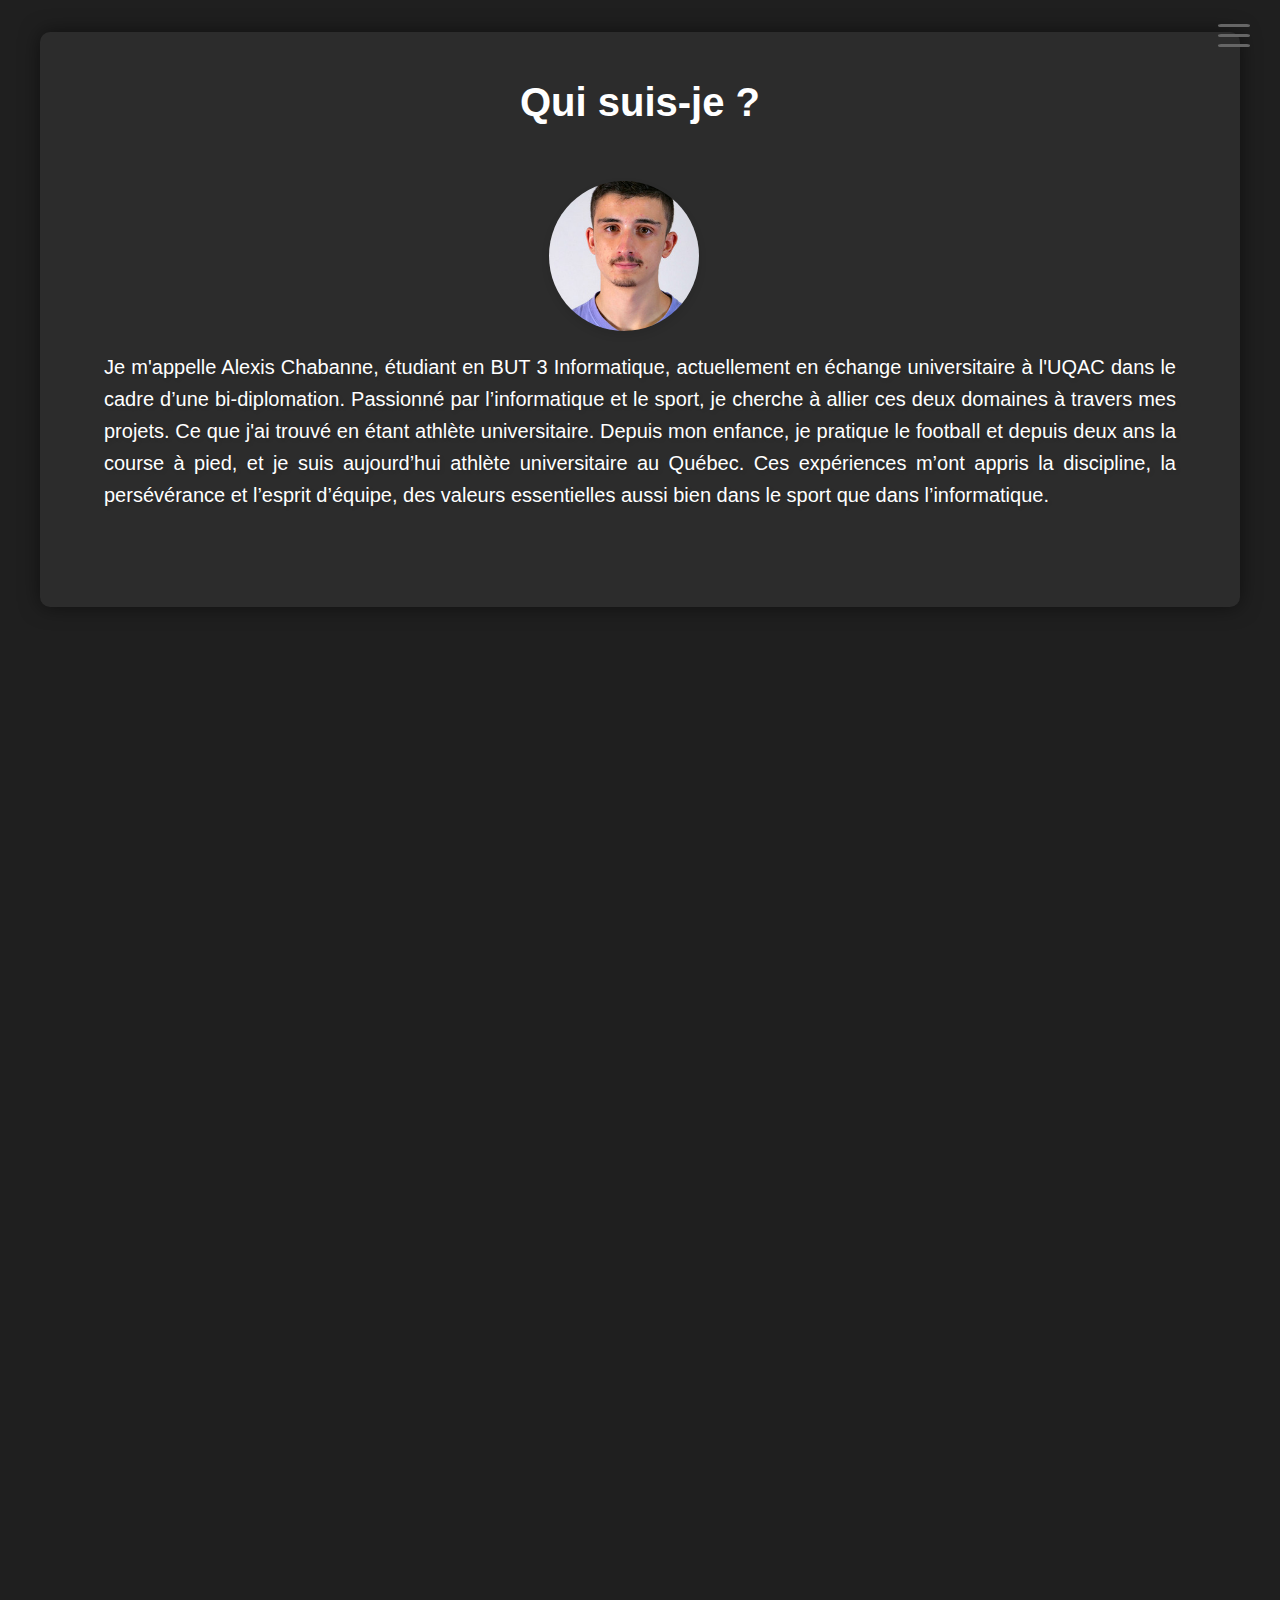
<file: index.html>
<!DOCTYPE html>
<html lang="fr">

<head>
    <meta charset="UTF-8">
    <meta name="viewport" content="width=device-width, initial-scale=1.0">
    <link rel="stylesheet" href="style.css">
    <title>Portfolio</title>
</head>

<body>
    <header>
        <label for="menu-cb" class="menu-label">
            <svg viewBox="0 0 32 32" fill="#666">
                <rect x="0" y="4" rx="3" ry="3" width="32" height="3" />
                <rect x="0" y="14" rx="3" ry="3" width="32" height="3" />
                <rect x="0" y="24" rx="3" ry="3" width="32" height="3" />
            </svg>
        </label>
        <input type="checkbox" id="menu-cb" class="menu-cb">
        <nav class="menu-nav">
            <ul>
                <li class="menu-item"><a href="#about_me">Qui suis-je ? </a></li>
                <li class="menu-item"><a href="#skills">Mes compétences</a></li>
                <li class="menu-item dropdown">
                    <a href="#projects" class="dropbtn">Projets</a>
                    <div class="dropdown-content">
                        <a href="#project1">Outil de validation de versions</a>
                        <a href="#project2">Wiki de sport</a>
                        <a href="#project3">Jeux ludo éducatif</a>
                    </div>
                </li>
                <li class="menu-item"><a href="#cursus_cv">Cursus</a></li>
                <li class="menu-item"><a href="#contact">Contact</a></li>
                <li class="menu-item">
                    <a href="https://github.com/lexinhio"><img class="logo_media" src="img/logo_github.png" alt="Github"></a>
                </li>
                <li class="menu-item dropdown">
                <a href="#" class="dropbtn">Langue</a>
                    <div class="dropdown-content">
                        <a href="index.html">Français</a>
                        <a href="index_english.html">Anglais</a>
                    </div>
                </li>
            </ul>
        </nav>
    </header>
    <main>
    <section id="about_me" class="scroll-animate">
    <h1 class="centered-title">Qui suis-je ?</h1>
    <div class="presentation-container">
        <img src="img/getPhotonortmal.jpg" alt="Votre Photo" class="presentation-photo">
        <div class="presentation-text">
            <p>Je m'appelle Alexis Chabanne, étudiant en BUT 3 Informatique, actuellement en échange universitaire à l'UQAC dans le cadre d’une bi-diplomation. Passionné par l’informatique et le sport, je cherche à allier ces deux domaines à travers mes projets. Ce que j'ai trouvé en étant athlète universitaire. 

                Depuis mon enfance, je pratique le football et depuis deux ans la course à pied, et je suis aujourd’hui athlète universitaire au Québec. Ces expériences m’ont appris la discipline, la persévérance et l’esprit d’équipe, des valeurs essentielles aussi bien dans le sport que dans l’informatique.</p>
        </div>
    </div>
</section>

<section id="skills" class="scroll-animate">
    <h1 class="centered-title">Mes Compétences</h1>
    <div class="skills-container">
    <div class="skill" data-category="langage">
    <img src="img/java_icon.png" alt="Java">
    <h3>Java</h3>
    <span class="skill-level">Niveau : Avancé</span>
    <p>Java est un langage de programmation populaire, principalement utilisé pour le développement d'applications backend, mais aussi pour les applications mobiles (Android) et les applications de bureau. Il est connu pour sa portabilité, sa sécurité et sa robustesse. Java est également largement utilisé dans les systèmes embarqués, les jeux vidéo, et les applications financières.</p>
    <a href="https://www.oracle.com/java/" target="_blank" class="code-link">Documentation Java</a>
</div>
        <div class="skill" data-category="basededonne" id="PostgresSQL">
    <img src="img/postgresql_icon.png" alt="PostgreSQL">
    <h3>PostgreSQL</h3>
    <span class="skill-level">Niveau : Avancé</span>
    <p>PostgreSQL est un système de gestion de base de données relationnelles open source et puissant. Connu pour sa conformité aux normes SQL, sa fiabilité et ses fonctionnalités avancées telles que le support des transactions, la réplication et la gestion des contraintes, PostgreSQL est utilisé dans de nombreux environnements professionnels et critiques.</p>
    <a href="https://www.postgresql.org/docs/" target="_blank" class="code-link">Documentation PostgreSQL</a>
</div>
<div class="skill" data-category="langage" id="Python">
    <img src="img/Python-logo-notext.png" alt="Python">
    <h3>Python</h3>
    <span class="skill-level">Niveau : Avancé</span>
    <p>Python est un langage de programmation polyvalent, réputé pour sa simplicité et sa lisibilité. Il est utilisé dans divers domaines tels que le développement web, l'analyse de données, l'intelligence artificielle, l'automatisation des tâches, et plus encore. Python encourage une syntaxe claire et concise, ce qui en fait un choix populaire parmi les développeurs débutants et expérimentés.</p>
    <a href="https://www.python.org/" target="_blank" class="code-link">Documentation Python</a>
</div>
<div class="skill" data-category="langage">
    <img src="img/image_php.png" alt="PHP">
    <h3>PHP</h3>
    <span class="skill-level">Niveau : Avancé</span>
    <p>PHP (Hypertext Preprocessor) est un langage de script côté serveur largement utilisé pour le développement web. Il est principalement utilisé pour générer des pages web dynamiques, traiter des formulaires, gérer des sessions utilisateur, interagir avec des bases de données et bien plus encore.</p>
    <a href="https://www.php.net/" target="_blank" class="code-link">Documentation PHP</a>
</div>
<div class="skill" data-category="edition" id="JSON">
    <img src="img/json_icon.png" alt="JSON">
    <h3>JSON</h3>
    <span class="skill-level">Niveau : Intermédiare</span>
    <p>JSON (JavaScript Object Notation) est un format léger d'échange de données, facile à lire et à écrire pour les humains, ainsi qu'à interpréter et à générer pour les machines. Il est basé sur un sous-ensemble du langage de programmation JavaScript, mais est indépendant de tout langage. JSON est largement utilisé dans les applications web pour le transfert et le stockage de données.</p>
    <a href="https://www.json.org/" target="_blank" class="code-link">Documentation JSON</a>
</div>
<div class="skill" data-category="gestion">
    <img src="img/git_icon.png" alt="Git">
    <h3>Git</h3>
    <span class="skill-level">Niveau : Avancé</span>
    <p>Git est un système de contrôle de version distribué utilisé pour suivre les modifications dans les fichiers de code source pendant le développement logiciel. Il permet aux développeurs de travailler simultanément sur un même projet, de fusionner des modifications, de gérer des branches et de suivre l'évolution du code.</p>
    <a href="https://git-scm.com/" target="_blank" class="code-link">Documentation Git</a>
</div>
    </div>
    <div class="see-more">
        <a href="competence.html" class=" competence_btn" >Voir toutes mes compétences</a>
    </div>
</section>
<section id="projects" class="scroll-animate">
    <h2 class="centered-title">Projets</h2>
    <div class="projets-container">
        <div id="project1" class="projet">
            <h3>Outil de validation de versions</h3>
            <span class="category-label">Catégorie : Projet professionnel</span>
            <div class="langages">
                <a class="language-span" href="#Python">Python</a>
                <a class="language-span" href="competence.html#PowerShell">PowerShell</a>
                <a class="language-span"href="#JSON">JSON</a>
            </div>
            <p>Développement et mise en place d’un outil permettant la validation des versions logicielles du frontal pour imprimantes numériques.</p>
            <img src="img/tmp_afbd2017-3f41-4692-bfb7-354a495cad6d.png" alt="Image du Projet 1">
            <button class="toggle-details">Voir projet</button>
            <div class="details">
                <p>J'ai éffectué un stage au sein de Tech Research, une entreprise spécialisée dans les solutions pour imprimantes numériques. L'objectif principal de mon stage était de développer et de mettre en place un outil permettant la validation des versions logicielles du frontal pour ces imprimantes. Ce projet visait à automatiser et simplifier les tests existants tout en intégrant de nouveaux tests plus poussés, le tout accompagné d'une interface utilisateur facilitant l'utilisation de ces tests.
                Le travail accompli durant ce stage a permis de réécrire les tests existants en PowerShell* et de développer de nouveaux tests avancés en Python*. Une interface utilisateur a été conçue pour améliorer l'accessibilité et l'efficacité des tests. Ce nouvel outil permet de créer, gérer et exécuter des suites de tests à intervalles réguliers, facilitant ainsi la validation des nouvelles versions logicielles des imprimantes numériques.</p>
            </div>
        </div>
        <div id="project2" class="projet">
            <h3>Wiki de sport</h3>
            <span class="category-label">Catégorie : Projet personel</span>
            <div class="langages">
                <a class="language-span" href="competence.html#HTML">HTML</a>
                <a class="language-span" href="competence.html#CSS">CSS</a>
                <a class="language-span" href="competence.html#JS">JavaScript</a>
                <a class="language-span" href="competence.html#PHP">PHP</a>
            </div>
            <p>Ce projet personnel est un site web sportif multifonctionnel combinant un site informatif type Wikipédia, un réseau social et un suivi en direct des résultats sportifs. Codé en PHP, HTML, CSS, et JavaScript, il permet aux passionnés de sport de se retrouver et d'échanger autour de leur passion.</p>
            <img src="img/sport_illutstration.avif" alt="Image du Projet 2">
            <button class="toggle-details">Voir projet</button>
            <div class="details">
                <p>Ce projet est une initiative personnelle visant à créer un site web sportif multifonctionnel. Il combine les caractéristiques d'un site informatif type Wikipédia, d'un réseau social, et d'un site de suivi en direct des résultats sportifs. Codé en PHP, HTML, CSS, et JavaScript, il permet aux passionnés de sport de se retrouver, partager, et échanger autour de leur passion. Le site comporte plusieurs pages dédiées : une page d'histoire et d'événements sportifs, un palmarès, des actualités, des résultats en direct, des forums de discussion, des profils utilisateurs, et une section sur les compétitions à venir, incluant les compétitions amateurs. La complexité du projet réside dans la gestion des bases de données SQL, ce qui prolonge sa réalisation sur plusieurs années.</p>
            </div>
        </div>
        <div id="project3" class="projet">
            <h3>Jeux ludo éducatif</h3>
            <span class="category-label">Catégorie : Projet universitaire</span>
            <div class="langages">
                <a class="language-span" href="competence.html#PHP">PHP</a>
                <a class="language-span" href="#PostgresSQL">PostgresSQL</a>
                <a class="language-span" href="competence.html#JS">JavaScript</a>
                <a class="language-span" href="competence.html#HTML">HTML</a>
                <a class="language-span" href="competence.html#CSS">CSS</a>
            </div>
            <p>TerraForma est un jeu éducatif immersif pour les élèves de 3ème, leur permettant de terraformer une planète tout en renforçant leurs connaissances en SVT à travers des quiz et des mini-jeux. Le projet se distingue par son approche semi-agile, sa gestion rigoureuse des risques et sa conception centrée sur la sécurité des données.</p>
            <img src="img/logo_terraforma_avec_ecriture.png" alt="Image du Projet 3">
            <button class="toggle-details">Voir projet</button>
            <div class="details">
                <p>Le projet TerraForma ambitionne de transformer l'enseignement des SVT pour les élèves de troisième en un voyage éducatif interactif et motivant. En jouant le rôle d'astronautes, les élèves collaborent pour terraformer une planète à travers des quiz et des mini-jeux, intégrant ainsi l'apprentissage curriculaire avec des éléments ludiques et collaboratifs. Ce jeu immersif encourage non seulement l'apprentissage des sciences, mais aussi le développement de compétences sociales et de résolution de problèmes chez les élèves.</p>
            </div>
        </div>
    </div>
    <div class="see-more">
        <a href="pageProjet.html" class="projet_btn">Voir tous les projets</a>
    </div>
</section>

<section id="cursus_cv" class="scroll-animate">
    <h1 class="centered-title">Mon Cursus / CV</h1>
    
    <div class="cv_cursus-content">
        <div class="cursus_item">
            <h3>Formation</h3>
            <ul>
                <li>
                    <strong>Baccalauréat infomatique</strong> - UQAC, Chicoutimi
                    <br>Depuis août 2024
                    <br>Parcours développement d’applications
                </li>
                <li>
                    <strong>BUT Informatique</strong> - IUT2, département informatique, UGA Grenoble
                    <br>Depuis août 2022
                    <br>Parcours développement d’applications
                </li>
                <li>
                    <strong>Diplôme du Baccalauréat</strong> - Lycée Polyvalent Marlioz, Aix-Les-Bains
                    <br>De septembre 2019 à juin 2022
                    <br>Mention très bien, spécialité : Mathématiques / Numérique et sciences informatiques
                </li>
            </ul>
        </div>

        <div class="cv_item">
            <h3>Expériences Professionnelles</h3>
            <ul>
                <li>
                    <strong>Sport Expert, Chicoutimi</strong> - Job étudiant
                    <br>Septembre 2024 -  
                    <br>Conseiller chaussures
                </li>
                <li>
                    <strong>Tech Research Tagg Informatique, ALbens</strong> - Stage
                    <br>Avril 2024 - Juin 2024
                    <br>Stage de fin d'année en développement
                </li>
                <li>
                    <strong>E.Leclerc, Drumettaz-Clarafond</strong> - CDD étudiants
                    <br>Juillet 2022 - Août 2022 / Juillet 2023 - Août 2023
                    <br>Mise en Rayon
                </li>
            </ul>
        </div>

        <div class="cv_item">
            <h3>Loisirs</h3>
            <ul>
                <li>Course à pied (marathon, trail, athlétisme)</li>
                <li>Football</li>
                <li>Ski</li>
                <li>Triathlon</li>
                <li>Cyclisme</li>
            </ul>
        </div>

        <div class="cv_item">
            <h3>Mon CV</h3>
            <p><a href="CV_Chabanne_Alexis.pdf" target="_blank" class="btn-cv">Télécharger mon CV</a></p>
        </div>
    </div>
</section>

        <section class="paragraph-contenu scroll-animate" id="contact">
            <h1 class="centered-title">Contactez-moi</h1>
            <form id="contact-form">
                <div>
                    <label for="prenom">Prénom:</label>
                    <input type="text" id="prenom" name="prenom" placeholder="Votre prénom" required>
                </div>
                <div>
                    <label for="nom">Nom:</label>
                    <input type="text" id="nom" name="nom" placeholder="Votre nom" required>
                </div>
                <div>
                    <label for="email">Email:</label>
                    <input type="email" id="email" name="email" placeholder="Votre adresse email" required>
                </div>
                <div>
                    <label for="message">Message:</label>
                    <textarea id="message" name="message" rows="4" placeholder="Votre message" required></textarea>
                </div>
                <div>
                    <button type="submit">Envoyer</button>
                </div>
                <p class="email-link">
        <a href="mailto:alexis.chab73@gmail.com">Envoyer un e-mail directement</a>
    </p>
    <div id="message-container">
    <p id="success-message" class="message success">✅ Votre message a bien été envoyé !</p>
    <p id="error-message" class="message error">❌ Une erreur est survenue, veuillez réessayer.</p>
</div>
            </form>
           
        </section>
    </main>
    <script>
document.getElementById("contact-form").addEventListener("submit", function(event) {
    event.preventDefault(); // Empêche la redirection

    let formData = new FormData(this);
    let messageContainer = document.getElementById("message-container");
    let successMessage = document.getElementById("success-message");
    let errorMessage = document.getElementById("error-message");

    // Annule le display: flex avant affichage
    messageContainer.style.display = "block"; // S'assurer qu'il apparaît

    // Masquer les messages avant l'envoi
    successMessage.style.display = "none";
    errorMessage.style.display = "none";

    fetch("https://formspree.io/f/myzkdblk", {
        method: "POST",
        body: formData,
        headers: { "Accept": "application/json" }
    })
    .then(response => {
        if (response.ok) {
            successMessage.style.display = "block"; // Afficher le message de succès
            this.reset(); // Vider le formulaire
        } else {
            errorMessage.style.display = "block"; // Afficher le message d'erreur
        }
    })
    .catch(() => {
        errorMessage.style.display = "block"; // Afficher une erreur réseau
    });
});

</script>



    <footer>
        <p>&copy; 2025 Alexis Chabanne. Tous droits réservés.</p>
    </footer>
    <script src="Javascript/stylle.js"></script>
    <script src="Javascript/menu_Hamburger.js"></script>
</body>

</html>
</file>
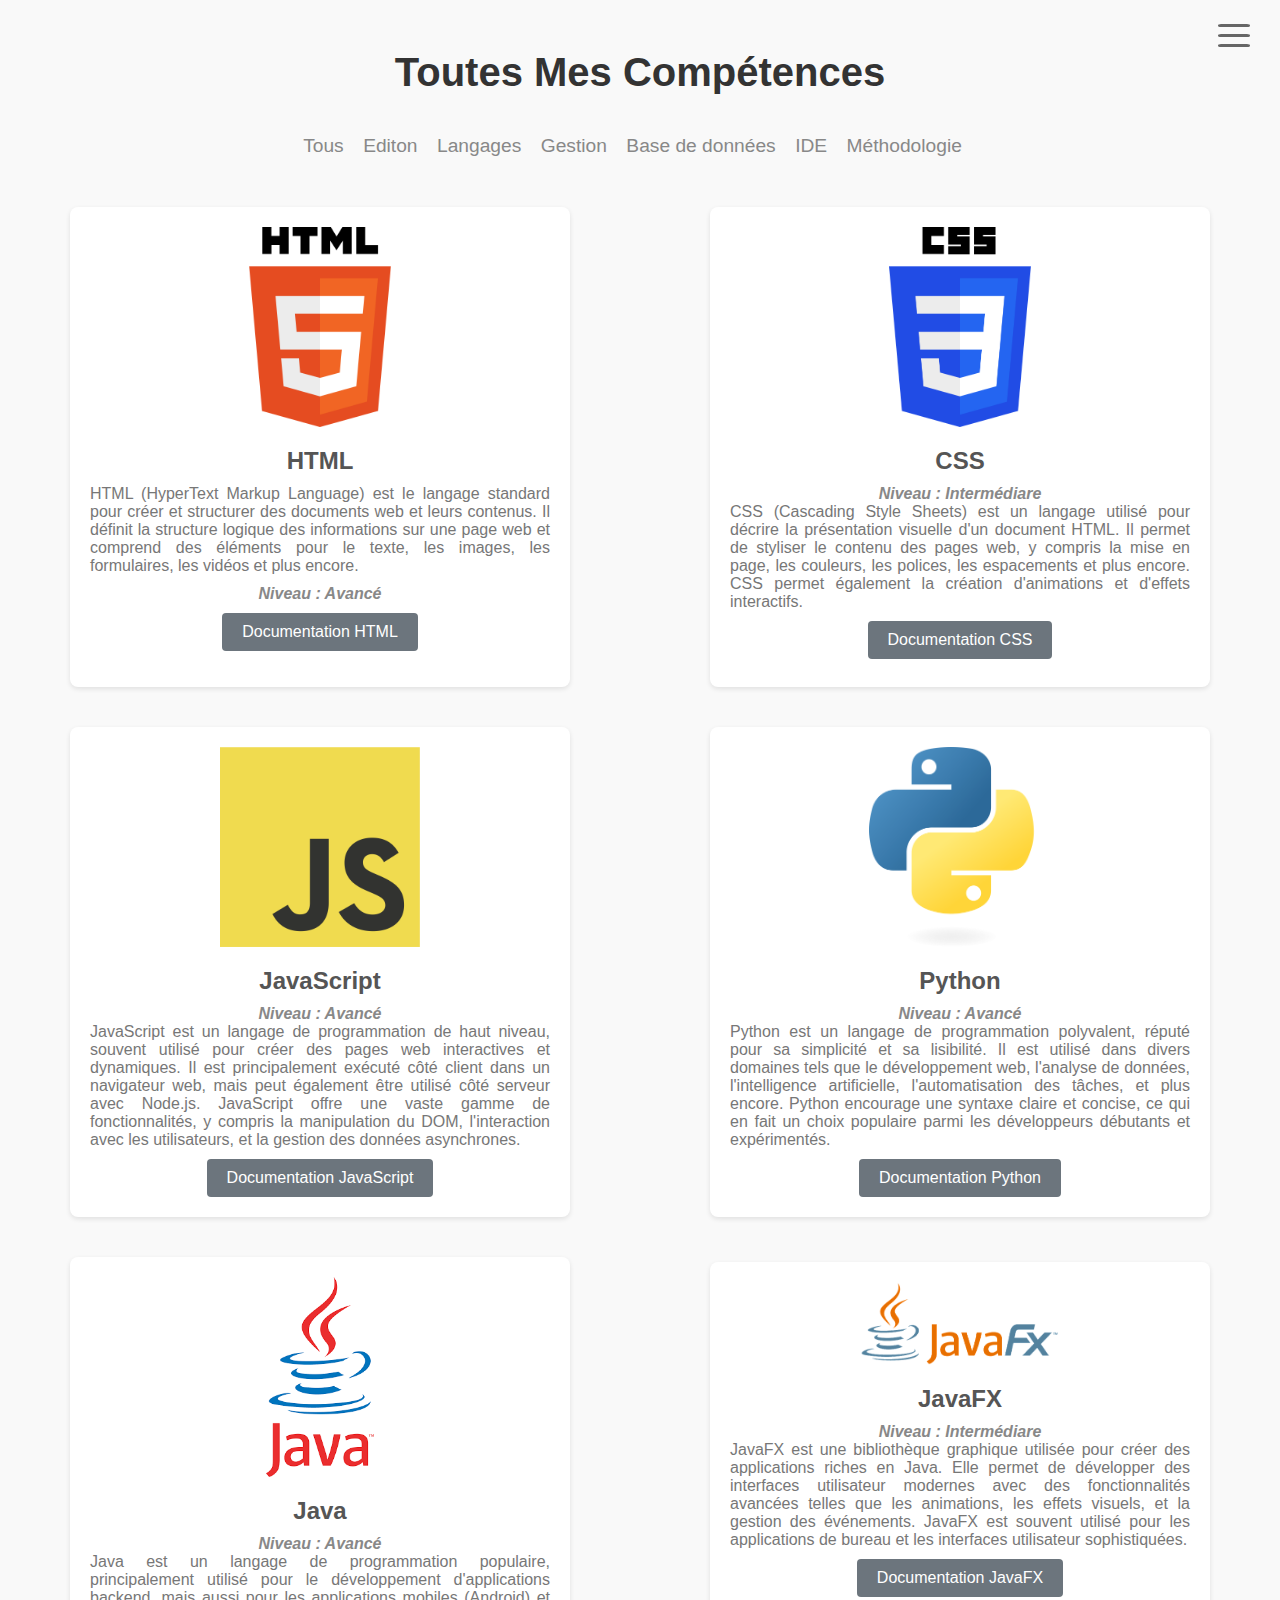
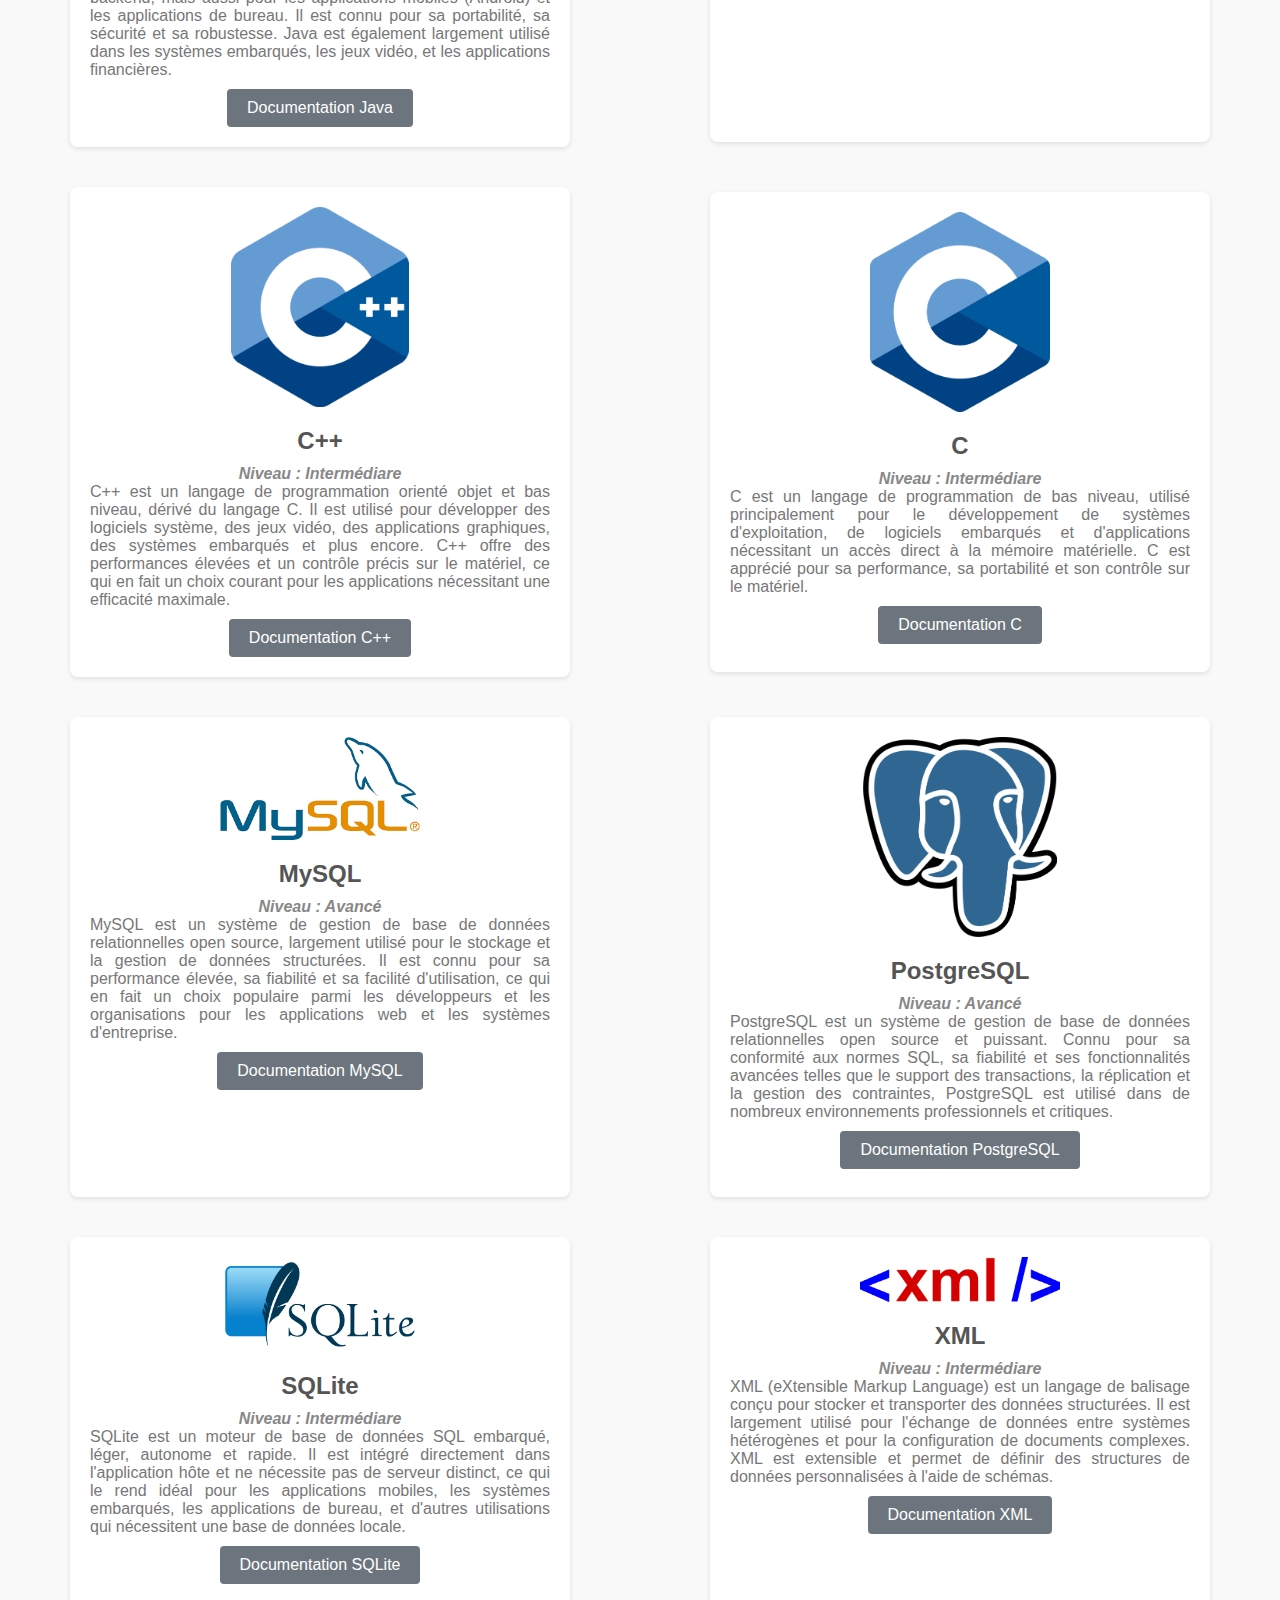
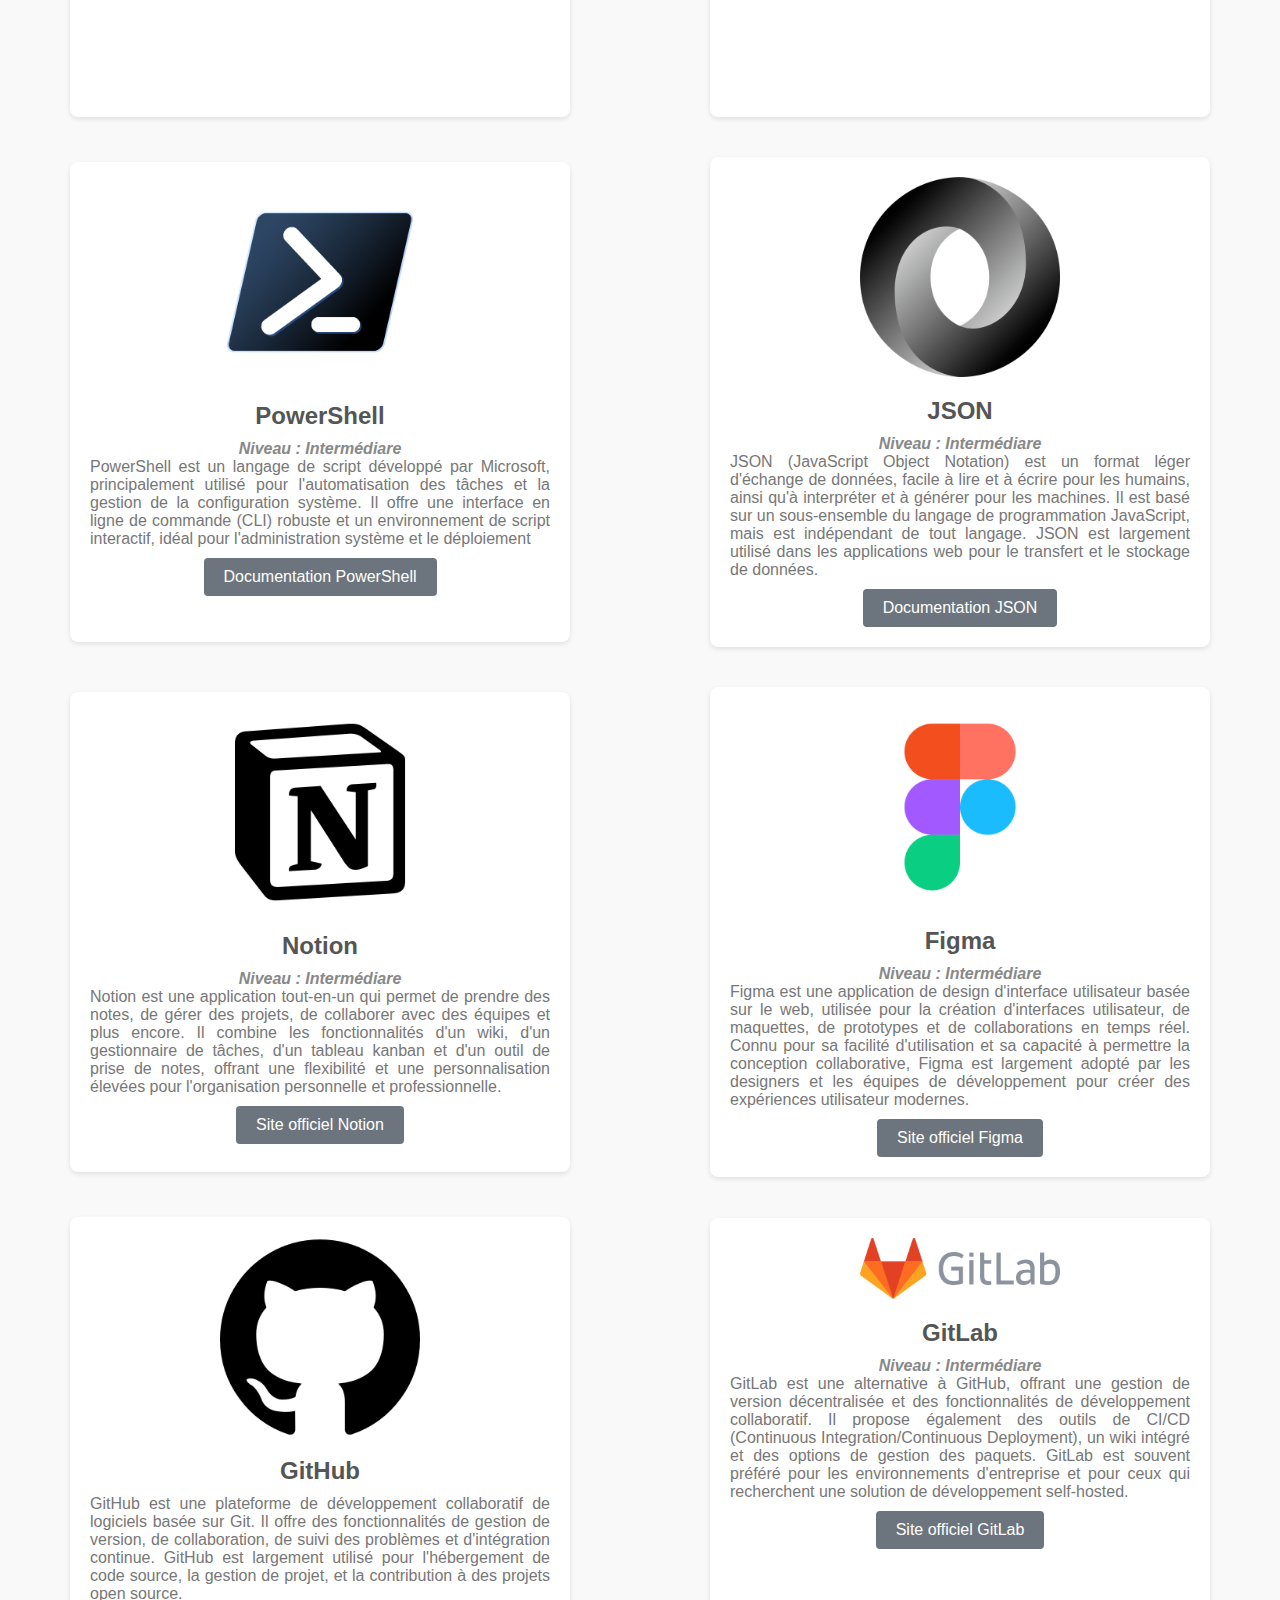
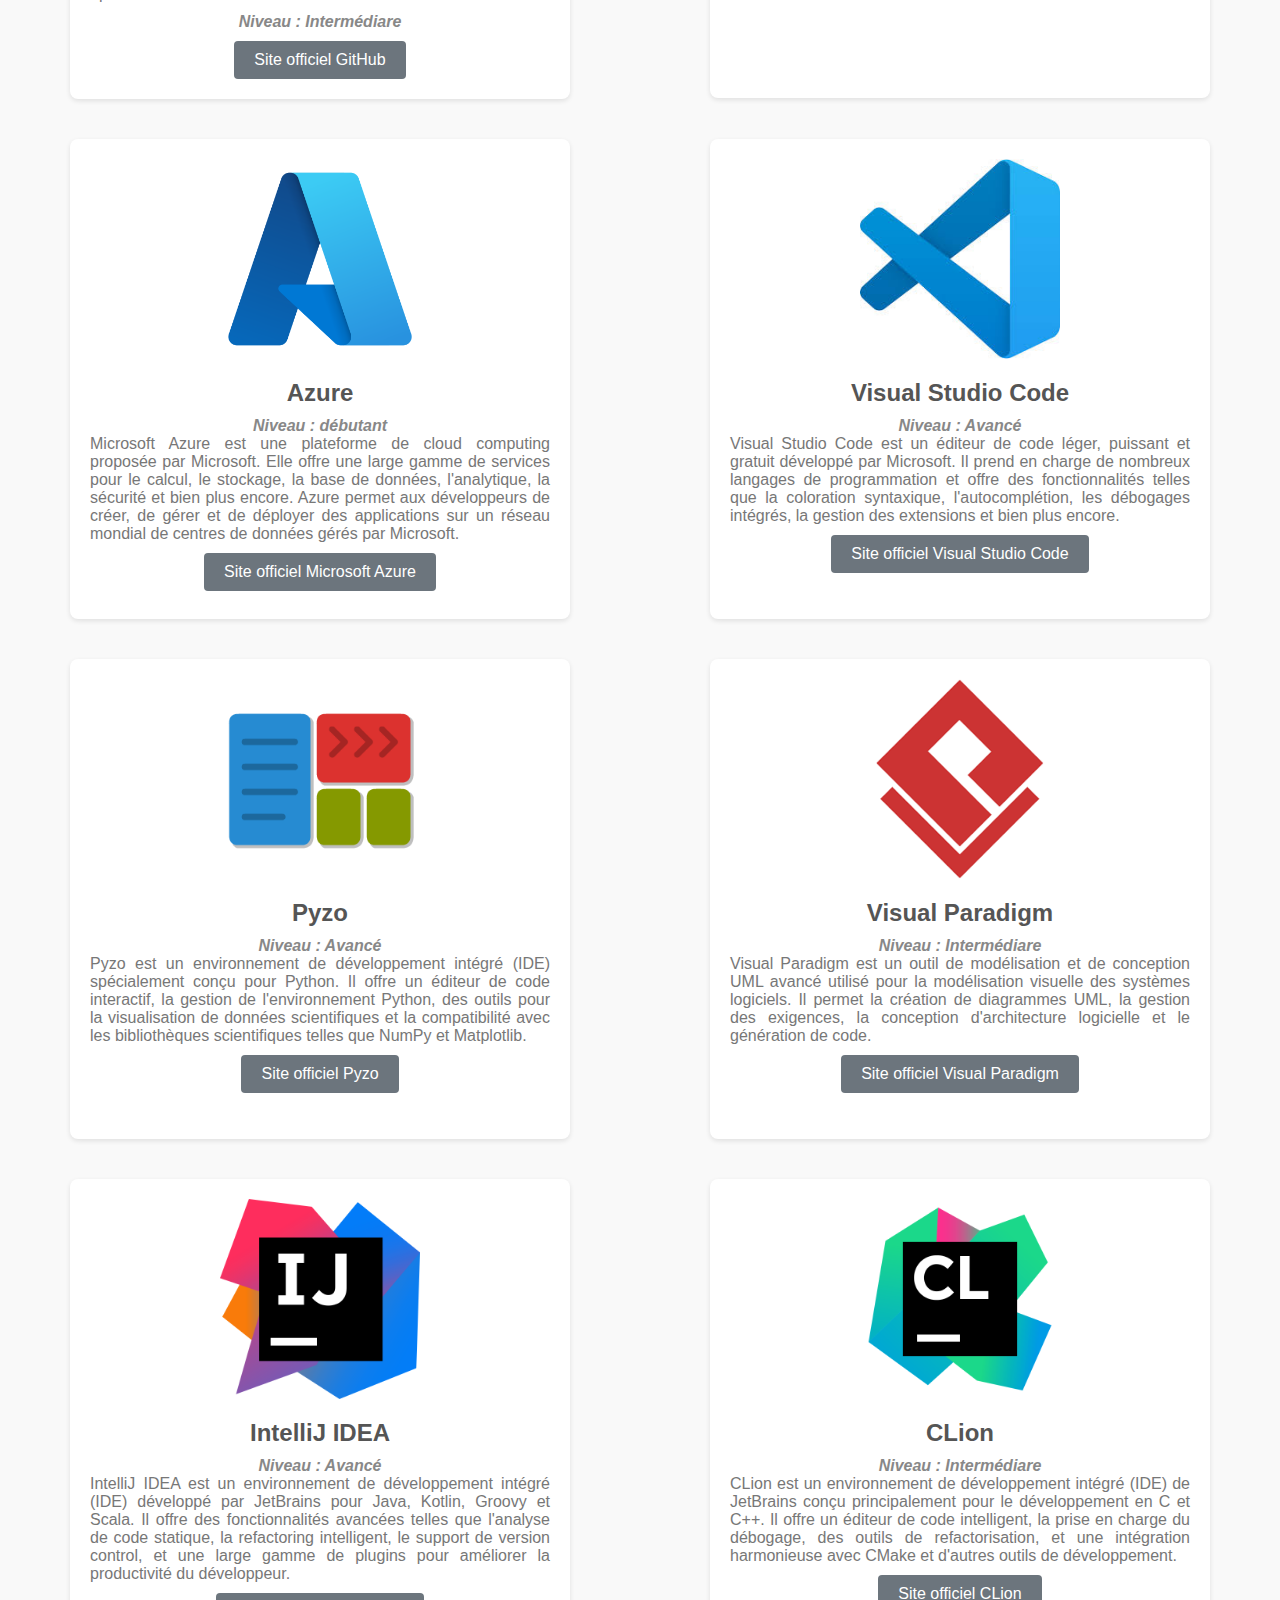
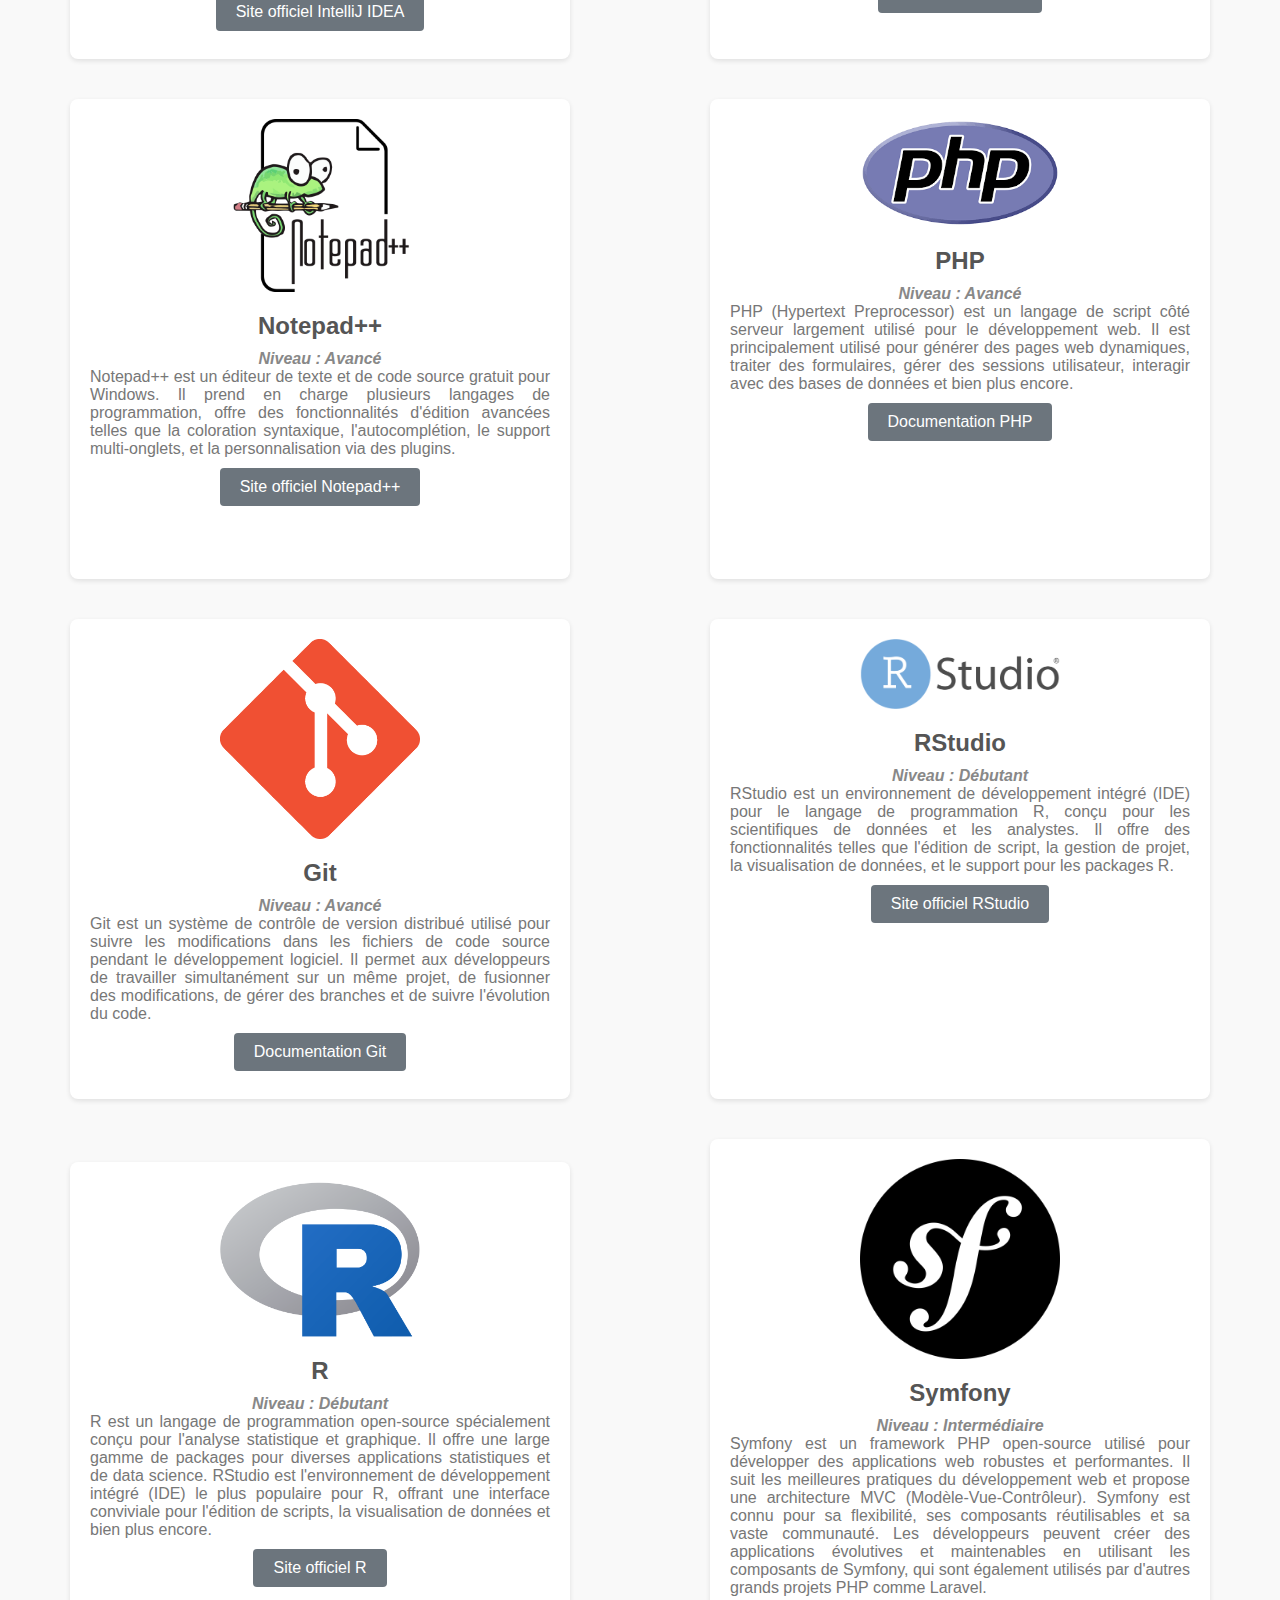
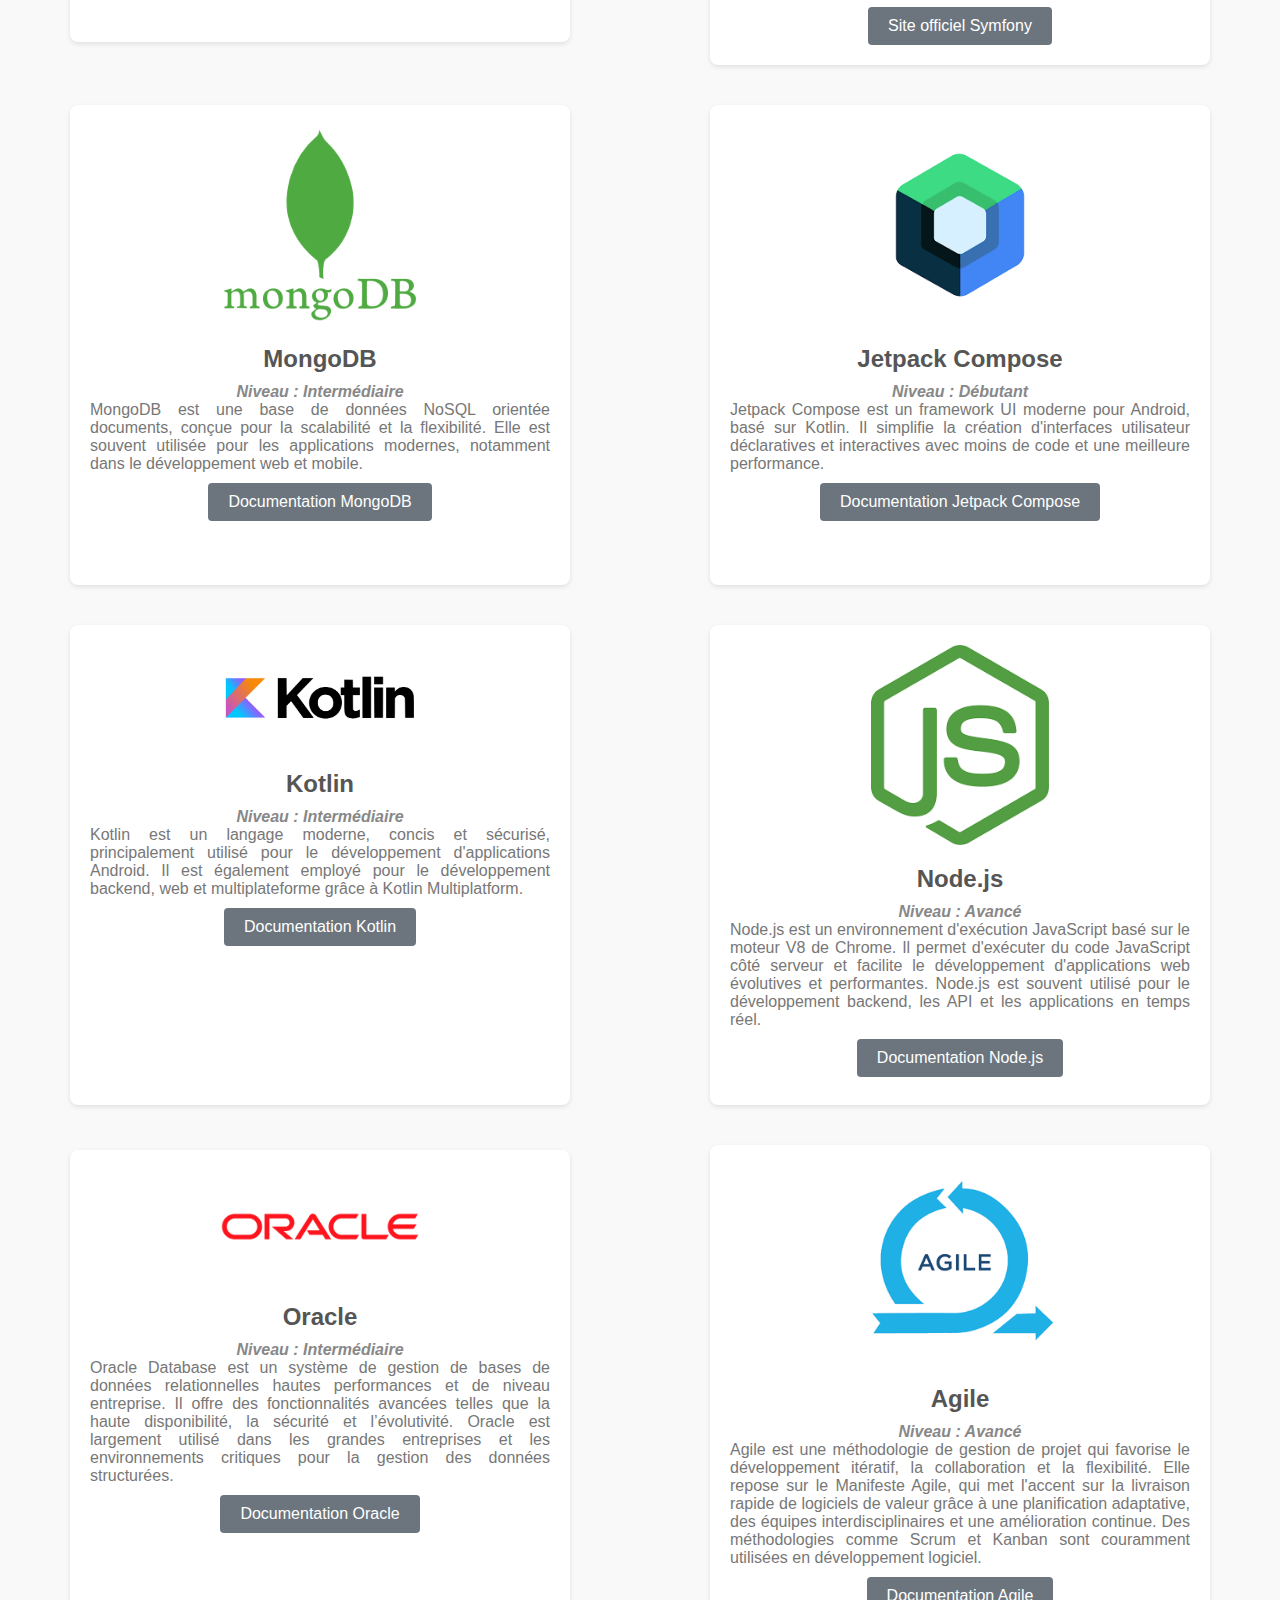
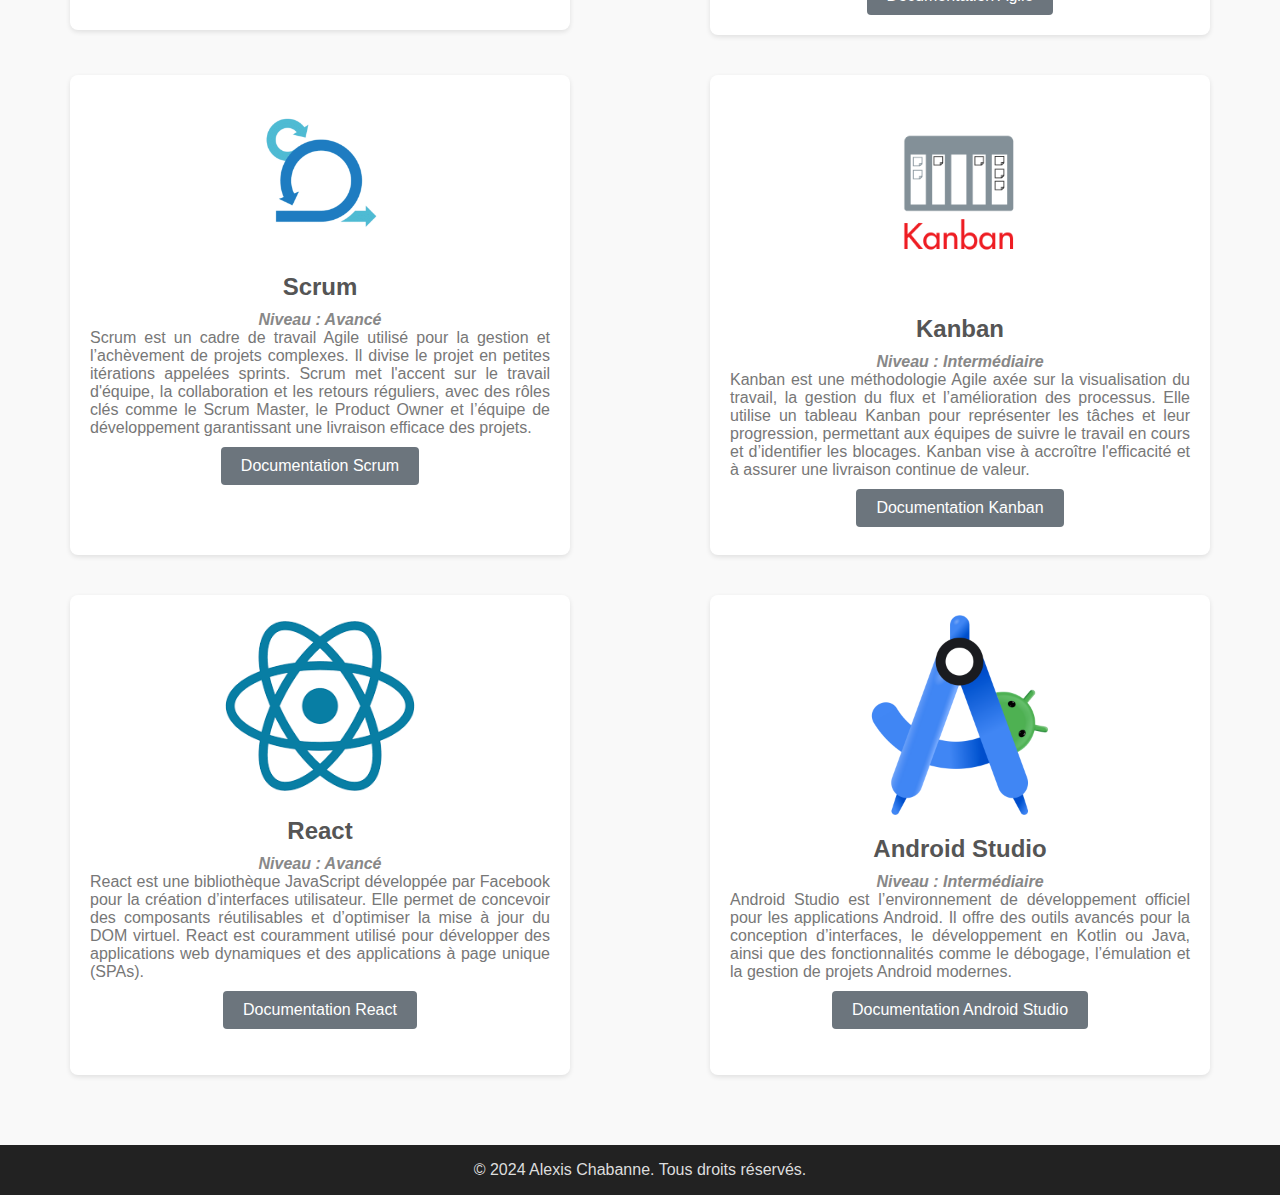
<file: competence.html>
<!DOCTYPE html>
<html lang="fr">

<head>
    <meta charset="UTF-8">
    <meta name="viewport" content="width=device-width, initial-scale=1.0">
    <title>Mes Compétences</title>
    <link rel="stylesheet" href="styleCompetence.css">
</head>

<body>
    <header>
        <label for="menu-cb" class="menu-label">
            <svg viewBox="0 0 32 32" fill="#666">
                <rect x="0" y="4" rx="3" ry="3" width="32" height="3" />
                <rect x="0" y="14" rx="3" ry="3" width="32" height="3" />
                <rect x="0" y="24" rx="3" ry="3" width="32" height="3" />
            </svg>
        </label>
        <input type="checkbox" id="menu-cb" class="menu-cb">
        <nav class="menu-nav">
            <ul>
                <li class="menu-item"><a href="index.html#about_me">Qui suis-je ?</a></li>
                <li class="menu-item"><a href="index.html#skills">Mes compétences</a></li>
                <li class="menu-item dropdown">
                    <a href="#" class="dropbtn">Projets</a>
                    <div class="dropdown-content">
                        <a href="#project1">Project 1</a>
                        <a href="#project2">Project 2</a>
                        <a href="#project3">Project 3</a>
                    </div>
                </li>
                <li class="menu-item"><a href="index.html#contact">Contact</a></li>
                <li class="menu-item">
                    <a href="https://github.com/lexinhio"><img class="logo_media" src="img/logo_github.png" alt="Github"></a>
                </li>
                <li class="menu-item dropdown">
                <a href="#" class="dropbtn">language</a>
                    <div class="dropdown-content">
                    <a href="competence.html">Français</a>
                        <a href="competenceEnglish.html">Anglais</a>
                    </div>
                </li>
            </ul>
        </nav>
    </header>

    <main>
        <section id="all-skills" class="scroll-animate">
            <h1>Toutes Mes Compétences</h1>
            <ul class="filter-links">
                <li><a href="#" class="filter-link" data-category="all">Tous</a></li>
                <li><a href="#" class="filter-link" data-category="edition">Editon</a></li>
                <li><a href="#" class="filter-link" data-category="langage">Langages</a></li>
                <li><a href="#" class="filter-link" data-category="gestion">Gestion</a></li>
                <li><a href="#" class="filter-link" data-category="basededonne">Base de données</a></li>
                <li><a href="#" class="filter-link" data-category="logiciel">IDE</a></li>
                <li><a href="#" class="filter-link" data-category="methodologie">Méthodologie</a></li>
            </ul>
            <!-- Sous-menu pour filtrer les langages et frameworks -->
            <div id="sub-menu" class="sub-menu" style="display: none;">
                <button class="sub-menu-btn" onclick="filterSubCategory('all')">Tous</button>
                <button class="sub-menu-btn" onclick="filterSubCategory('web')">Web</button>
                <button class="sub-menu-btn" onclick="filterSubCategory('mobile')">Mobile</button>
                <button class="sub-menu-btn" onclick="filterSubCategory('backend')">Backend</button>
                <button class="sub-menu-btn" onclick="filterSubCategory('script')">Script</button>
                <button class="sub-menu-btn" onclick="filterSubCategory('datascience')">Science des données</button>
                <button class="sub-menu-btn" onclick="filterSubCategory('framework')">Framework</button>
            </div>
            
            <div class="skills-container">
            <div class="skill" data-category="langage" id="HTML" data-sub-category="web">
    <img src="img/html_icon.png" alt="HTML">
    <h3>HTML</h3>
    <p>HTML (HyperText Markup Language) est le langage standard pour créer et structurer des documents web et leurs contenus. Il définit la structure logique des informations sur une page web et comprend des éléments pour le texte, les images, les formulaires, les vidéos et plus encore.</p>
    <span class="skill-level">Niveau : Avancé</span>
    <a href="https://developer.mozilla.org/en-US/docs/Web/HTML" target="_blank" class="code-link">Documentation HTML</a>
</div>

<div class="skill" data-category="langage" id="CSS" data-sub-category="web">
    <img src="img/css_icon.png" alt="CSS">
    <h3>CSS</h3>
    <span class="skill-level">Niveau : Intermédiare</span>
    <p>CSS (Cascading Style Sheets) est un langage utilisé pour décrire la présentation visuelle d'un document HTML. Il permet de styliser le contenu des pages web, y compris la mise en page, les couleurs, les polices, les espacements et plus encore. CSS permet également la création d'animations et d'effets interactifs.</p>
    <a href="https://developer.mozilla.org/en-US/docs/Web/CSS" target="_blank" class="code-link">Documentation CSS</a>
</div>

<div class="skill" data-category="langage" id="JS" data-sub-category="web backend">
    <img src="img/js_icon.png" alt="JavaScript">
    <h3>JavaScript</h3>
    <span class="skill-level">Niveau : Avancé</span>
    <p>JavaScript est un langage de programmation de haut niveau, souvent utilisé pour créer des pages web interactives et dynamiques. Il est principalement exécuté côté client dans un navigateur web, mais peut également être utilisé côté serveur avec Node.js. JavaScript offre une vaste gamme de fonctionnalités, y compris la manipulation du DOM, l'interaction avec les utilisateurs, et la gestion des données asynchrones.</p>
    <a href="https://developer.mozilla.org/en-US/docs/Web/JavaScript" target="_blank" class="code-link">Documentation JavaScript</a>
</div>
<div class="skill" data-category="langage" data-sub-category="web script datascience">
    <img src="img/Python-logo-notext.png" alt="Python">
    <h3>Python</h3>
    <span class="skill-level">Niveau : Avancé</span>
    <p>Python est un langage de programmation polyvalent, réputé pour sa simplicité et sa lisibilité. Il est utilisé dans divers domaines tels que le développement web, l'analyse de données, l'intelligence artificielle, l'automatisation des tâches, et plus encore. Python encourage une syntaxe claire et concise, ce qui en fait un choix populaire parmi les développeurs débutants et expérimentés.</p>
    <a href="https://www.python.org/" target="_blank" class="code-link">Documentation Python</a>
</div>

<div class="skill" data-category="langage" data-sub-category="mobile backend">
    <img src="img/java_icon.png" alt="Java">
    <h3>Java</h3>
    <span class="skill-level">Niveau : Avancé</span>
    <p>Java est un langage de programmation populaire, principalement utilisé pour le développement d'applications backend, mais aussi pour les applications mobiles (Android) et les applications de bureau. Il est connu pour sa portabilité, sa sécurité et sa robustesse. Java est également largement utilisé dans les systèmes embarqués, les jeux vidéo, et les applications financières.</p>
    <a href="https://www.oracle.com/java/" target="_blank" class="code-link">Documentation Java</a>
</div>

<div class="skill" data-category="langage" data-sub-category="mobile framework">
    <img src="img/javafx_icon.png" alt="JavaFX">
    <h3>JavaFX</h3>
    <span class="skill-level">Niveau : Intermédiare</span>
    <p>JavaFX est une bibliothèque graphique utilisée pour créer des applications riches en Java. Elle permet de développer des interfaces utilisateur modernes avec des fonctionnalités avancées telles que les animations, les effets visuels, et la gestion des événements. JavaFX est souvent utilisé pour les applications de bureau et les interfaces utilisateur sophistiquées.</p>
    <a href="https://openjfx.io/" target="_blank" class="code-link">Documentation JavaFX</a>
</div>

<div class="skill" data-category="langage" data-sub-category="script backend datascience">
    <img src="img/cpp_icon.png" alt="C++">
    <h3>C++</h3>
    <span class="skill-level">Niveau : Intermédiare</span>
    <p>C++ est un langage de programmation orienté objet et bas niveau, dérivé du langage C. Il est utilisé pour développer des logiciels système, des jeux vidéo, des applications graphiques, des systèmes embarqués et plus encore. C++ offre des performances élevées et un contrôle précis sur le matériel, ce qui en fait un choix courant pour les applications nécessitant une efficacité maximale.</p>
    <a href="https://isocpp.org/" target="_blank" class="code-link">Documentation C++</a>
</div>

<div class="skill" data-category="langage" data-sub-category="backend">
    <img src="img/c_icon.png" alt="C">
    <h3>C</h3>
    <span class="skill-level">Niveau : Intermédiare</span>
    <p>C est un langage de programmation de bas niveau, utilisé principalement pour le développement de systèmes d'exploitation, de logiciels embarqués et d'applications nécessitant un accès direct à la mémoire matérielle. C est apprécié pour sa performance, sa portabilité et son contrôle sur le matériel.</p>
    <a href="https://devdocs.io/c/" target="_blank" class="code-link">Documentation C</a>
</div>

<div class="skill" data-category="basededonne">
    <img src="img/mysql_icon.png" alt="MySQL">
    <h3>MySQL</h3>
    <span class="skill-level">Niveau : Avancé</span>
    <p>MySQL est un système de gestion de base de données relationnelles open source, largement utilisé pour le stockage et la gestion de données structurées. Il est connu pour sa performance élevée, sa fiabilité et sa facilité d'utilisation, ce qui en fait un choix populaire parmi les développeurs et les organisations pour les applications web et les systèmes d'entreprise.</p>
    <a href="https://dev.mysql.com/doc/" target="_blank" class="code-link">Documentation MySQL</a>
</div>

<div class="skill" data-category="basededonne">
    <img src="img/postgresql_icon.png" alt="PostgreSQL">
    <h3>PostgreSQL</h3>
    <span class="skill-level">Niveau : Avancé</span>
    <p>PostgreSQL est un système de gestion de base de données relationnelles open source et puissant. Connu pour sa conformité aux normes SQL, sa fiabilité et ses fonctionnalités avancées telles que le support des transactions, la réplication et la gestion des contraintes, PostgreSQL est utilisé dans de nombreux environnements professionnels et critiques.</p>
    <a href="https://www.postgresql.org/docs/" target="_blank" class="code-link">Documentation PostgreSQL</a>
</div>

<div class="skill" data-category="basededonne">
    <img src="img/sqlite_icon.png" alt="SQLite">
    <h3>SQLite</h3>
    <span class="skill-level">Niveau : Intermédiare</span>
    <p>SQLite est un moteur de base de données SQL embarqué, léger, autonome et rapide. Il est intégré directement dans l'application hôte et ne nécessite pas de serveur distinct, ce qui le rend idéal pour les applications mobiles, les systèmes embarqués, les applications de bureau, et d'autres utilisations qui nécessitent une base de données locale.</p>
    <a href="https://sqlite.org/docs.html" target="_blank" class="code-link">Documentation SQLite</a>
</div>

<div class="skill" data-category="edition">
    <img src="img/xml_icon.png" alt="XML">
    <h3>XML</h3>
    <span class="skill-level">Niveau : Intermédiare</span>
    <p>XML (eXtensible Markup Language) est un langage de balisage conçu pour stocker et transporter des données structurées. Il est largement utilisé pour l'échange de données entre systèmes hétérogènes et pour la configuration de documents complexes. XML est extensible et permet de définir des structures de données personnalisées à l'aide de schémas.</p>
    <a href="https://www.w3.org/XML/" target="_blank" class="code-link">Documentation XML</a>
</div>

<div class="skill" data-category="langage" id="PowerShell" data-sub-category="script">
    <img src="img/powershell_icon.png" alt="PowerShell">
    <h3>PowerShell</h3>
    <span class="skill-level">Niveau : Intermédiare</span>
    <p>PowerShell est un langage de script développé par Microsoft, principalement utilisé pour l'automatisation des tâches et la gestion de la configuration système. Il offre une interface en ligne de commande (CLI) robuste et un environnement de script interactif, idéal pour l'administration système et le déploiement</p>
    <a href="https://docs.microsoft.com/en-us/powershell/" target="_blank" class="code-link">Documentation PowerShell</a>
</div>
<div class="skill" data-category="edition">
    <img src="img/json_icon.png" alt="JSON">
    <h3>JSON</h3>
    <span class="skill-level">Niveau : Intermédiare</span>
    <p>JSON (JavaScript Object Notation) est un format léger d'échange de données, facile à lire et à écrire pour les humains, ainsi qu'à interpréter et à générer pour les machines. Il est basé sur un sous-ensemble du langage de programmation JavaScript, mais est indépendant de tout langage. JSON est largement utilisé dans les applications web pour le transfert et le stockage de données.</p>
    <a href="https://www.json.org/" target="_blank" class="code-link">Documentation JSON</a>
</div>

<div class="skill" data-category="gestion">
    <img src="img/notion_icon.png" alt="Notion">
    <h3>Notion</h3>
    <span class="skill-level">Niveau : Intermédiare</span>
    <p>Notion est une application tout-en-un qui permet de prendre des notes, de gérer des projets, de collaborer avec des équipes et plus encore. Il combine les fonctionnalités d'un wiki, d'un gestionnaire de tâches, d'un tableau kanban et d'un outil de prise de notes, offrant une flexibilité et une personnalisation élevées pour l'organisation personnelle et professionnelle.</p>
    <a href="https://www.notion.so/" target="_blank" class="code-link">Site officiel Notion</a>
</div>

<div class="skill" data-category="gestion">
    <img src="img/figma-logo-512.webp" alt="Figma">
    <h3>Figma</h3>
    <span class="skill-level">Niveau : Intermédiare</span>
    <p>Figma est une application de design d'interface utilisateur basée sur le web, utilisée pour la création d'interfaces utilisateur, de maquettes, de prototypes et de collaborations en temps réel. Connu pour sa facilité d'utilisation et sa capacité à permettre la conception collaborative, Figma est largement adopté par les designers et les équipes de développement pour créer des expériences utilisateur modernes.</p>
    <a href="https://www.figma.com/" target="_blank" class="code-link">Site officiel Figma</a>
</div>

<div class="skill" data-category="gestion">
    <img src="img/logo_github.png" alt="GitHub">
    <h3>GitHub</h3>
    <p>GitHub est une plateforme de développement collaboratif de logiciels basée sur Git. Il offre des fonctionnalités de gestion de version, de collaboration, de suivi des problèmes et d'intégration continue. GitHub est largement utilisé pour l'hébergement de code source, la gestion de projet, et la contribution à des projets open source.</p>
    <span class="skill-level">Niveau : Intermédiare</span>
    <a href="https://github.com/" target="_blank" class="code-link">Site officiel GitHub</a>
</div>

<div class="skill" data-category="gestion">
    <img src="img/gitlab_icon.png" alt="GitLab">
    <h3>GitLab</h3>
    <span class="skill-level">Niveau : Intermédiare</span>
    <p>GitLab est une alternative à GitHub, offrant une gestion de version décentralisée et des fonctionnalités de développement collaboratif. Il propose également des outils de CI/CD (Continuous Integration/Continuous Deployment), un wiki intégré et des options de gestion des paquets. GitLab est souvent préféré pour les environnements d'entreprise et pour ceux qui recherchent une solution de développement self-hosted.</p>
    <a href="https://about.gitlab.com/" target="_blank" class="code-link">Site officiel GitLab</a>
</div>

<div class="skill" data-category="gestion">
    <img src="img/azure_icon.png" alt="Microsoft Azure">
    <h3>Azure</h3>
    <span class="skill-level">Niveau : débutant</span>
    <p>Microsoft Azure est une plateforme de cloud computing proposée par Microsoft. Elle offre une large gamme de services pour le calcul, le stockage, la base de données, l'analytique, la sécurité et bien plus encore. Azure permet aux développeurs de créer, de gérer et de déployer des applications sur un réseau mondial de centres de données gérés par Microsoft.</p>
    <a href="https://azure.microsoft.com/" target="_blank" class="code-link">Site officiel Microsoft Azure</a>
</div>
<div class="skill" data-category="logiciel">
    <img src="img/vscode_icon.png" alt="Visual Studio Code">
    <h3>Visual Studio Code</h3>
    <span class="skill-level">Niveau : Avancé</span>
    <p>Visual Studio Code est un éditeur de code léger, puissant et gratuit développé par Microsoft. Il prend en charge de nombreux langages de programmation et offre des fonctionnalités telles que la coloration syntaxique, l'autocomplétion, les débogages intégrés, la gestion des extensions et bien plus encore.</p>
    <a href="https://code.visualstudio.com/" target="_blank" class="code-link">Site officiel Visual Studio Code</a>
</div>

<div class="skill" data-category="logiciel">
    <img src="img/pyzo_icon.png" alt="Pyzo">
    <h3>Pyzo</h3>
    <span class="skill-level">Niveau : Avancé</span>
    <p>Pyzo est un environnement de développement intégré (IDE) spécialement conçu pour Python. Il offre un éditeur de code interactif, la gestion de l'environnement Python, des outils pour la visualisation de données scientifiques et la compatibilité avec les bibliothèques scientifiques telles que NumPy et Matplotlib.</p>
    <a href="https://pyzo.org/" target="_blank" class="code-link">Site officiel Pyzo</a>
</div>

<div class="skill" data-category="gestion">
    <img src="img/visual_paradigm_icon.png" alt="Visual Paradigm">
    <h3>Visual Paradigm</h3>
    <span class="skill-level">Niveau : Intermédiare</span>
    <p>Visual Paradigm est un outil de modélisation et de conception UML avancé utilisé pour la modélisation visuelle des systèmes logiciels. Il permet la création de diagrammes UML, la gestion des exigences, la conception d'architecture logicielle et le génération de code.</p>
    <a href="https://www.visual-paradigm.com/" target="_blank" class="code-link">Site officiel Visual Paradigm</a>
</div>

<div class="skill" data-category="logiciel">
    <img src="img/intellij_icon.png" alt="IntelliJ IDEA">
    <h3>IntelliJ IDEA</h3>
    <span class="skill-level">Niveau : Avancé</span>
    <p>IntelliJ IDEA est un environnement de développement intégré (IDE) développé par JetBrains pour Java, Kotlin, Groovy et Scala. Il offre des fonctionnalités avancées telles que l'analyse de code statique, la refactoring intelligent, le support de version control, et une large gamme de plugins pour améliorer la productivité du développeur.</p>
    <a href="https://www.jetbrains.com/idea/" target="_blank" class="code-link">Site officiel IntelliJ IDEA</a>
</div>

<div class="skill" data-category="logiciel">
    <img src="img/clion_icon.png" alt="CLion">
    <h3>CLion</h3>
    <span class="skill-level">Niveau : Intermédiare</span>
    <p>CLion est un environnement de développement intégré (IDE) de JetBrains conçu principalement pour le développement en C et C++. Il offre un éditeur de code intelligent, la prise en charge du débogage, des outils de refactorisation, et une intégration harmonieuse avec CMake et d'autres outils de développement.</p>
    <a href="https://www.jetbrains.com/clion/" target="_blank" class="code-link">Site officiel CLion</a>
</div>

<div class="skill" data-category="logiciel">
    <img src="img/notepadplusplus_icon.png" alt="Notepad++">
    <h3>Notepad++</h3>
    <span class="skill-level">Niveau : Avancé</span>
    <p>Notepad++ est un éditeur de texte et de code source gratuit pour Windows. Il prend en charge plusieurs langages de programmation, offre des fonctionnalités d'édition avancées telles que la coloration syntaxique, l'autocomplétion, le support multi-onglets, et la personnalisation via des plugins.</p>
    <a href="https://notepad-plus-plus.org/" target="_blank" class="code-link">Site officiel Notepad++</a>
</div>
<div class="skill" data-category="langage" id="PHP" data-sub-category="web backend">
    <img src="img/image_php.png" alt="PHP">
    <h3>PHP</h3>
    <span class="skill-level">Niveau : Avancé</span>
    <p>PHP (Hypertext Preprocessor) est un langage de script côté serveur largement utilisé pour le développement web. Il est principalement utilisé pour générer des pages web dynamiques, traiter des formulaires, gérer des sessions utilisateur, interagir avec des bases de données et bien plus encore.</p>
    <a href="https://www.php.net/" target="_blank" class="code-link">Documentation PHP</a>
</div>
<div class="skill" data-category="gestion">
    <img src="img/git_icon.png" alt="Git">
    <h3>Git</h3>
    <span class="skill-level">Niveau : Avancé</span>
    <p>Git est un système de contrôle de version distribué utilisé pour suivre les modifications dans les fichiers de code source pendant le développement logiciel. Il permet aux développeurs de travailler simultanément sur un même projet, de fusionner des modifications, de gérer des branches et de suivre l'évolution du code.</p>
    <a href="https://git-scm.com/" target="_blank" class="code-link">Documentation Git</a>
</div>
<div class="skill" data-category="logiciel">
    <img src="img/rstudio_icon.png" alt="RStudio">
    <h3>RStudio</h3>
    <span class="skill-level">Niveau : Débutant</span>
    <p>RStudio est un environnement de développement intégré (IDE) pour le langage de programmation R, conçu pour les scientifiques de données et les analystes. Il offre des fonctionnalités telles que l'édition de script, la gestion de projet, la visualisation de données, et le support pour les packages R.</p>
    <a href="https://www.rstudio.com/" target="_blank" class="code-link">Site officiel RStudio</a>
</div>
<div class="skill" data-category="langage" data-sub-category="datascience">
    <img src="img/r_icon.png" alt="R">
    <h3>R</h3>
    <span class="skill-level">Niveau : Débutant</span>
    <p>R est un langage de programmation open-source spécialement conçu pour l'analyse statistique et graphique. Il offre une large gamme de packages pour diverses applications statistiques et de data science. RStudio est l'environnement de développement intégré (IDE) le plus populaire pour R, offrant une interface conviviale pour l'édition de scripts, la visualisation de données et bien plus encore.</p>
    <a href="https://www.r-project.org/" target="_blank" class="code-link">Site officiel R</a>
</div>
<div class="skill" data-category="langage" data-sub-category="framework backend">
    <img src="img/symfony_icon.png" alt="Symfony">
    <h3>Symfony</h3>
    <span class="skill-level">Niveau : Intermédiaire</span>
    <p>Symfony est un framework PHP open-source utilisé pour développer des applications web robustes et performantes. Il suit les meilleures pratiques du développement web et propose une architecture MVC (Modèle-Vue-Contrôleur). Symfony est connu pour sa flexibilité, ses composants réutilisables et sa vaste communauté. Les développeurs peuvent créer des applications évolutives et maintenables en utilisant les composants de Symfony, qui sont également utilisés par d'autres grands projets PHP comme Laravel.</p>
    <a href="https://symfony.com/" target="_blank" class="code-link">Site officiel Symfony</a>
</div>
<div class="skill" data-category="basededonne">
    <img src="img/mongodb_icon.png" alt="MongoDB">
    <h3>MongoDB</h3>
    <span class="skill-level">Niveau : Intermédiaire</span>
    <p>MongoDB est une base de données NoSQL orientée documents, conçue pour la scalabilité et la flexibilité. Elle est souvent utilisée pour les applications modernes, notamment dans le développement web et mobile.</p>
    <a href="https://www.mongodb.com/" target="_blank" class="code-link">Documentation MongoDB</a>
</div>
<div class="skill" data-category="langage" data-sub-category="mobile framework">
    <img src="img/jetpack_compose_icon.png" alt="Jetpack Compose">
    <h3>Jetpack Compose</h3>
    <span class="skill-level">Niveau : Débutant</span>
    <p>Jetpack Compose est un framework UI moderne pour Android, basé sur Kotlin. Il simplifie la création d'interfaces utilisateur déclaratives et interactives avec moins de code et une meilleure performance.</p>
    <a href="https://developer.android.com/jetpack/compose" target="_blank" class="code-link">Documentation Jetpack Compose</a>
</div>
<div class="skill" data-category="langage" data-sub-category="mobile backend">
    <img src="img/kotlin_icon.png" alt="Kotlin">
    <h3>Kotlin</h3>
    <span class="skill-level">Niveau : Intermédiaire</span>
    <p>Kotlin est un langage moderne, concis et sécurisé, principalement utilisé pour le développement d'applications Android. Il est également employé pour le développement backend, web et multiplateforme grâce à Kotlin Multiplatform.</p>
    <a href="https://kotlinlang.org/" target="_blank" class="code-link">Documentation Kotlin</a>
</div>
<div class="skill" data-category="langage" data-sub-category="web backend framework" >
    <img src="img/nodejs_icon.png" alt="Node.js">
    <h3>Node.js</h3>
    <span class="skill-level">Niveau : Avancé</span>
    <p>Node.js est un environnement d'exécution JavaScript basé sur le moteur V8 de Chrome. Il permet d'exécuter du code JavaScript côté serveur et facilite le développement d'applications web évolutives et performantes. Node.js est souvent utilisé pour le développement backend, les API et les applications en temps réel.</p>
    <a href="https://nodejs.org/" target="_blank" class="code-link">Documentation Node.js</a>
</div>

<div class="skill" data-category="basededonne">
    <img src="img/oracle_icon.png" alt="Oracle">
    <h3>Oracle</h3>
    <span class="skill-level">Niveau : Intermédiaire</span>
    <p>Oracle Database est un système de gestion de bases de données relationnelles hautes performances et de niveau entreprise. Il offre des fonctionnalités avancées telles que la haute disponibilité, la sécurité et l’évolutivité. Oracle est largement utilisé dans les grandes entreprises et les environnements critiques pour la gestion des données structurées.</p>
    <a href="https://docs.oracle.com/en/database/" target="_blank" class="code-link">Documentation Oracle</a>
</div>

<div class="skill" data-category="methodologie">
    <img src="img/agile_icon.png" alt="Agile">
    <h3>Agile</h3>
    <span class="skill-level">Niveau : Avancé</span>
    <p>Agile est une méthodologie de gestion de projet qui favorise le développement itératif, la collaboration et la flexibilité. Elle repose sur le Manifeste Agile, qui met l'accent sur la livraison rapide de logiciels de valeur grâce à une planification adaptative, des équipes interdisciplinaires et une amélioration continue. Des méthodologies comme Scrum et Kanban sont couramment utilisées en développement logiciel.</p>
    <a href="https://www.agilealliance.org/agile101/" target="_blank" class="code-link">Documentation Agile</a>
</div>

<div class="skill" data-category="methodologie">
    <img src="img/scrum_icon.png" alt="Scrum">
    <h3>Scrum</h3>
    <span class="skill-level">Niveau : Avancé</span>
    <p>Scrum est un cadre de travail Agile utilisé pour la gestion et l’achèvement de projets complexes. Il divise le projet en petites itérations appelées sprints. Scrum met l'accent sur le travail d'équipe, la collaboration et les retours réguliers, avec des rôles clés comme le Scrum Master, le Product Owner et l’équipe de développement garantissant une livraison efficace des projets.</p>
    <a href="https://www.scrum.org/resources/what-is-scrum" target="_blank" class="code-link">Documentation Scrum</a>
</div>

<div class="skill" data-category="methodologie">
    <img src="img/kanban_icon.png" alt="Kanban">
    <h3>Kanban</h3>
    <span class="skill-level">Niveau : Intermédiaire</span>
    <p>Kanban est une méthodologie Agile axée sur la visualisation du travail, la gestion du flux et l’amélioration des processus. Elle utilise un tableau Kanban pour représenter les tâches et leur progression, permettant aux équipes de suivre le travail en cours et d’identifier les blocages. Kanban vise à accroître l'efficacité et à assurer une livraison continue de valeur.</p>
    <a href="https://kanbanize.com/kanban-resources/getting-started/what-is-kanban" target="_blank" class="code-link">Documentation Kanban</a>
</div>

<div class="skill" data-category="langage" data-sub-category="web framework backend">
    <img src="img/react_js.png" alt="React">
    <h3>React</h3>
    <span class="skill-level">Niveau : Avancé</span>
    <p>React est une bibliothèque JavaScript développée par Facebook pour la création d’interfaces utilisateur. Elle permet de concevoir des composants réutilisables et d’optimiser la mise à jour du DOM virtuel. React est couramment utilisé pour développer des applications web dynamiques et des applications à page unique (SPAs).</p>
    <a href="https://reactjs.org/" target="_blank" class="code-link">Documentation React</a>
</div>
<div class="skill" data-category="logiciel">
    <img src="img/android_studio_icon.png" alt="Android Studio">
    <h3>Android Studio</h3>
    <span class="skill-level">Niveau : Intermédiaire</span>
    <p>Android Studio est l’environnement de développement officiel pour les applications Android. Il offre des outils avancés pour la conception d’interfaces, le développement en Kotlin ou Java, ainsi que des fonctionnalités comme le débogage, l’émulation et la gestion de projets Android modernes.</p>
    <a href="https://developer.android.com/studio" target="_blank" class="code-link">Documentation Android Studio</a>
</div>



                <!-- Ajoutez plus de compétences selon vos besoins -->
            </div>
        </section>
    </main>

    <footer>
        <p>&copy; 2024 Alexis Chabanne. Tous droits réservés.</p>
    </footer>

    <script src="Javascript/script.js"></script> <!-- Assurez-vous d'avoir un lien valide vers votre fichier JavaScript -->
</body>

</html>
</file>
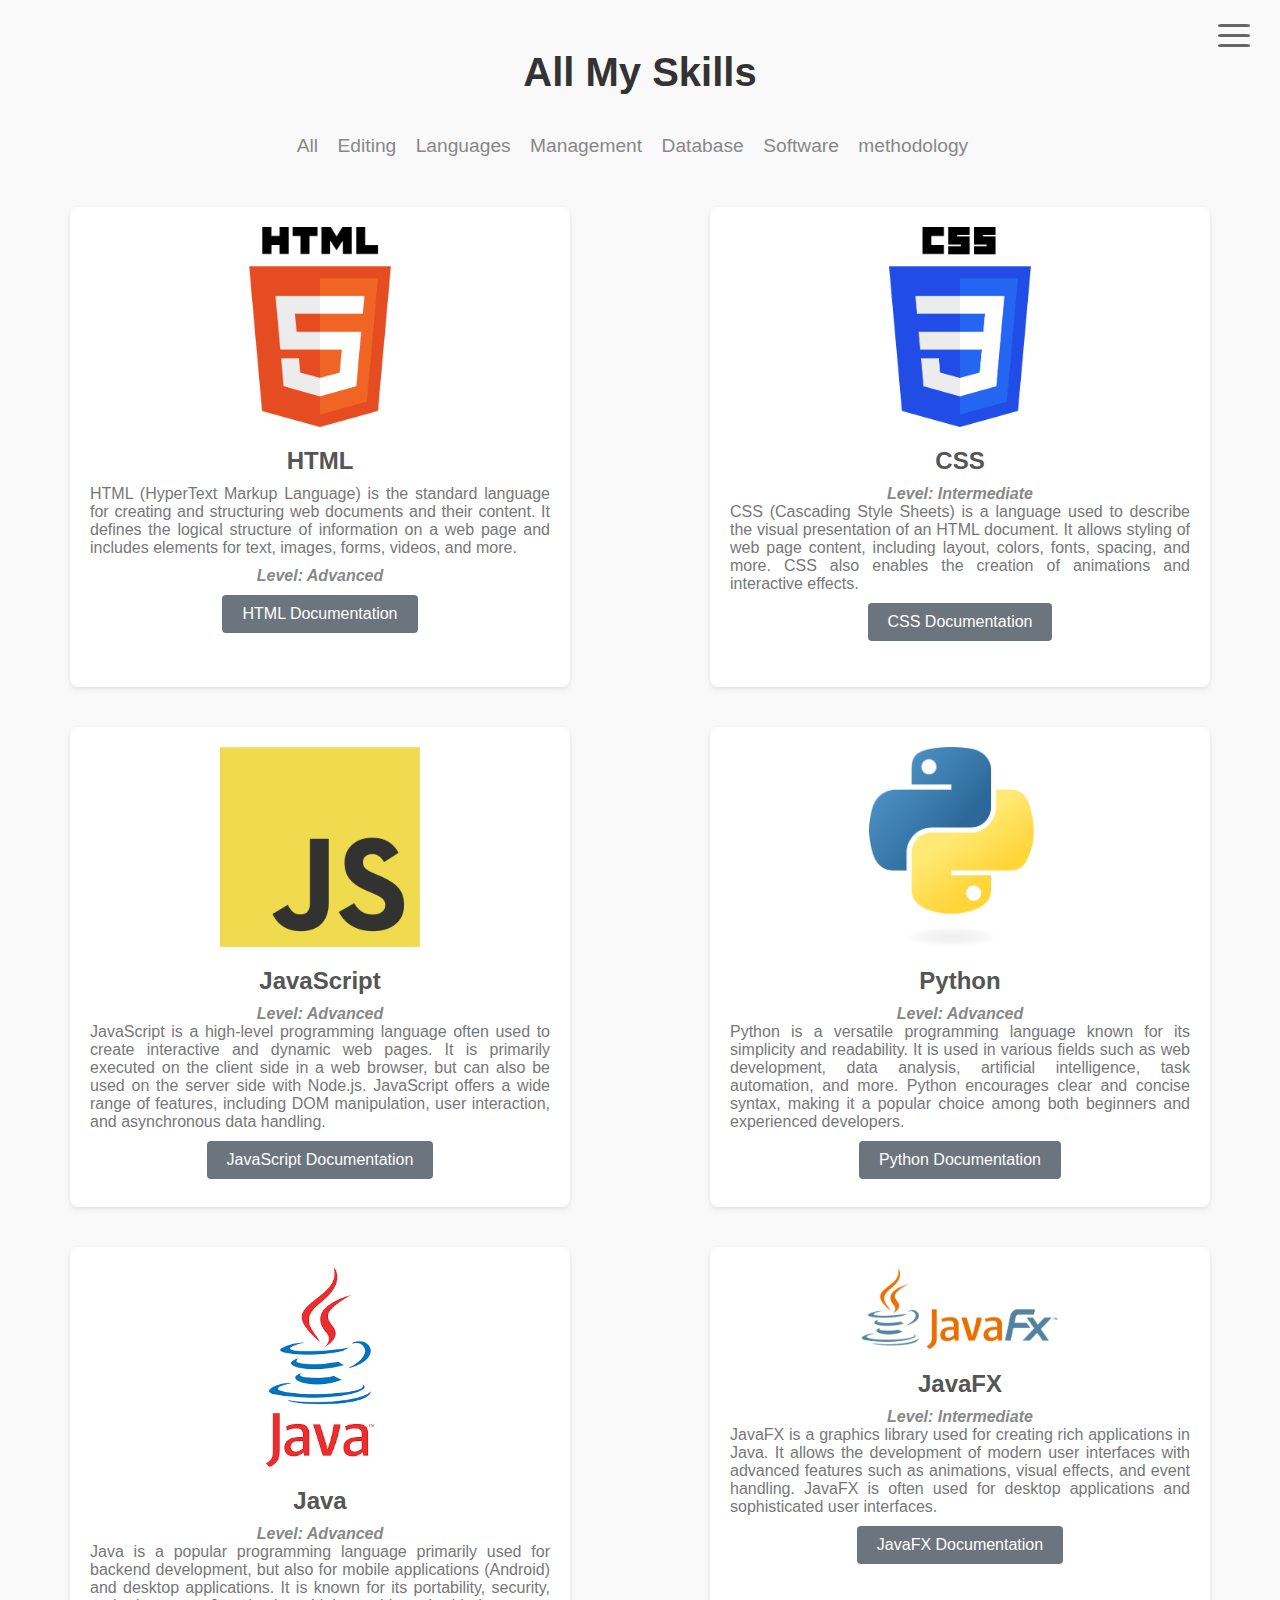
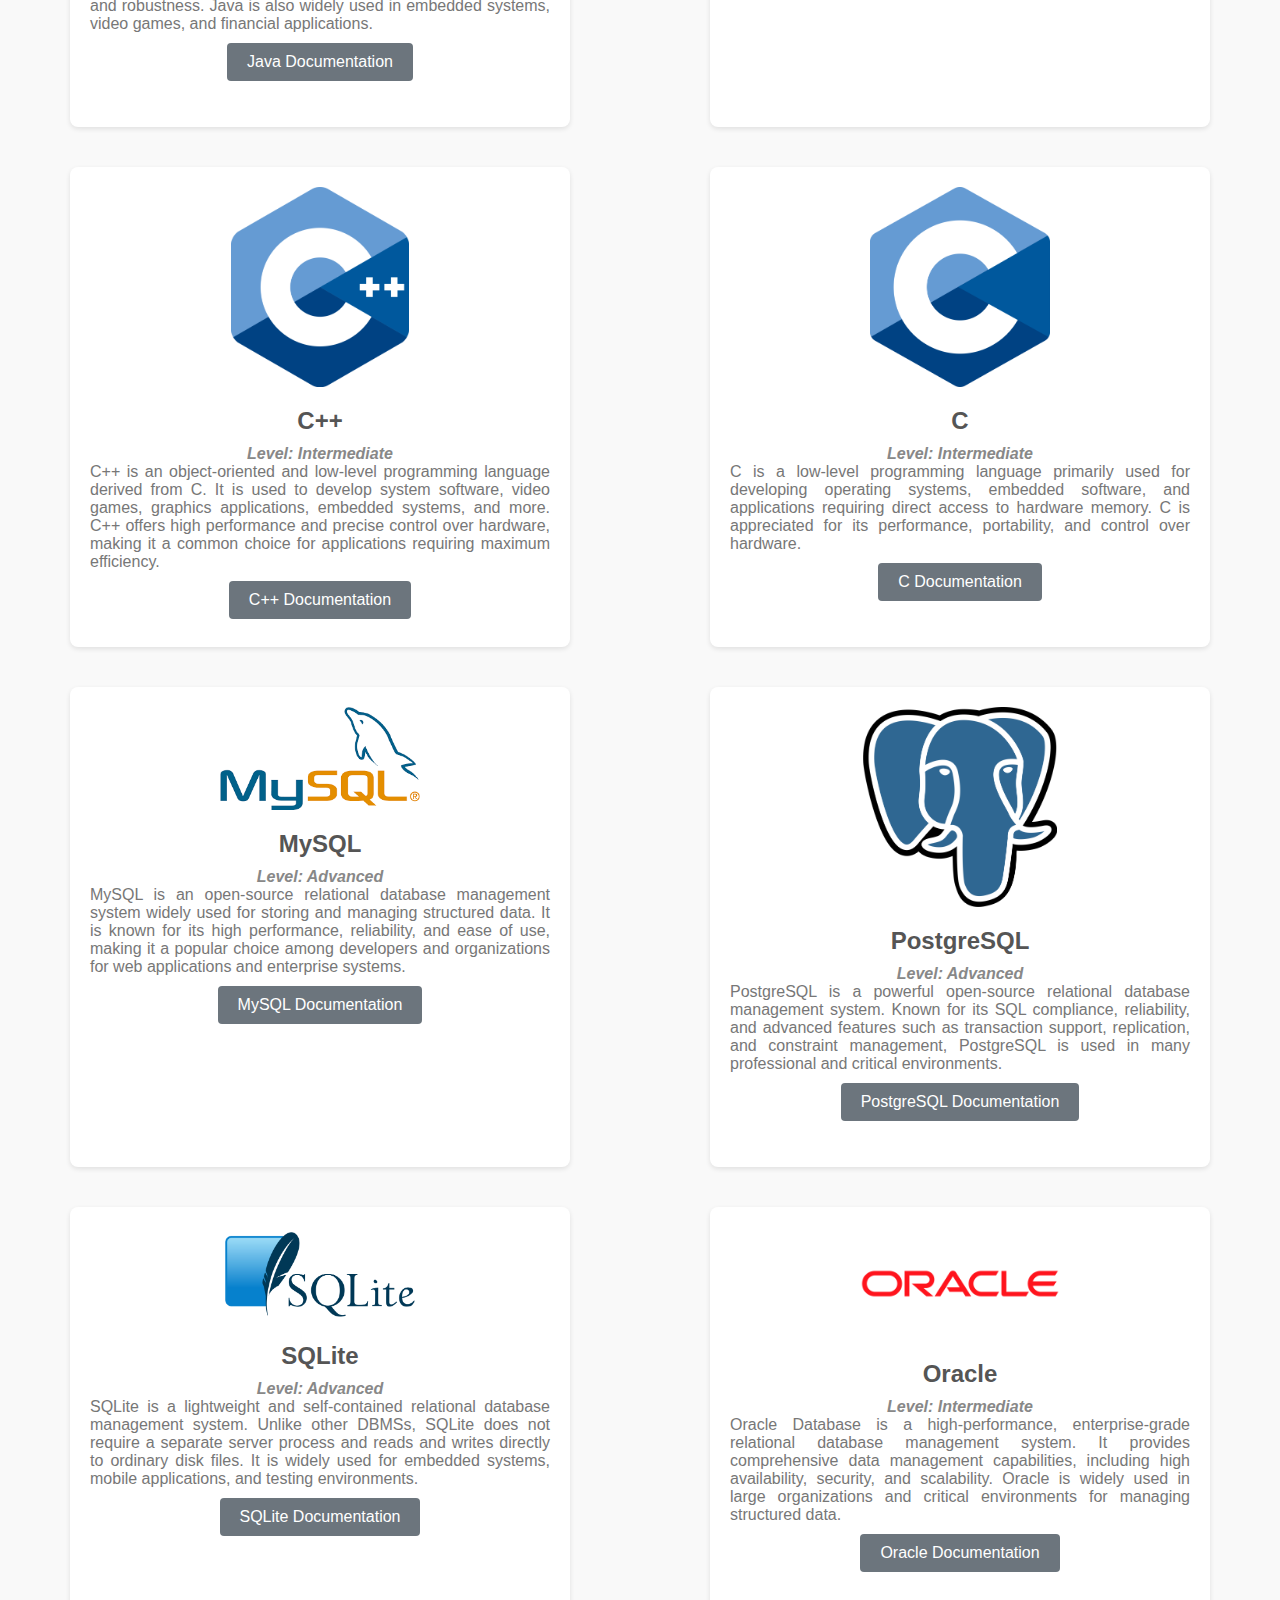
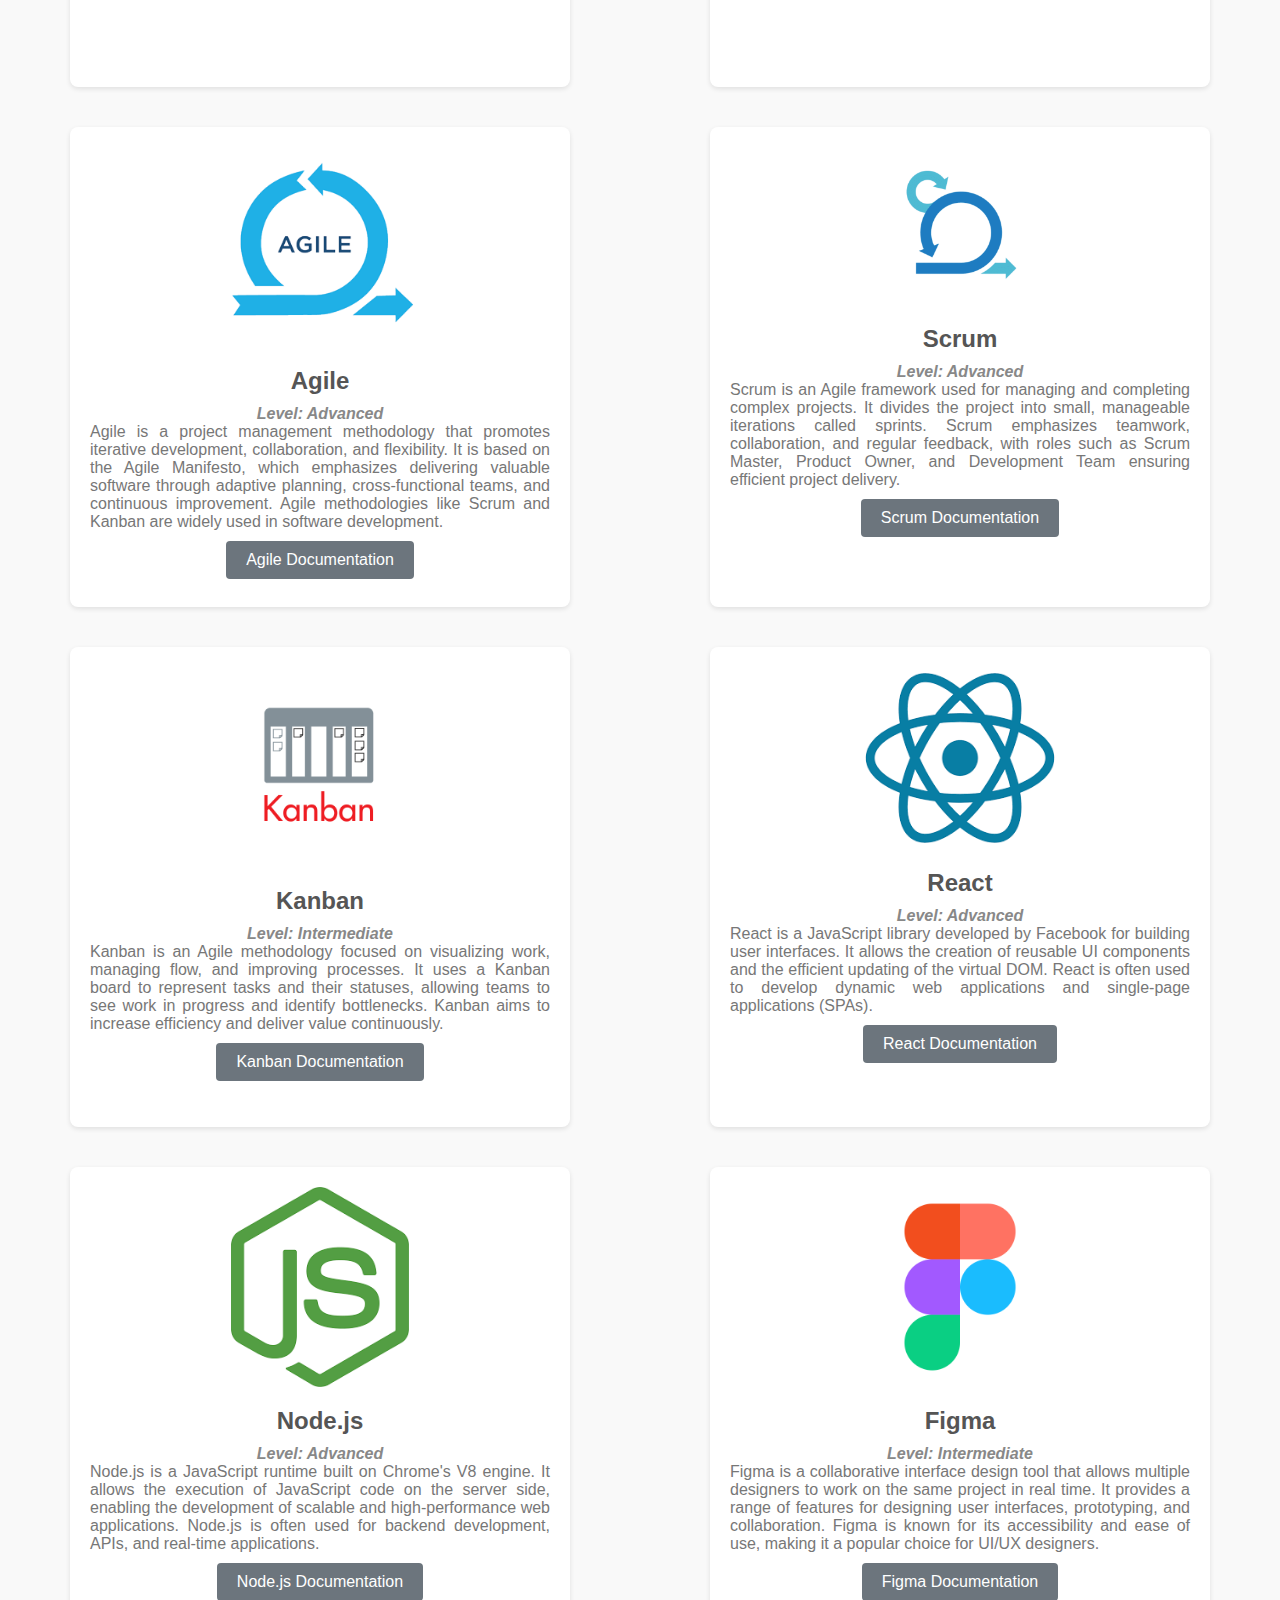
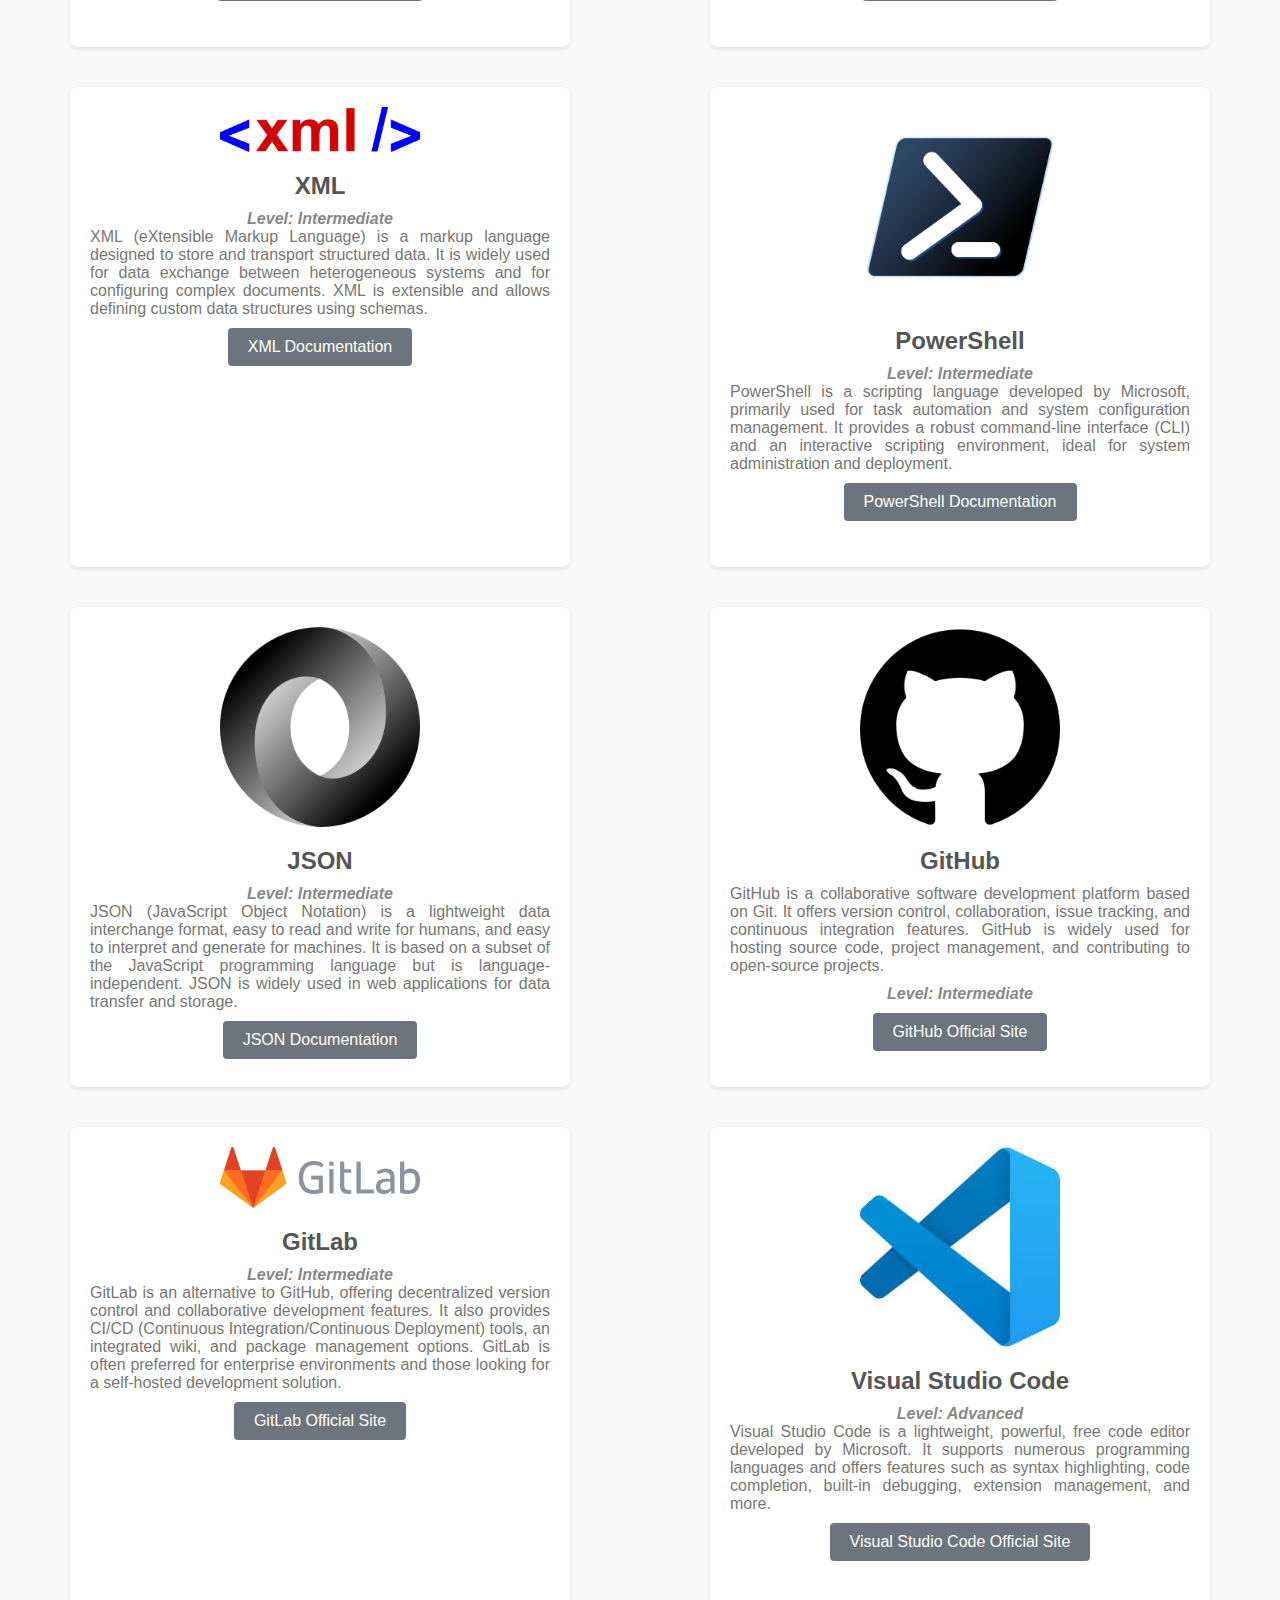
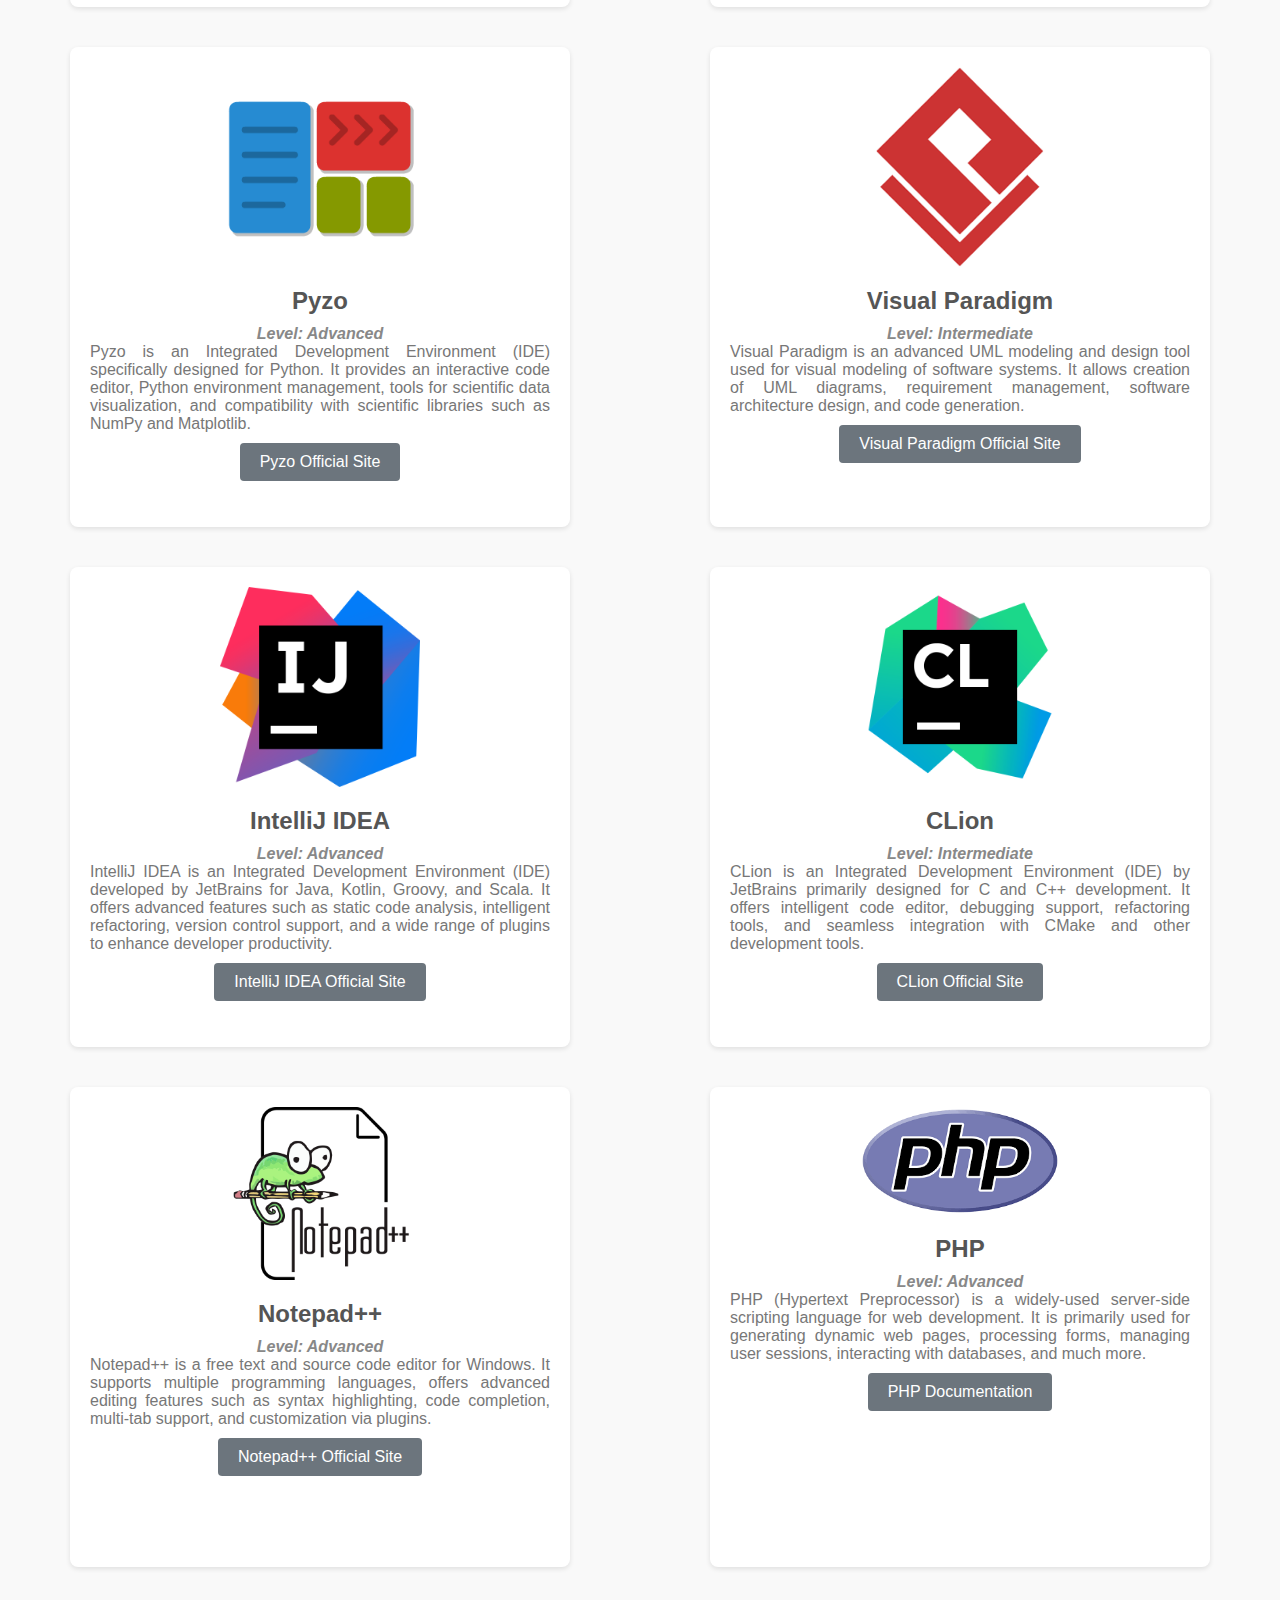
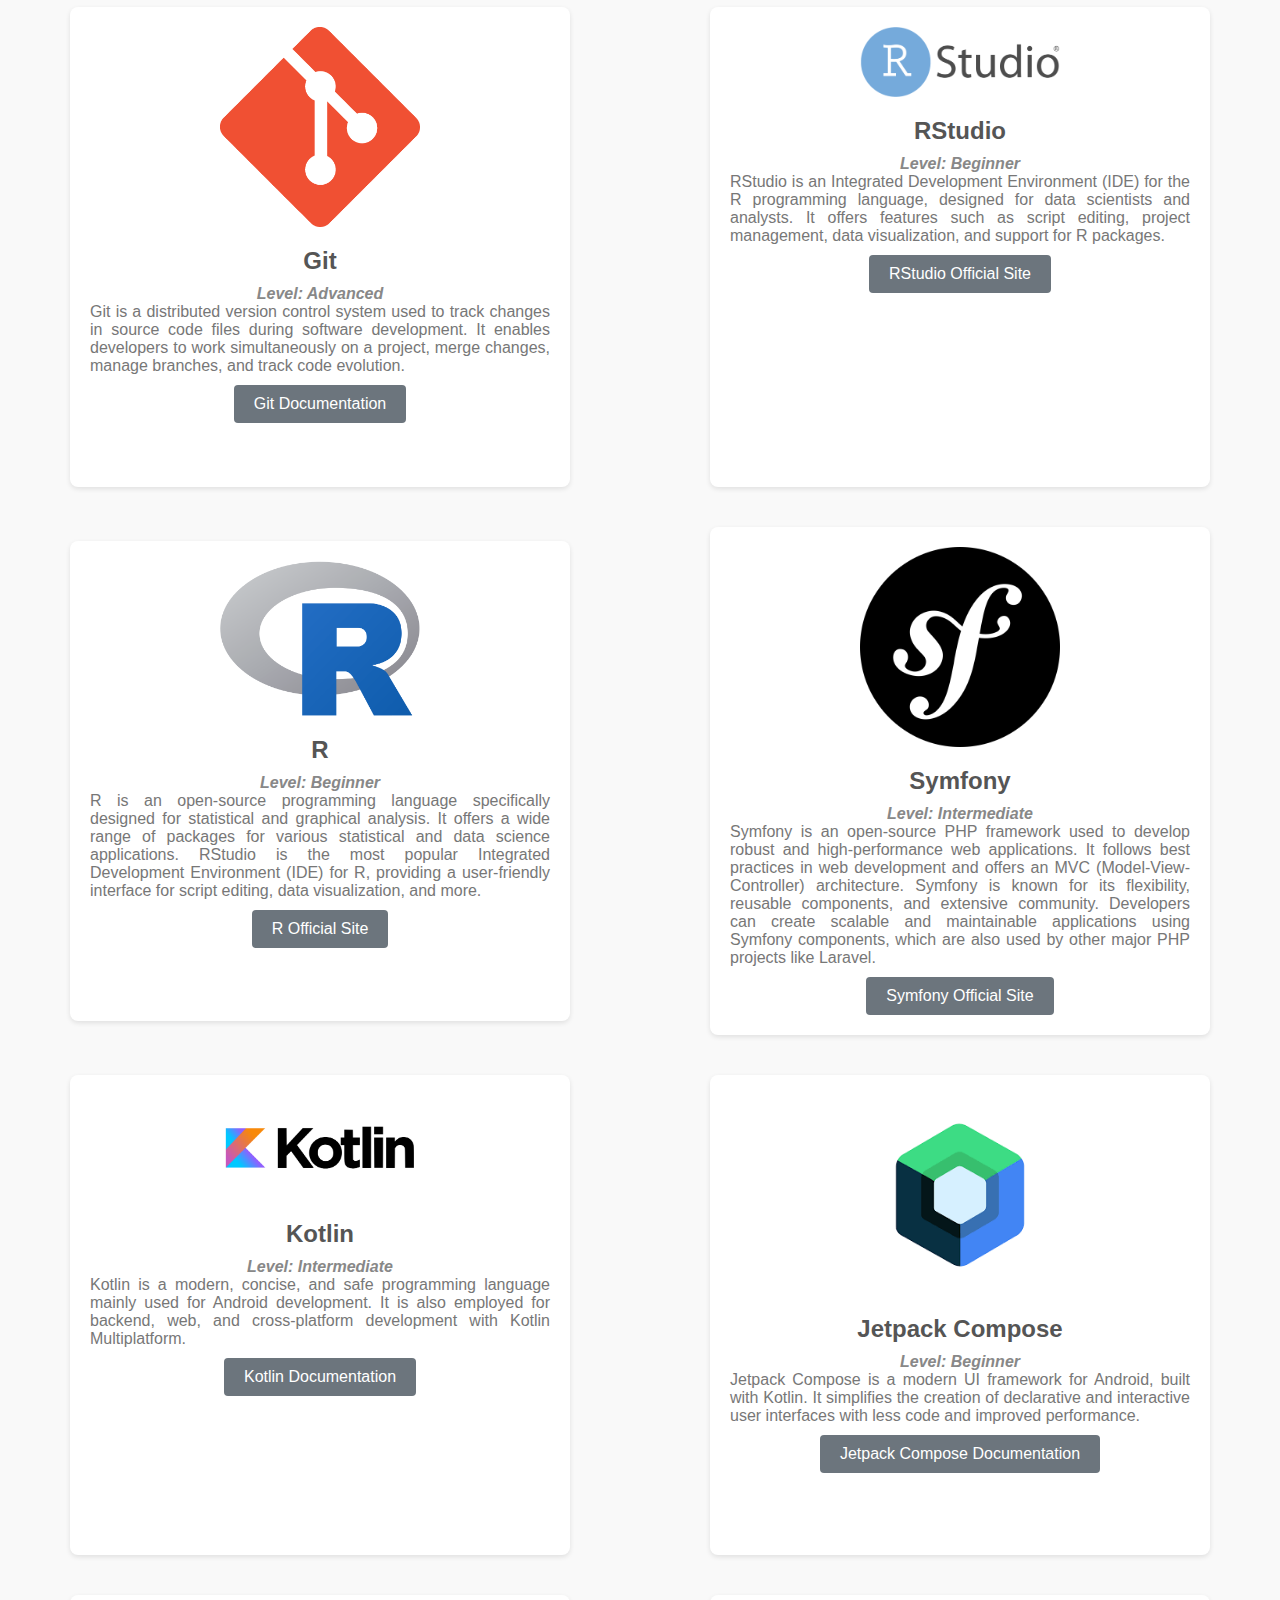
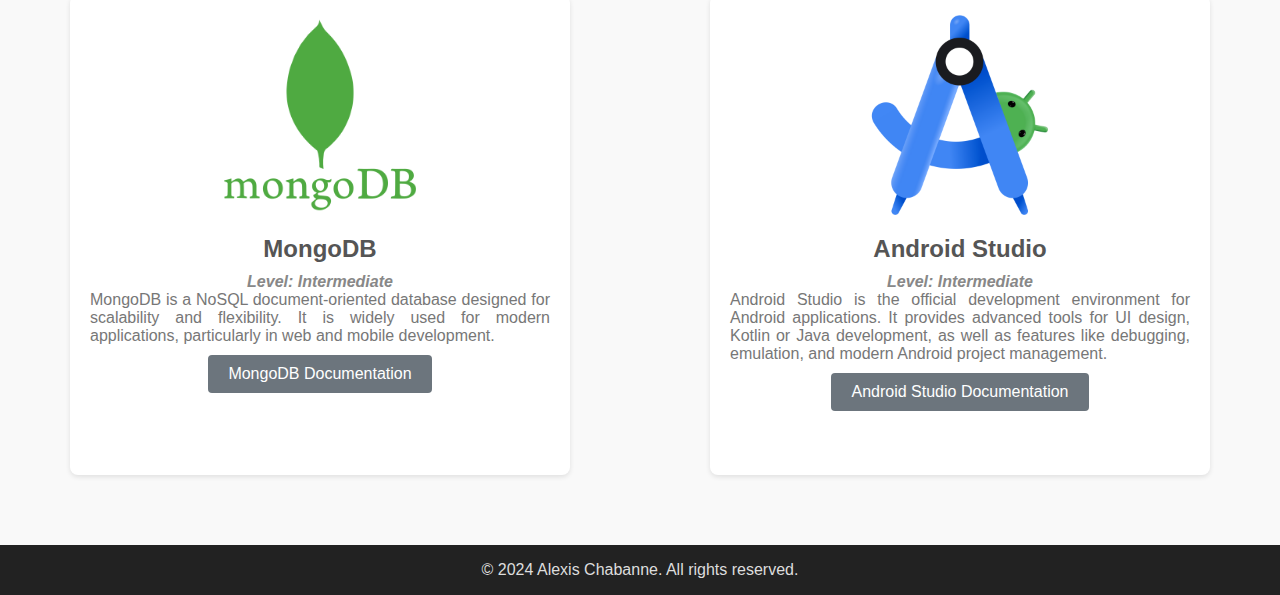
<file: competenceEnglish.html>
<!DOCTYPE html>
<html lang="fr">
<head>
    <meta charset="UTF-8">
    <meta name="viewport" content="width=device-width, initial-scale=1.0">
    <title>My Skills</title>
    <link rel="stylesheet" href="styleCompetence.css">
</head>
<body>
    <header>
        <label for="menu-cb" class="menu-label">
            <svg viewBox="0 0 32 32" fill="#666">
                <rect x="0" y="4" rx="3" ry="3" width="32" height="3" />
                <rect x="0" y="14" rx="3" ry="3" width="32" height="3" />
                <rect x="0" y="24" rx="3" ry="3" width="32" height="3" />
            </svg>
        </label>
        <input type="checkbox" id="menu-cb" class="menu-cb">
        <nav class="menu-nav">
            <ul>
                <li class="menu-item"><a href="index_english.html#about_me">About Me</a></li>
                <li class="menu-item"><a href="index_english.html#skills">My Skills</a></li>
                <li class="menu-item dropdown">
                    <a href="#" class="dropbtn">Projects</a>
                    <div class="dropdown-content">
                        <a href="#project1">Project 1</a>
                        <a href="#project2">Project 2</a>
                        <a href="#project3">Project 3</a>
                    </div>
                </li>
                <li class="menu-item"><a href="index_english.html#contact">Contact</a></li>
                <li class="menu-item">
                    <a href="https://github.com/lexinhio"><img class="logo_media" src="img/logo_github.png" alt="Github"></a>
                </li>
                <li class="menu-item dropdown">
                <a href="#" class="dropbtn">language</a>
                    <div class="dropdown-content">
                    <a href="competence.html">French</a>
                        <a href="competenceEnglish.html">English</a>
                    </div>
                </li>
            </ul>
        </nav>
    </header>


<main>
    <section id="all-skills" class="scroll-animate">
        <h1>All My Skills</h1>
        <ul class="filter-links">
            <li><a href="#" class="filter-link" data-category="all">All</a></li>
            <li><a href="#" class="filter-link" data-category="edition">Editing</a></li>
            <li><a href="#" class="filter-link" data-category="langage">Languages</a></li>
            <li><a href="#" class="filter-link" data-category="gestion">Management</a></li>
            <li><a href="#" class="filter-link" data-category="basededonne">Database</a></li>
            <li><a href="#" class="filter-link" data-category="software">Software</a></li>
            <li><a href="#" class="filter-link" data-category="methodologie">methodology</a></li>
        </ul>
        <div id="sub-menu" class="sub-menu" style="display: none;">
            <button class="sub-menu-btn" onclick="filterSubCategory('all')">All</button>
            <button class="sub-menu-btn" onclick="filterSubCategory('web')">Web</button>
            <button class="sub-menu-btn" onclick="filterSubCategory('mobile')">Mobile</button>
            <button class="sub-menu-btn" onclick="filterSubCategory('backend')">Backend</button>
            <button class="sub-menu-btn" onclick="filterSubCategory('script')">Script</button>
            <button class="sub-menu-btn" onclick="filterSubCategory('datascience')">Data Science</button>
            <button class="sub-menu-btn" onclick="filterSubCategory('framework')">Framework</button>
        </div>
        
        <div class="skills-container">
        <div class="skill" data-category="langage" id="HTML" data-sub-category="web">
<img src="img/html_icon.png" alt="HTML">
<h3>HTML</h3>
<p>HTML (HyperText Markup Language) is the standard language for creating and structuring web documents and their content. It defines the logical structure of information on a web page and includes elements for text, images, forms, videos, and more.</p>
<span class="skill-level">Level: Advanced</span>
<a href="https://developer.mozilla.org/en-US/docs/Web/HTML" target="_blank" class="code-link">HTML Documentation</a>

</div>
<div class="skill" data-category="langage" id="CSS" data-sub-category="web">
    <img src="img/css_icon.png" alt="CSS">
    <h3>CSS</h3>
    <span class="skill-level">Level: Intermediate</span>
    <p>CSS (Cascading Style Sheets) is a language used to describe the visual presentation of an HTML document. It allows styling of web page content, including layout, colors, fonts, spacing, and more. CSS also enables the creation of animations and interactive effects.</p>
    <a href="https://developer.mozilla.org/en-US/docs/Web/CSS" target="_blank" class="code-link">CSS Documentation</a>
</div>
<div class="skill" data-category="langage" id="JS" data-sub-category="web backend">
    <img src="img/js_icon.png" alt="JavaScript">
    <h3>JavaScript</h3>
    <span class="skill-level">Level: Advanced</span>
    <p>JavaScript is a high-level programming language often used to create interactive and dynamic web pages. It is primarily executed on the client side in a web browser, but can also be used on the server side with Node.js. JavaScript offers a wide range of features, including DOM manipulation, user interaction, and asynchronous data handling.</p>
    <a href="https://developer.mozilla.org/en-US/docs/Web/JavaScript" target="_blank" class="code-link">JavaScript Documentation</a>
</div>
<div class="skill" data-category="langage" data-sub-category="web script datascience">
    <img src="img/Python-logo-notext.png" alt="Python" >
    <h3>Python</h3>
    <span class="skill-level">Level: Advanced</span>
    <p>Python is a versatile programming language known for its simplicity and readability. It is used in various fields such as web development, data analysis, artificial intelligence, task automation, and more. Python encourages clear and concise syntax, making it a popular choice among both beginners and experienced developers.</p>
    <a href="https://www.python.org/" target="_blank" class="code-link">Python Documentation</a>
</div>
<div class="skill" data-category="langage" data-sub-category="mobile backend">
    <img src="img/java_icon.png" alt="Java">
    <h3>Java</h3>
    <span class="skill-level">Level: Advanced</span>
    <p>Java is a popular programming language primarily used for backend development, but also for mobile applications (Android) and desktop applications. It is known for its portability, security, and robustness. Java is also widely used in embedded systems, video games, and financial applications.</p>
    <a href="https://www.oracle.com/java/" target="_blank" class="code-link">Java Documentation</a>
</div>
<div class="skill" data-category="langage" data-sub-category="mobile framework">
    <img src="img/javafx_icon.png" alt="JavaFX">
    <h3>JavaFX</h3>
    <span class="skill-level">Level: Intermediate</span>
    <p>JavaFX is a graphics library used for creating rich applications in Java. It allows the development of modern user interfaces with advanced features such as animations, visual effects, and event handling. JavaFX is often used for desktop applications and sophisticated user interfaces.</p>
    <a href="https://openjfx.io/" target="_blank" class="code-link">JavaFX Documentation</a>
</div>
<div class="skill" data-category="langage" data-sub-category="script backend datascience">
    <img src="img/cpp_icon.png" alt="C++">
    <h3>C++</h3>
    <span class="skill-level">Level: Intermediate</span>
    <p>C++ is an object-oriented and low-level programming language derived from C. It is used to develop system software, video games, graphics applications, embedded systems, and more. C++ offers high performance and precise control over hardware, making it a common choice for applications requiring maximum efficiency.</p>
    <a href="https://isocpp.org/" target="_blank" class="code-link">C++ Documentation</a>
</div>
<div class="skill" data-category="langage" data-sub-category="backend">
    <img src="img/c_icon.png" alt="C">
    <h3>C</h3>
    <span class="skill-level">Level: Intermediate</span>
    <p>C is a low-level programming language primarily used for developing operating systems, embedded software, and applications requiring direct access to hardware memory. C is appreciated for its performance, portability, and control over hardware.</p>
    <a href="https://devdocs.io/c/" target="_blank" class="code-link">C Documentation</a>
</div>
<div class="skill" data-category="basededonne">
    <img src="img/mysql_icon.png" alt="MySQL">
    <h3>MySQL</h3>
    <span class="skill-level">Level: Advanced</span>
    <p>MySQL is an open-source relational database management system widely used for storing and managing structured data. It is known for its high performance, reliability, and ease of use, making it a popular choice among developers and organizations for web applications and enterprise systems.</p>
    <a href="https://dev.mysql.com/doc/" target="_blank" class="code-link">MySQL Documentation</a>
</div>
<div class="skill" data-category="basededonne">
    <img src="img/postgresql_icon.png" alt="PostgreSQL">
    <h3>PostgreSQL</h3>
    <span class="skill-level">Level: Advanced</span>
    <p>PostgreSQL is a powerful open-source relational database management system. Known for its SQL compliance, reliability, and advanced features such as transaction support, replication, and constraint management, PostgreSQL is used in many professional and critical environments.</p>
    <a href="https://www.postgresql.org/docs/" target="_blank" class="code-link">PostgreSQL Documentation</a>
</div>
<div class="skill" data-category="basededonne">
    <img src="img/sqlite_icon.png" alt="SQLite">
    <h3>SQLite</h3>
    <span class="skill-level">Level: Advanced</span>
    <p>SQLite is a lightweight and self-contained relational database management system. Unlike other DBMSs, SQLite does not require a separate server process and reads and writes directly to ordinary disk files. It is widely used for embedded systems, mobile applications, and testing environments.</p>
    <a href="https://sqlite.org/docs.html" target="_blank" class="code-link">SQLite Documentation</a>
</div>
<!--
<div class="skill" data-category="basededonne">
    <img src="img/redis_icon.png" alt="Redis">
    <h3>Redis</h3>
    <span class="skill-level">Level: Advanced</span>
    <p>Redis is an in-memory data structure store often used as a cache, database, and message broker. It supports various data structures like strings, lists, sets, and more. Redis is known for its high performance and low latency, making it ideal for real-time applications.</p>
    <a href="https://redis.io/documentation" target="_blank" class="code-link">Redis Documentation</a>
</div>
-->
<div class="skill" data-category="basededonne">
    <img src="img/oracle_icon.png" alt="Oracle">
    <h3>Oracle</h3>
    <span class="skill-level">Level: Intermediate</span>
    <p>Oracle Database is a high-performance, enterprise-grade relational database management system. It provides comprehensive data management capabilities, including high availability, security, and scalability. Oracle is widely used in large organizations and critical environments for managing structured data.</p>
    <a href="https://docs.oracle.com/en/database/" target="_blank" class="code-link">Oracle Documentation</a>
</div>

<div class="skill" data-category="methodologie">
    <img src="img/agile_icon.png" alt="Agile">
    <h3>Agile</h3>
    <span class="skill-level">Level: Advanced</span>
    <p>Agile is a project management methodology that promotes iterative development, collaboration, and flexibility. It is based on the Agile Manifesto, which emphasizes delivering valuable software through adaptive planning, cross-functional teams, and continuous improvement. Agile methodologies like Scrum and Kanban are widely used in software development.</p>
    <a href="https://www.agilealliance.org/agile101/" target="_blank" class="code-link">Agile Documentation</a>
</div>
<div class="skill" data-category="methodologie">
    <img src="img/scrum_icon.png" alt="Scrum">
    <h3>Scrum</h3>
    <span class="skill-level">Level: Advanced</span>
    <p>Scrum is an Agile framework used for managing and completing complex projects. It divides the project into small, manageable iterations called sprints. Scrum emphasizes teamwork, collaboration, and regular feedback, with roles such as Scrum Master, Product Owner, and Development Team ensuring efficient project delivery.</p>
    <a href="https://www.scrum.org/resources/what-is-scrum" target="_blank" class="code-link">Scrum Documentation</a>
</div>
<div class="skill" data-category="methodologie">
    <img src="img/kanban_icon.png" alt="Kanban">
    <h3>Kanban</h3>
    <span class="skill-level">Level: Intermediate</span>
    <p>Kanban is an Agile methodology focused on visualizing work, managing flow, and improving processes. It uses a Kanban board to represent tasks and their statuses, allowing teams to see work in progress and identify bottlenecks. Kanban aims to increase efficiency and deliver value continuously.</p>
    <a href="https://kanbanize.com/kanban-resources/getting-started/what-is-kanban" target="_blank" class="code-link">Kanban Documentation</a>
</div>
<div class="skill" data-category="langage" data-sub-category="web framework backend">
    <img src="img/react_js.png" alt="React">
    <h3>React</h3>
    <span class="skill-level">Level: Advanced</span>
    <p>React is a JavaScript library developed by Facebook for building user interfaces. It allows the creation of reusable UI components and the efficient updating of the virtual DOM. React is often used to develop dynamic web applications and single-page applications (SPAs).</p>
    <a href="https://reactjs.org/" target="_blank" class="code-link">React Documentation</a>
</div>
<!--
<div class="skill" data-category="framework">
    <img src="img/vue_icon.png" alt="Vue.js">
    <h3>Vue.js</h3>
    <span class="skill-level">Level: Intermediate</span>
    <p>Vue.js is a progressive JavaScript framework used for building user interfaces. It is known for its simplicity, flexibility, and ease of integration with other libraries or existing projects. Vue.js allows the development of interactive web applications and single-page applications.</p>
    <a href="https://vuejs.org/" target="_blank" class="code-link">Vue.js Documentation</a>
</div>
<div class="skill" data-category="framework">
    <img src="img/angular_icon.png" alt="Angular">
    <h3>Angular</h3>
    <span class="skill-level">Level: Intermediate</span>
    <p>Angular is a TypeScript-based web application framework developed by Google. It allows the creation of dynamic and interactive web applications using a component-based architecture. Angular provides comprehensive tools and libraries for developing single-page applications and enterprise-level projects.</p>
    <a href="https://angular.io/" target="_blank" class="code-link">Angular Documentation</a>
</div>
<div class="skill" data-category="framework">
    <img src="img/django_icon.png" alt="Django">
    <h3>Django</h3>
    <span class="skill-level">Level: Advanced</span>
    <p>Django is a high-level Python web framework that encourages rapid development and clean, pragmatic design. It provides a robust set of features for building secure and scalable web applications, including an ORM, authentication system, and administrative interface.</p>
    <a href="https://www.djangoproject.com/" target="_blank" class="code-link">Django Documentation</a>
</div>
<div class="skill" data-category="framework">
    <img src="img/laravel_icon.png" alt="Laravel">
    <h3>Laravel</h3>
    <span class="skill-level">Level: Intermediate</span>
    <p>Laravel is a PHP web application framework known for its elegant syntax and powerful features. It provides tools and libraries for common web development tasks, such as routing, authentication, and database interactions. Laravel is designed to make web development faster and more enjoyable.</p>
    <a href="https://laravel.com/" target="_blank" class="code-link">Laravel Documentation</a>
</div>
-->
<div class="skill" data-category="langage" data-sub-category="web backend framework">
    <img src="img/nodejs_icon.png" alt="Node.js">
    <h3>Node.js</h3>
    <span class="skill-level">Level: Advanced</span>
    <p>Node.js is a JavaScript runtime built on Chrome's V8 engine. It allows the execution of JavaScript code on the server side, enabling the development of scalable and high-performance web applications. Node.js is often used for backend development, APIs, and real-time applications.</p>
    <a href="https://nodejs.org/" target="_blank" class="code-link">Node.js Documentation</a>
</div>
<!--
<div class="skill" data-category="framework">
    <img src="img/express_icon.png" alt="Express">
    <h3>Express</h3>
    <span class="skill-level">Level: Advanced</span>
    <p>Express is a minimal and flexible Node.js web application framework. It provides a set of features and tools for building web applications and APIs. Express is known for its simplicity and performance, making it a popular choice for developing server-side applications.</p>
    <a href="https://expressjs.com/" target="_blank" class="code-link">Express Documentation</a>
</div>
<div class="skill" data-category="edition">
    <img src="img/photoshop_icon.png" alt="Photoshop">
    <h3>Photoshop</h3>
    <span class="skill-level">Level: Intermediate</span>
    <p>Photoshop is a professional image editing software developed by Adobe. It provides a wide range of tools and features for creating and manipulating digital images, including photo retouching, graphic design, and web design. Photoshop is widely used in the creative industry for its versatility and advanced capabilities.</p>
    <a href="https://www.adobe.com/products/photoshop.html" target="_blank" class="code-link">Photoshop Documentation</a>
</div>
<div class="skill" data-category="edition">
    <img src="img/illustrator_icon.png" alt="Illustrator">
    <h3>Illustrator</h3>
    <span class="skill-level">Level: Intermediate</span>
    <p>Illustrator is a vector graphics editing software developed by Adobe. It is used for creating scalable graphics, illustrations, logos, and typography. Illustrator provides a variety of tools and features for designing precise and high-quality vector artwork, making it a popular choice for graphic designers and illustrators.</p>
    <a href="https://www.adobe.com/products/illustrator.html" target="_blank" class="code-link">Illustrator Documentation</a>
</div>

<div class="skill" data-category="edition">
    <img src="img/indesign_icon.png" alt="InDesign">
    <h3>InDesign</h3>
    <span class="skill-level">Level: Intermediate</span>
    <p>InDesign is a desktop publishing software developed by Adobe. It is used for creating print and digital publications, such as brochures, magazines, and eBooks. InDesign provides tools for layout design, typography, and image manipulation, making it a key tool for professionals in the publishing industry.</p>
    <a href="https://www.adobe.com/products/indesign.html" target="_blank" class="code-link">InDesign Documentation</a>
</div>
-->
<div class="skill" data-category="gestion">
    <img src="img/figma-logo-512.webp" alt="Figma">
    <h3>Figma</h3>
    <span class="skill-level">Level: Intermediate</span>
    <p>Figma is a collaborative interface design tool that allows multiple designers to work on the same project in real time. It provides a range of features for designing user interfaces, prototyping, and collaboration. Figma is known for its accessibility and ease of use, making it a popular choice for UI/UX designers.</p>
    <a href="https://www.figma.com/" target="_blank" class="code-link">Figma Documentation</a>
</div>
<!--
<div class="skill" data-category="ci-cd">
    <img src="img/jenkins_icon.png" alt="Jenkins">
    <h3>Jenkins</h3>
    <span class="skill-level">Level: Intermediate</span>
    <p>Jenkins is an open-source automation server used for continuous integration and continuous delivery (CI/CD). It provides tools and plugins for automating the building, testing, and deployment of software projects. Jenkins helps improve software quality and accelerate development workflows through automated processes.</p>
    <a href="https://www.jenkins.io/doc/" target="_blank" class="code-link">Jenkins Documentation</a>
</div>
<div class="skill" data-category="ci-cd">
    <img src="img/docker_icon.png" alt="Docker">
    <h3>Docker</h3>
    <span class="skill-level">Level: Intermediate</span>
    <p>Docker is an open-source platform for containerization, which allows developers to package applications and their dependencies into containers. Containers provide a consistent runtime environment, ensuring applications run reliably across different environments. Docker is widely used for developing, shipping, and running applications.</p>
    <a href="https://docs.docker.com/" target="_blank" class="code-link">Docker Documentation</a>
</div>
<div class="skill" data-category="ci-cd">
    <img src="img/kubernetes_icon.png" alt="Kubernetes">
    <h3>Kubernetes</h3>
    <span class="skill-level">Level: Intermediate</span>
    <p>Kubernetes is an open-source platform for automating the deployment, scaling, and management of containerized applications. It provides a robust set of features for orchestrating containers, ensuring high availability, and managing clusters. Kubernetes is widely used for managing large-scale, distributed applications in production environments.</p>
    <a href="https://kubernetes.io/docs/" target="_blank" class="code-link">Kubernetes Documentation</a>
</div>
<div class="skill" data-category="ci-cd">
    <img src="img/ansible_icon.png" alt="Ansible">
    <h3>Ansible</h3>
    <span class="skill-level">Level: Intermediate</span>
    <p>Ansible is an open-source automation tool used for configuration management, application deployment, and task automation. It uses a simple, human-readable language called YAML to define automation tasks. Ansible helps streamline IT operations by automating repetitive tasks and managing infrastructure efficiently.</p>
    <a href="https://docs.ansible.com/" target="_blank" class="code-link">Ansible Documentation</a>
</div>
<div class="skill" data-category="cloud">
    <img src="img/aws_icon.png" alt="AWS">
    <h3>AWS</h3>
    <span class="skill-level">Level: Intermediate</span>
    <p>Amazon Web Services (AWS) is a comprehensive cloud computing platform provided by Amazon. It offers a wide range of cloud services, including computing power, storage, and databases, as well as tools for machine learning, analytics, and IoT. AWS is widely used by businesses and developers for building and scaling applications in the cloud.</p>
    <a href="https://aws.amazon.com/documentation/" target="_blank" class="code-link">AWS Documentation</a>
</div>
<div class="skill" data-category="cloud">
    <img src="img/azure_icon.png" alt="Azure">
    <h3>Azure</h3>
    <span class="skill-level">Level: Intermediate</span>
    <p>Microsoft Azure is a cloud computing platform and service provided by Microsoft. It offers a broad range of cloud services, including virtual machines, databases, and AI tools. Azure is used by businesses and developers to build, deploy, and manage applications in the cloud, providing scalability, security, and flexibility.</p>
    <a href="https://docs.microsoft.com/en-us/azure/" target="_blank" class="code-link">Azure Documentation</a>
</div>
<div class="skill" data-category="cloud">
    <img src="img/googlecloud_icon.png" alt="Google Cloud">
    <h3>Google Cloud</h3>
    <span class="skill-level">Level: Intermediate</span>
    <p>Google Cloud Platform (GCP) is a suite of cloud computing services provided by Google. It offers a range of services, including computing, storage, machine learning, and data analytics. GCP enables businesses and developers to build, deploy, and scale applications in a highly reliable and secure cloud environment.</p>
    <a href="https://cloud.google.com/docs" target="_blank" class="code-link">Google Cloud Documentation</a>
</div>
<div class="skill" data-category="cloud">
    <img src="img/heroku_icon.png" alt="Heroku">
    <h3>Heroku</h3>
    <span class="skill-level">Level: Intermediate</span>
    <p>Heroku is a cloud platform as a service (PaaS) that allows developers to build, run, and operate applications entirely in the cloud. It supports multiple programming languages and provides a simple and intuitive platform for deploying and scaling web applications. Heroku is known for its ease of use and developer-friendly environment.</p>
    <a href="https://devcenter.heroku.com/" target="_blank" class="code-link">Heroku Documentation</a>
</div>
<div class="skill" data-category="cloud">
    <img src="img/digitalocean_icon.png" alt="DigitalOcean">
    <h3>DigitalOcean</h3>
    <span class="skill-level">Level: Intermediate</span>
    <p>DigitalOcean is a cloud infrastructure provider that offers cloud services for developers to deploy and scale applications. It provides virtual private servers, managed databases, and container orchestration, among other services. DigitalOcean is known for its simplicity, affordability, and robust performance.</p>
    <a href="https://docs.digitalocean.com/" target="_blank" class="code-link">DigitalOcean Documentation</a>
</div>
<div class="skill" data-category="tool">
    <img src="img/trello_icon.png" alt="Trello">
    <h3>Trello</h3>
    <span class="skill-level">Level: Intermediate</span>
    <p>Trello is a web-based project management tool that uses boards, lists, and cards to organize tasks and collaborate with team members. It is known for its intuitive interface and flexibility, making it suitable for a wide range of projects and workflows. Trello helps teams stay organized and track progress efficiently.</p>
    <a href="https://trello.com/guide" target="_blank" class="code-link">Trello Documentation</a>
</div>

<div class="skill" data-category="tool">
    <img src="img/jira_icon.png" alt="Jira">
    <h3>Jira</h3>
    <span class="skill-level">Level: Intermediate</span>
    <p>Jira is a project management and issue tracking tool developed by Atlassian. It is widely used for Agile project management, allowing teams to plan, track, and release software efficiently. Jira provides features for creating user stories, tracking tasks, and generating reports to improve project visibility and collaboration.</p>
    <a href="https://www.figma.com/" target="_blank" class="code-link">Figma Official Site</a>
</div>
-->
<div class="skill" data-category="edition">
    <img src="img/xml_icon.png" alt="XML">
    <h3>XML</h3>
    <span class="skill-level">Level: Intermediate</span>
    <p>XML (eXtensible Markup Language) is a markup language designed to store and transport structured data. It is widely used for data exchange between heterogeneous systems and for configuring complex documents. XML is extensible and allows defining custom data structures using schemas.</p>
    <a href="https://www.w3.org/XML/" target="_blank" class="code-link">XML Documentation</a>
</div>

<div class="skill" data-category="langage" id="PowerShell" data-sub-category="script">
    <img src="img/powershell_icon.png" alt="PowerShell">
    <h3>PowerShell</h3>
    <span class="skill-level">Level: Intermediate</span>
    <p>PowerShell is a scripting language developed by Microsoft, primarily used for task automation and system configuration management. It provides a robust command-line interface (CLI) and an interactive scripting environment, ideal for system administration and deployment.</p>
    <a href="https://docs.microsoft.com/en-us/powershell/" target="_blank" class="code-link">PowerShell Documentation</a>
</div>

<div class="skill" data-category="edition">
    <img src="img/json_icon.png" alt="JSON">
    <h3>JSON</h3>
    <span class="skill-level">Level: Intermediate</span>
    <p>JSON (JavaScript Object Notation) is a lightweight data interchange format, easy to read and write for humans, and easy to interpret and generate for machines. It is based on a subset of the JavaScript programming language but is language-independent. JSON is widely used in web applications for data transfer and storage.</p>
    <a href="https://www.json.org/" target="_blank" class="code-link">JSON Documentation</a>
</div>
<div class="skill" data-category="gestion">
    <img src="img/logo_github.png" alt="GitHub">
    <h3>GitHub</h3>
    <p>GitHub is a collaborative software development platform based on Git. It offers version control, collaboration, issue tracking, and continuous integration features. GitHub is widely used for hosting source code, project management, and contributing to open-source projects.</p>
    <span class="skill-level">Level: Intermediate</span>
    <a href="https://github.com/" target="_blank" class="code-link">GitHub Official Site</a>
</div>

<div class="skill" data-category="gestion">
    <img src="img/gitlab_icon.png" alt="GitLab">
    <h3>GitLab</h3>
    <span class="skill-level">Level: Intermediate</span>
    <p>GitLab is an alternative to GitHub, offering decentralized version control and collaborative development features. It also provides CI/CD (Continuous Integration/Continuous Deployment) tools, an integrated wiki, and package management options. GitLab is often preferred for enterprise environments and those looking for a self-hosted development solution.</p>
    <a href="https://about.gitlab.com/" target="_blank" class="code-link">GitLab Official Site</a>
</div>
<!--
<div class="skill" data-category="management">
    <img src="img/azure_icon.png" alt="Microsoft Azure">
    <h3>Azure</h3>
    <span class="skill-level">Level: Beginner</span>
    <p>Microsoft Azure is a cloud computing platform provided by Microsoft. It offers a wide range of services for computing, storage, database, analytics, security, and more. Azure enables developers to build, manage, and deploy applications on a global network of data centers managed by Microsoft.</p>
    <a href="https://azure.microsoft.com/" target="_blank" class="code-link">Microsoft Azure Official Site</a>
</div>
-->
<div class="skill" data-category="software">
    <img src="img/vscode_icon.png" alt="Visual Studio Code">
    <h3>Visual Studio Code</h3>
    <span class="skill-level">Level: Advanced</span>
    <p>Visual Studio Code is a lightweight, powerful, free code editor developed by Microsoft. It supports numerous programming languages and offers features such as syntax highlighting, code completion, built-in debugging, extension management, and more.</p>
    <a href="https://code.visualstudio.com/" target="_blank" class="code-link">Visual Studio Code Official Site</a>
</div>

<div class="skill" data-category="software">
    <img src="img/pyzo_icon.png" alt="Pyzo">
    <h3>Pyzo</h3>
    <span class="skill-level">Level: Advanced</span>
    <p>Pyzo is an Integrated Development Environment (IDE) specifically designed for Python. It provides an interactive code editor, Python environment management, tools for scientific data visualization, and compatibility with scientific libraries such as NumPy and Matplotlib.</p>
    <a href="https://pyzo.org/" target="_blank" class="code-link">Pyzo Official Site</a>
</div>

<div class="skill" data-category="gestion">
    <img src="img/visual_paradigm_icon.png" alt="Visual Paradigm">
    <h3>Visual Paradigm</h3>
    <span class="skill-level">Level: Intermediate</span>
    <p>Visual Paradigm is an advanced UML modeling and design tool used for visual modeling of software systems. It allows creation of UML diagrams, requirement management, software architecture design, and code generation.</p>
    <a href="https://www.visual-paradigm.com/" target="_blank" class="code-link">Visual Paradigm Official Site</a>
</div>

<div class="skill" data-category="software">
    <img src="img/intellij_icon.png" alt="IntelliJ IDEA">
    <h3>IntelliJ IDEA</h3>
    <span class="skill-level">Level: Advanced</span>
    <p>IntelliJ IDEA is an Integrated Development Environment (IDE) developed by JetBrains for Java, Kotlin, Groovy, and Scala. It offers advanced features such as static code analysis, intelligent refactoring, version control support, and a wide range of plugins to enhance developer productivity.</p>
    <a href="https://www.jetbrains.com/idea/" target="_blank" class="code-link">IntelliJ IDEA Official Site</a>
</div>

<div class="skill" data-category="software">
    <img src="img/clion_icon.png" alt="CLion">
    <h3>CLion</h3>
    <span class="skill-level">Level: Intermediate</span>
    <p>CLion is an Integrated Development Environment (IDE) by JetBrains primarily designed for C and C++ development. It offers intelligent code editor, debugging support, refactoring tools, and seamless integration with CMake and other development tools.</p>
    <a href="https://www.jetbrains.com/clion/" target="_blank" class="code-link">CLion Official Site</a>
</div>

<div class="skill" data-category="software">
    <img src="img/notepadplusplus_icon.png" alt="Notepad++">
    <h3>Notepad++</h3>
    <span class="skill-level">Level: Advanced</span>
    <p>Notepad++ is a free text and source code editor for Windows. It supports multiple programming languages, offers advanced editing features such as syntax highlighting, code completion, multi-tab support, and customization via plugins.</p>
    <a href="https://notepad-plus-plus.org/" target="_blank" class="code-link">Notepad++ Official Site</a>
</div>

<div class="skill" data-category="langage" id="PHP" data-sub-category="web backend">
    <img src="img/image_php.png" alt="PHP">
    <h3>PHP</h3>
    <span class="skill-level">Level: Advanced</span>
    <p>PHP (Hypertext Preprocessor) is a widely-used server-side scripting language for web development. It is primarily used for generating dynamic web pages, processing forms, managing user sessions, interacting with databases, and much more.</p>
    <a href="https://www.php.net/" target="_blank" class="code-link">PHP Documentation</a>
</div>

<div class="skill" data-category="gestion">
    <img src="img/git_icon.png" alt="Git">
    <h3>Git</h3>
    <span class="skill-level">Level: Advanced</span>
    <p>Git is a distributed version control system used to track changes in source code files during software development. It enables developers to work simultaneously on a project, merge changes, manage branches, and track code evolution.</p>
    <a href="https://git-scm.com/" target="_blank" class="code-link">Git Documentation</a>
</div>

<div class="skill" data-category="software">
    <img src="img/rstudio_icon.png" alt="RStudio">
    <h3>RStudio</h3>
    <span class="skill-level">Level: Beginner</span>
    <p>RStudio is an Integrated Development Environment (IDE) for the R programming language, designed for data scientists and analysts. It offers features such as script editing, project management, data visualization, and support for R packages.</p>
    <a href="https://www.rstudio.com/" target="_blank" class="code-link">RStudio Official Site</a>
</div>

<div class="skill" data-category="langage" data-sub-category="datascience">
    <img src="img/r_icon.png" alt="R">
    <h3>R</h3>
    <span class="skill-level">Level: Beginner</span>
    <p>R is an open-source programming language specifically designed for statistical and graphical analysis. It offers a wide range of packages for various statistical and data science applications. RStudio is the most popular Integrated Development Environment (IDE) for R, providing a user-friendly interface for script editing, data visualization, and more.</p>
    <a href="https://www.r-project.org/" target="_blank" class="code-link">R Official Site</a>
</div>

<div class="skill" data-category="langage" data-sub-category="framework backend">
    <img src="img/symfony_icon.png" alt="Symfony">
    <h3>Symfony</h3>
    <span class="skill-level">Level: Intermediate</span>
    <p>Symfony is an open-source PHP framework used to develop robust and high-performance web applications. It follows best practices in web development and offers an MVC (Model-View-Controller) architecture. Symfony is known for its flexibility, reusable components, and extensive community. Developers can create scalable and maintainable applications using Symfony components, which are also used by other major PHP projects like Laravel.</p>
    <a href="https://symfony.com/" target="_blank" class="code-link">Symfony Official Site</a>
</div>
<div class="skill" data-category="langage" data-sub-category="mobile backend">
    <img src="img/kotlin_icon.png" alt="Kotlin">
    <h3>Kotlin</h3>
    <span class="skill-level">Level: Intermediate</span>
    <p>Kotlin is a modern, concise, and safe programming language mainly used for Android development. It is also employed for backend, web, and cross-platform development with Kotlin Multiplatform.</p>
    <a href="https://kotlinlang.org/" target="_blank" class="code-link">Kotlin Documentation</a>
</div>
<div class="skill" data-category="langage" data-sub-category="mobile framework">
    <img src="img/jetpack_compose_icon.png" alt="Jetpack Compose">
    <h3>Jetpack Compose</h3>
    <span class="skill-level">Level: Beginner</span>
    <p>Jetpack Compose is a modern UI framework for Android, built with Kotlin. It simplifies the creation of declarative and interactive user interfaces with less code and improved performance.</p>
    <a href="https://developer.android.com/jetpack/compose" target="_blank" class="code-link">Jetpack Compose Documentation</a>
</div>
<div class="skill" data-category="basededonne">
    <img src="img/mongodb_icon.png" alt="MongoDB">
    <h3>MongoDB</h3>
    <span class="skill-level">Level: Intermediate</span>
    <p>MongoDB is a NoSQL document-oriented database designed for scalability and flexibility. It is widely used for modern applications, particularly in web and mobile development.</p>
    <a href="https://www.mongodb.com/" target="_blank" class="code-link">MongoDB Documentation</a>
</div>
<div class="skill" data-category="software">
    <img src="img/android_studio_icon.png" alt="Android Studio">
    <h3>Android Studio</h3>
    <span class="skill-level">Level: Intermediate</span>
    <p>Android Studio is the official development environment for Android applications. It provides advanced tools for UI design, Kotlin or Java development, as well as features like debugging, emulation, and modern Android project management.</p>
    <a href="https://developer.android.com/studio" target="_blank" class="code-link">Android Studio Documentation</a>
</div>

<!-- Add more skills as needed -->
</div>
</section>
</main>

<footer>
<p>&copy; 2024 Alexis Chabanne. All rights reserved.</p>
</footer>

<script src="Javascript/script.js"></script> <!-- Make sure to have a valid link to your JavaScript file -->
</body>

</html>
</file>
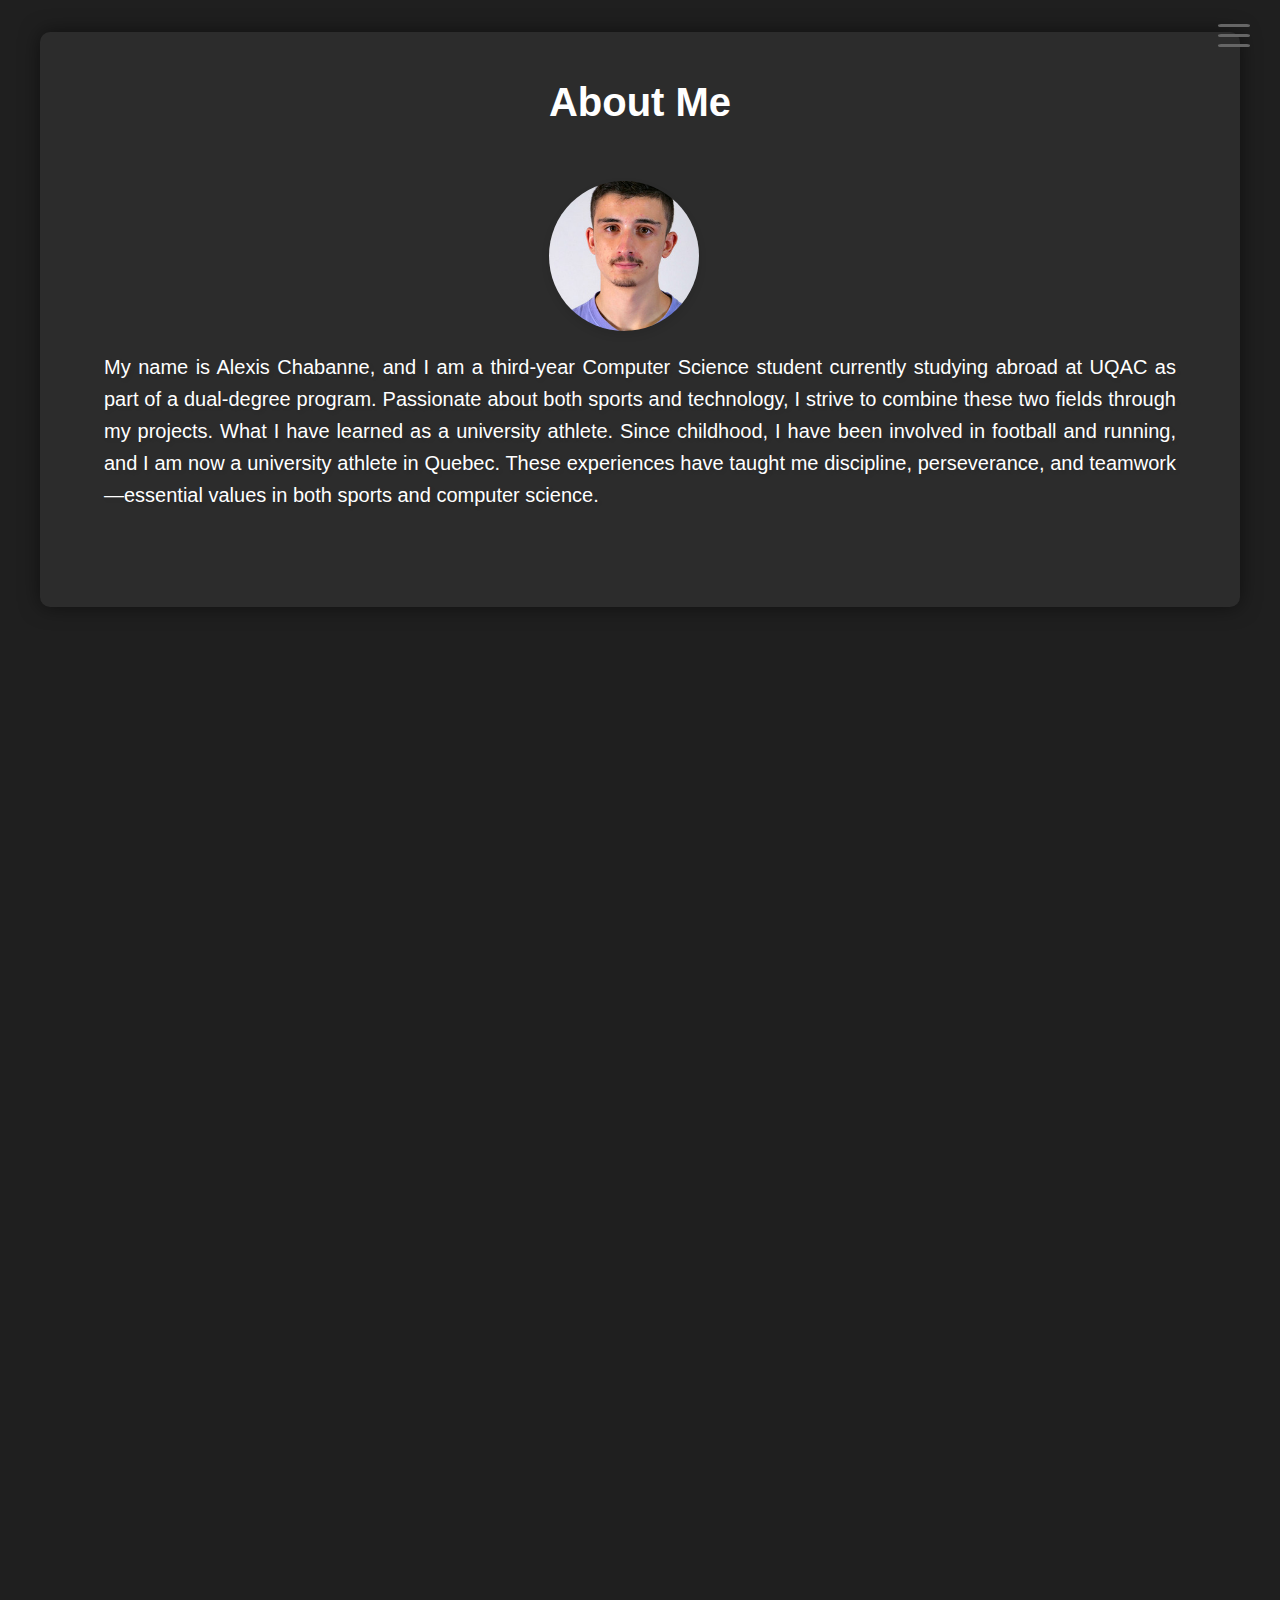
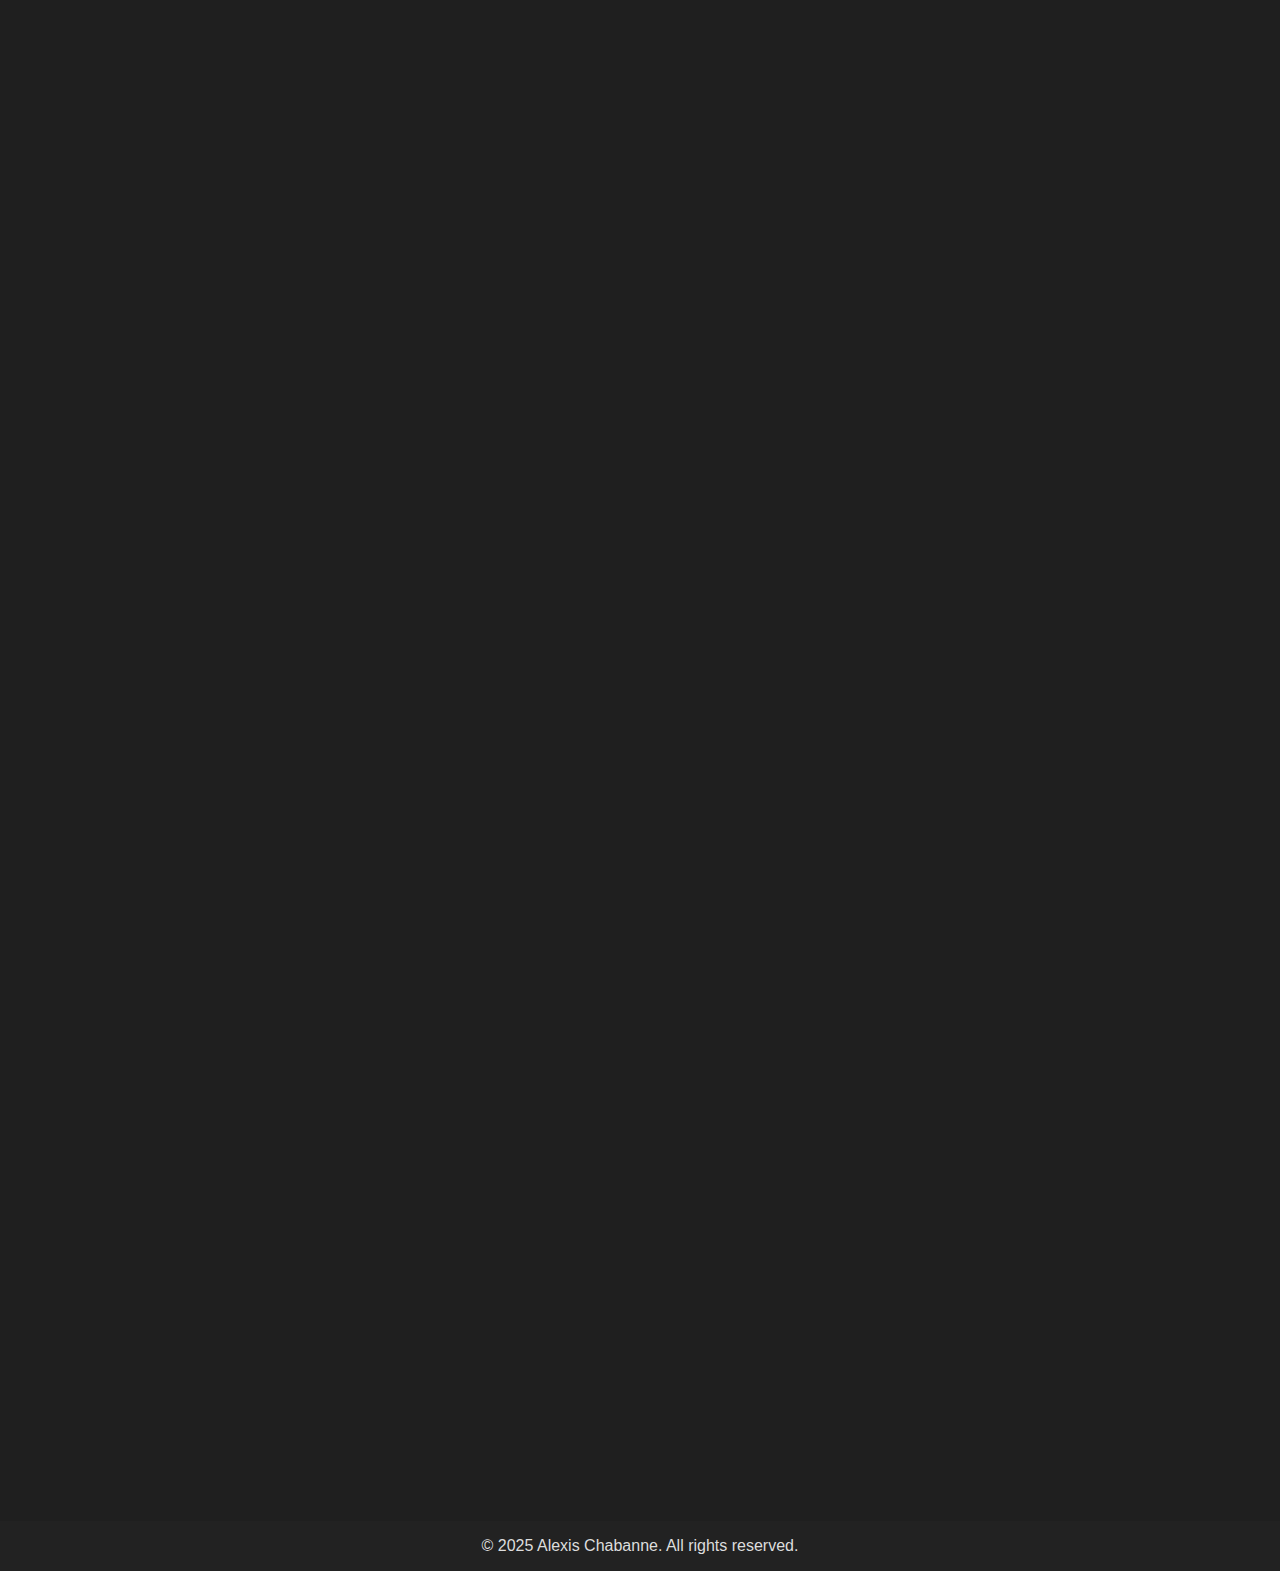
<file: index_english.html>
<!DOCTYPE html>
<html lang="en">

<head>
    <meta charset="UTF-8">
    <meta name="viewport" content="width=device-width, initial-scale=1.0">
    <link rel="stylesheet" href="style.css">
    <title>Portfolio</title>
</head>

<body>
    <header>
        <label for="menu-cb" class="menu-label">
            <svg viewBox="0 0 32 32" fill="#666">
                <rect x="0" y="4" rx="3" ry="3" width="32" height="3" />
                <rect x="0" y="14" rx="3" ry="3" width="32" height="3" />
                <rect x="0" y="24" rx="3" ry="3" width="32" height="3" />
            </svg>
        </label>
        <input type="checkbox" id="menu-cb" class="menu-cb">
        <nav class="menu-nav">
            <ul>
                <li class="menu-item"><a href="#about_me">About Me</a></li>
                <li class="menu-item"><a href="#skills">My Skills</a></li>
                <li class="menu-item dropdown">
                    <a href="#projects" class="dropbtn">Projects</a>
                    <div class="dropdown-content">
                        <a href="#project1">Version Validation Tool</a>
                        <a href="#project2">Sports Wiki</a>
                        <a href="#project3">Educational Game</a>
                    </div>
                </li>
                <li class="menu-item"><a href="#cursus_cv">Education</a></li>
                <li class="menu-item"><a href="#contact">Contact</a></li>
                <li class="menu-item">
                    <a href="https://github.com/lexinhio"><img class="logo_media" src="img/logo_github.png" alt="Github"></a>
                </li>
                <li class="menu-item dropdown">
                <a href="#" class="dropbtn">language</a>
                    <div class="dropdown-content">
                        <a href="index.html">French</a>
                        <a href="index_english.html">English</a>
                    </div>
                </li>
            </ul>
        </nav>
    </header>
    <main>
    <section id="about_me" class="scroll-animate">
    <h1 class="centered-title">About Me</h1>
    <div class="presentation-container">
        <img src="img/getPhotonortmal.jpg" alt="Votre Photo" class="presentation-photo">
        <div class="presentation-text">
        <p>My name is Alexis Chabanne, and I am a third-year Computer Science student currently studying abroad at UQAC as part of a dual-degree program. Passionate about both sports and technology, I strive to combine these two fields through my projects. What I have learned as a university athlete.

            Since childhood, I have been involved in football and running, and I am now a university athlete in Quebec. These experiences have taught me discipline, perseverance, and teamwork—essential values in both sports and computer science.</p>
        </div>
    </div>
</section>

<section id="skills" class="scroll-animate">
    <h1 class="centered-title">My Skills</h1>
    <div class="skills-container">
    <div class="skill" data-category="langage">
    <img src="img/java_icon.png" alt="Java">
    <h3>Java</h3>
    <span class="skill-level">Level: Advanced</span>
    <p>Java is a popular programming language, mainly used for backend application development, but also for mobile (Android) and desktop applications. It is known for its portability, security, and robustness. Java is also widely used in embedded systems, video games, and financial applications.</p>
    <a href="https://www.oracle.com/java/" target="_blank" class="code-link">Documentation Java</a>
</div>
        <div class="skill" data-category="basededonne" id="PostgresSQL">
    <img src="img/postgresql_icon.png" alt="PostgreSQL">
    <h3>PostgreSQL</h3>
    <span class="skill-level">Level: Advanced</span>
<p>PostgreSQL is a powerful open-source relational database management system. Known for its SQL compliance, reliability, and advanced features such as transaction support, replication, and constraint management, PostgreSQL is used in many professional and critical environments.</p>    <a href="https://www.postgresql.org/docs/" target="_blank" class="code-link">PostgreSQL Documentation</a>
</div>
<div class="skill" data-category="langage" id="Python">
    <img src="img/Python-logo-notext.png" alt="Python">
    <h3>Python</h3>
    <span class="skill-level">Level: Advanced</span>
    <p>Python is a versatile programming language known for its simplicity and readability. It is used in various fields such as web development, data analysis, artificial intelligence, task automation, and more. Python encourages clear and concise syntax, making it a popular choice among both beginner and experienced developers.</p>    <a href="https://www.python.org/" target="_blank" class="code-link">Python Documentation</a>
</div>
<div class="skill" data-category="langage">
    <img src="img/image_php.png" alt="PHP">
    <h3>PHP</h3>
    <span class="skill-level">Level: Advanced</span>
    <p>PHP (Hypertext Preprocessor) is a server-side scripting language widely used for web development. It is primarily used to generate dynamic web pages, process forms, manage user sessions, interact with databases, and much more.</p>    
    <a href="https://www.php.net/" target="_blank" class="code-link">PHP Documentation</a>
</div>
<div class="skill" data-category="edition" id="JSON">
    <img src="img/json_icon.png" alt="JSON">
    <h3>JSON</h3>
    <span class="skill-level">Niveau : Intermédiare</span>
    <p>JSON (JavaScript Object Notation) is a lightweight data interchange format, easy for humans to read and write, and for machines to parse and generate. It is based on a subset of the JavaScript programming language but is language-independent. JSON is widely used in web applications for data transfer and storage.</p>    
    <a href="https://www.json.org/" target="_blank" class="code-link">JSON Documentation</a>
</div>
<div class="skill" data-category="gestion">
    <img src="img/git_icon.png" alt="Git">
    <h3>Git</h3>
    <span class="skill-level">Level: Advanced</span>
    <p>Git is a distributed version control system used to track changes in source code during software development. It allows developers to work simultaneously on the same project, merge changes, manage branches, and track code evolution.</p>    
    <a href="https://git-scm.com/" target="_blank" class="code-link">Git Documentation</a>
</div>
    </div>
    <div class="see-more">
        <a href="competenceEnglish.html" class=" competence_btn" >See All My Skills</a>
    </div>
</section>
<section id="projects" class="scroll-animate">
    <h2 class="centered-title">Projects</h2>
    <div class="projets-container">
        <div id="project1" class="projet">
            <h3>Version Validation Tool</h3>
            <span class="category-label">Category: Professional Project</span>
            <div class="langages">
                <a class="language-span" href="#Python">Python</a>
                <a class="language-span" href="competenceEnglish.html#PowerShell">PowerShell</a>
                <a class="language-span"href="#JSON">JSON</a>

            </div>
            <p>Development and implementation of a tool for validating software versions of the frontend for digital printers.</p>            
            <img src="img/tmp_afbd2017-3f41-4692-bfb7-354a495cad6d.png" alt="Image du Projet 1">
            <button class="toggle-details">View Project</button>
            <div class="details">
            <p>I completed an internship at Tech Research, a company specializing in solutions for digital printers. The main objective of my internship was to develop and implement a tool for validating software versions of the frontend for these printers. This project aimed to automate and simplify existing tests while integrating new, more advanced tests, all accompanied by a user interface facilitating the use of these tests.
            The work done during this internship allowed rewriting existing tests in PowerShell* and developing new advanced tests in Python*. A user interface was designed to improve the accessibility and efficiency of the tests. This new tool allows creating, managing, and running test suites at regular intervals, thus facilitating the validation of new software versions for digital printers.</p>
            </div>
        </div>
        <div id="project2" class="projet">
            <h3>Sports Wiki</h3>
            <span class="category-label">Category: Personal Project</span>
            <div class="langages">
                <a class="language-span" href="competenceEnglish.html#HTML">HTML</a>
                <a class="language-span" href="competenceEnglish.html#CSS">CSS</a>
                <a class="language-span" href="competenceEnglish.html#JS">JavaScript</a>
                <a class="language-span" href="competenceEnglish.html#PHP">PHP</a>
            </div>
            <p>Creation of a website containing wiki-type content related to various sports and associated technical skills.</p>
            <img src="img/sport_illutstration.avif" alt="Image du Projet 2">
            <button class="toggle-details">View Project</button>
            <div class="details">
            <p>In my free time, I dedicated myself to developing a website, Sports Wiki, a wiki-type platform providing content related to various sports and associated technical skills. This project allowed me to develop my skills in web development, using HTML*, CSS*, PHP*, and MySQL*. The website offers an intuitive and user-friendly interface, allowing users to easily access information and add new content.
            Additionally, I implemented features such as search functionalities, user registration, and login, as well as tools for editing and managing articles. This project helped me consolidate my knowledge in web development and develop my skills in user experience (UX) design.</p>            
            </div>
        </div>
        <div id="project3" class="projet">
            <h3>Educational Game</h3>
            <span class="category-label">Category: Educational Project</span>
            <div class="langages">
                <a class="language-span" href="competenceEnglish.html#PHP">PHP</a>
                <a class="language-span" href="#PostgresSQL">PostgresSQL</a>
                <a class="language-span" href="competenceEnglish.html#JS">JavaScript</a>
                <a class="language-span" href="competenceEnglish.html#HTML">HTML</a>
                <a class="language-span" href="competenceEnglish.html#CSS">CSS</a>
            </div>
            <p>Development of an educational game for learning different algorithms through practical exercises.</p>            
            <img src="img/logo_terraforma_avec_ecriture.png" alt="Image du Projet 3">
            <button class="toggle-details">View Project</button>
            <div class="details">
            <p>During my studies at the university, I worked on a project to develop an educational game aimed at facilitating the learning of different algorithms through practical exercises. This project was created using web technologies such as HTML*, CSS*, and JavaScript*, offering an interactive and engaging interface.
                The game presents various challenges requiring students to solve problems using the learned algorithms. Each challenge provides immediate feedback to help students identify their errors and improve their understanding. This project allowed me to consolidate my knowledge in web development and algorithmics while contributing to a tool useful for the learning of computer science students.</p>
                        </div>
        </div>
    </div>
    <div class="see-more">
        <a href="pageProjetEnglish.html" class="projet_btn">See all projects</a>
    </div>
</section>

<section id="cursus_cv" class="scroll-animate">
    <h1 class="centered-title">Education</h1>
    
    <div class="cv_cursus-content">
    <div class="cursus_item">
        <h3>Education</h3>
        <ul>
            <li>
                <strong>Bachelor’s Degree in Computer Science</strong> - UQAC, Chicoutimi  
                <br>Since August 2024  
                <br>Application Development Track  
            </li>            
            <li>
                <strong>Bachelor of Technology in Computer Science</strong> - IUT2, Computer Science Department, UGA Grenoble
                <br>Since August 2022
                <br>Specialization in Application Development
            </li>
            <li>
                <strong>High School Diploma</strong> - Lycée Polyvalent Marlioz, Aix-Les-Bains
                <br>September 2019 to June 2022
                <br>With honors, Specialization: Mathematics / Digital and Computer Sciences
            </li>
        </ul>
    </div>

    <div class="cv_item">
        <h3>Professional Experience</h3>
        <ul>
            <li>
                <strong>Sport Expert, Chicoutimi</strong> - Student job  
                <br>September 2024 -  
                <br>Shoe advisor  
            </li>
            <li>
                <strong>Tech Research Tagg Informatique, Albens</strong> - Internship  
                <br>April 2024 - June 2024  
                <br>End-of-year internship in development  
            </li>            
            <li>
                <strong>E.Leclerc, Drumettaz-Clarafond</strong> - Temporary Student Contracts
                <br>July 2022 - August 2022 / July 2023 - August 2023
                <br>Shelf Stacking
            </li>
        </ul>
    </div>

    <div class="cv_item">
        <h3>Interests</h3>
        <ul>
            <li>Running (marathons, trail running, athletics)</li>
            <li>Club Football</li>
            <li>Skiing</li>
            <li>Triathlon</li>
            <li>Cycling</li>
        </ul>
    </div>

    <div class="cv_item">
        <h3>My Resume</h3>
        <p><a href="CV_Chabanne_Alexis.pdf" target="_blank" class="btn-cv">Download my CV</a></p>
    </div>
</div>
</section>
<section class="paragraph-contenu scroll-animate" id="contact">
    <h1 class="centered-title">Contact Me</h1>
    <form action="contact-form" method="post">
        <div>
            <label for="prenom">First Name:</label>
            <input type="text" id="prenom" name="prenom" placeholder="Your first name" required>
        </div>
        <div>
            <label for="nom">Last Name:</label>
            <input type="text" id="nom" name="nom" placeholder="Your last name" required>
        </div>
        <div>
            <label for="email">Email:</label>
            <input type="email" id="email" name="email" placeholder="Your email address" required>
        </div>
        <div>
            <label for="message">Message:</label>
            <textarea id="message" name="message" rows="4" placeholder="Your message" required></textarea>
        </div>
        <div>
            <button type="submit">Send</button>
        </div>
        <p class="email-link">
            <a href="mailto:alexis.chab73@gmail.com">Send an email directly</a>
        </p>
        <div id="message-container">
            <p id="success-message" class="message success">✅ Votre message a bien été envoyé !</p>
            <p id="error-message" class="message error">❌ Une erreur est survenue, veuillez réessayer.</p>
        </div>
                    </form>
</section>

</main>
<script>
    document.getElementById("contact-form").addEventListener("submit", function(event) {
        event.preventDefault(); // Empêche la redirection
    
        let formData = new FormData(this);
        let messageContainer = document.getElementById("message-container");
        let successMessage = document.getElementById("success-message");
        let errorMessage = document.getElementById("error-message");
    
        // Annule le display: flex avant affichage
        messageContainer.style.display = "block"; // S'assurer qu'il apparaît
    
        // Masquer les messages avant l'envoi
        successMessage.style.display = "none";
        errorMessage.style.display = "none";
    
        fetch("https://formspree.io/f/myzkdblk", {
            method: "POST",
            body: formData,
            headers: { "Accept": "application/json" }
        })
        .then(response => {
            if (response.ok) {
                successMessage.style.display = "block"; // Afficher le message de succès
                this.reset(); // Vider le formulaire
            } else {
                errorMessage.style.display = "block"; // Afficher le message d'erreur
            }
        })
        .catch(() => {
            errorMessage.style.display = "block"; // Afficher une erreur réseau
        });
    });
    
    </script>
<footer>
    <p>&copy; 2025 Alexis Chabanne. All rights reserved.</p>
</footer>
<script src="Javascript/stylle.js"></script>
<script src="Javascript/menu_Hamburger.js"></script>
</body>

</html>
</file>
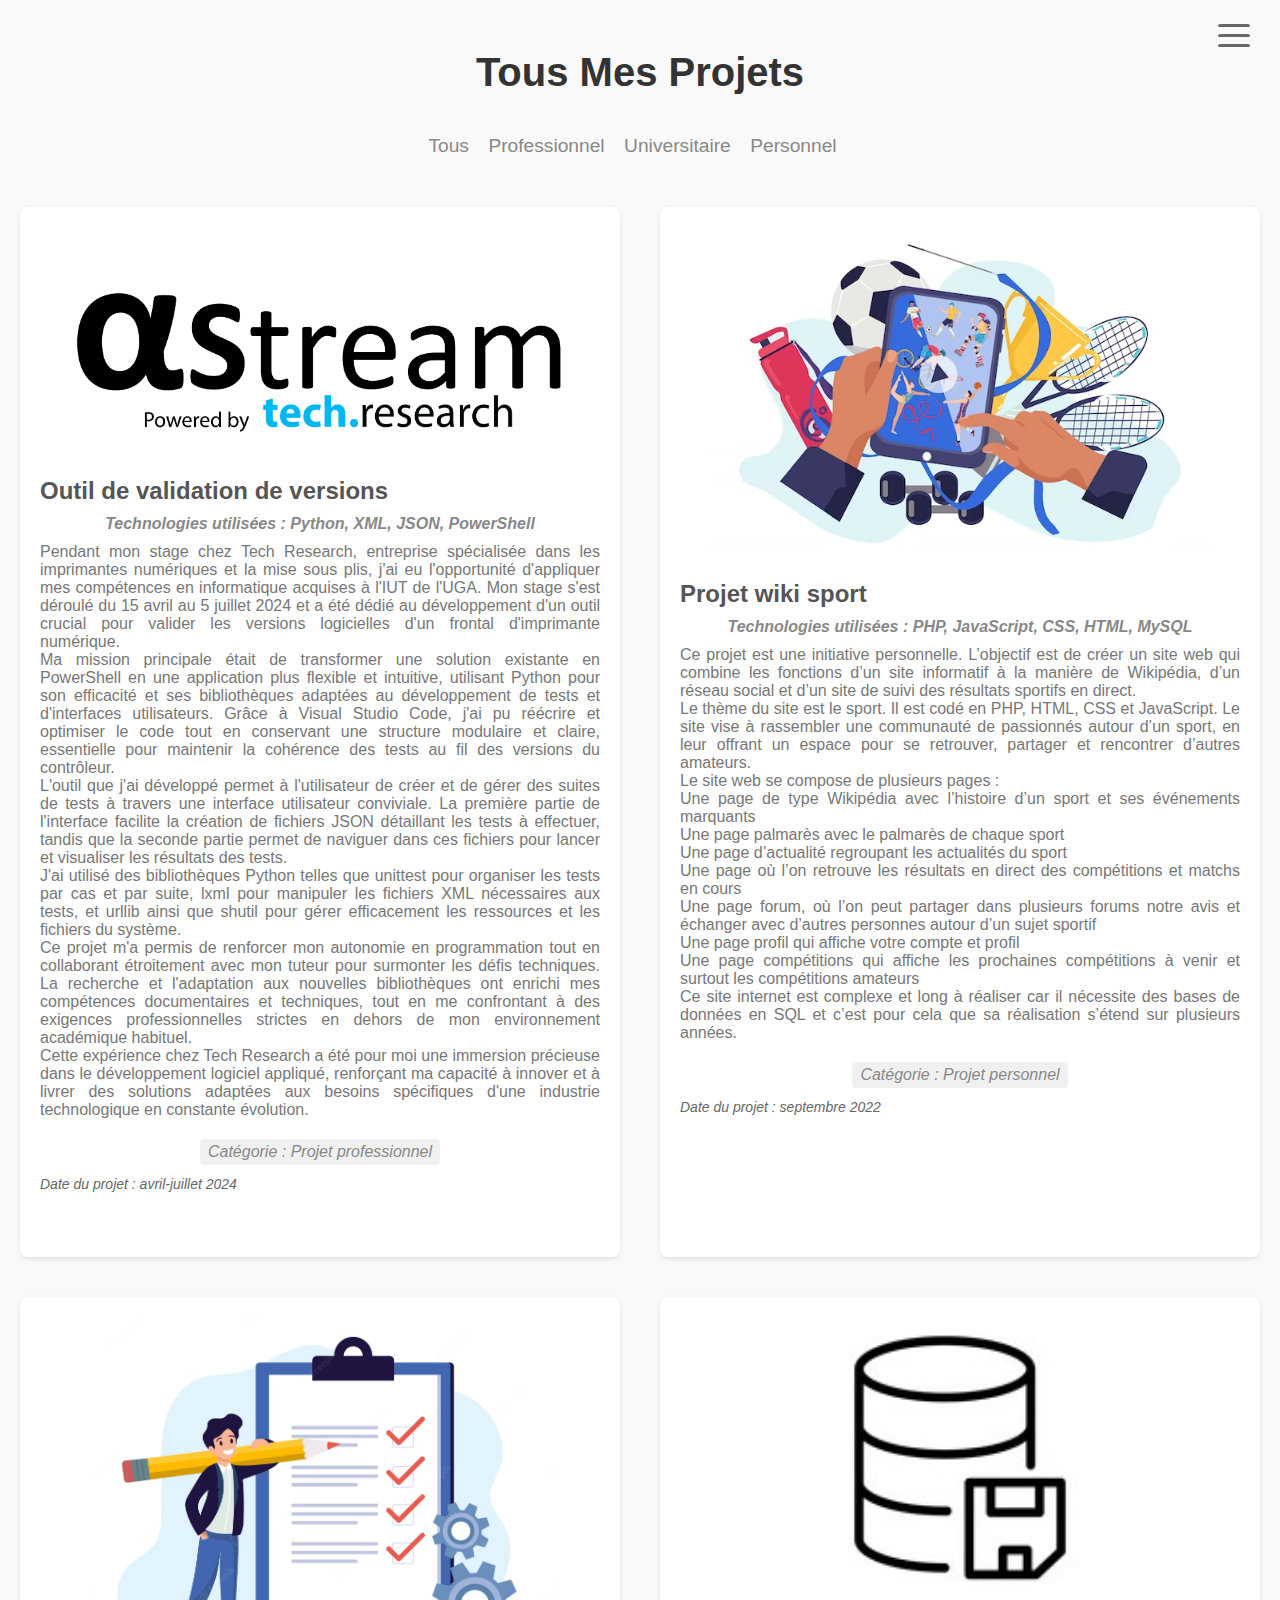
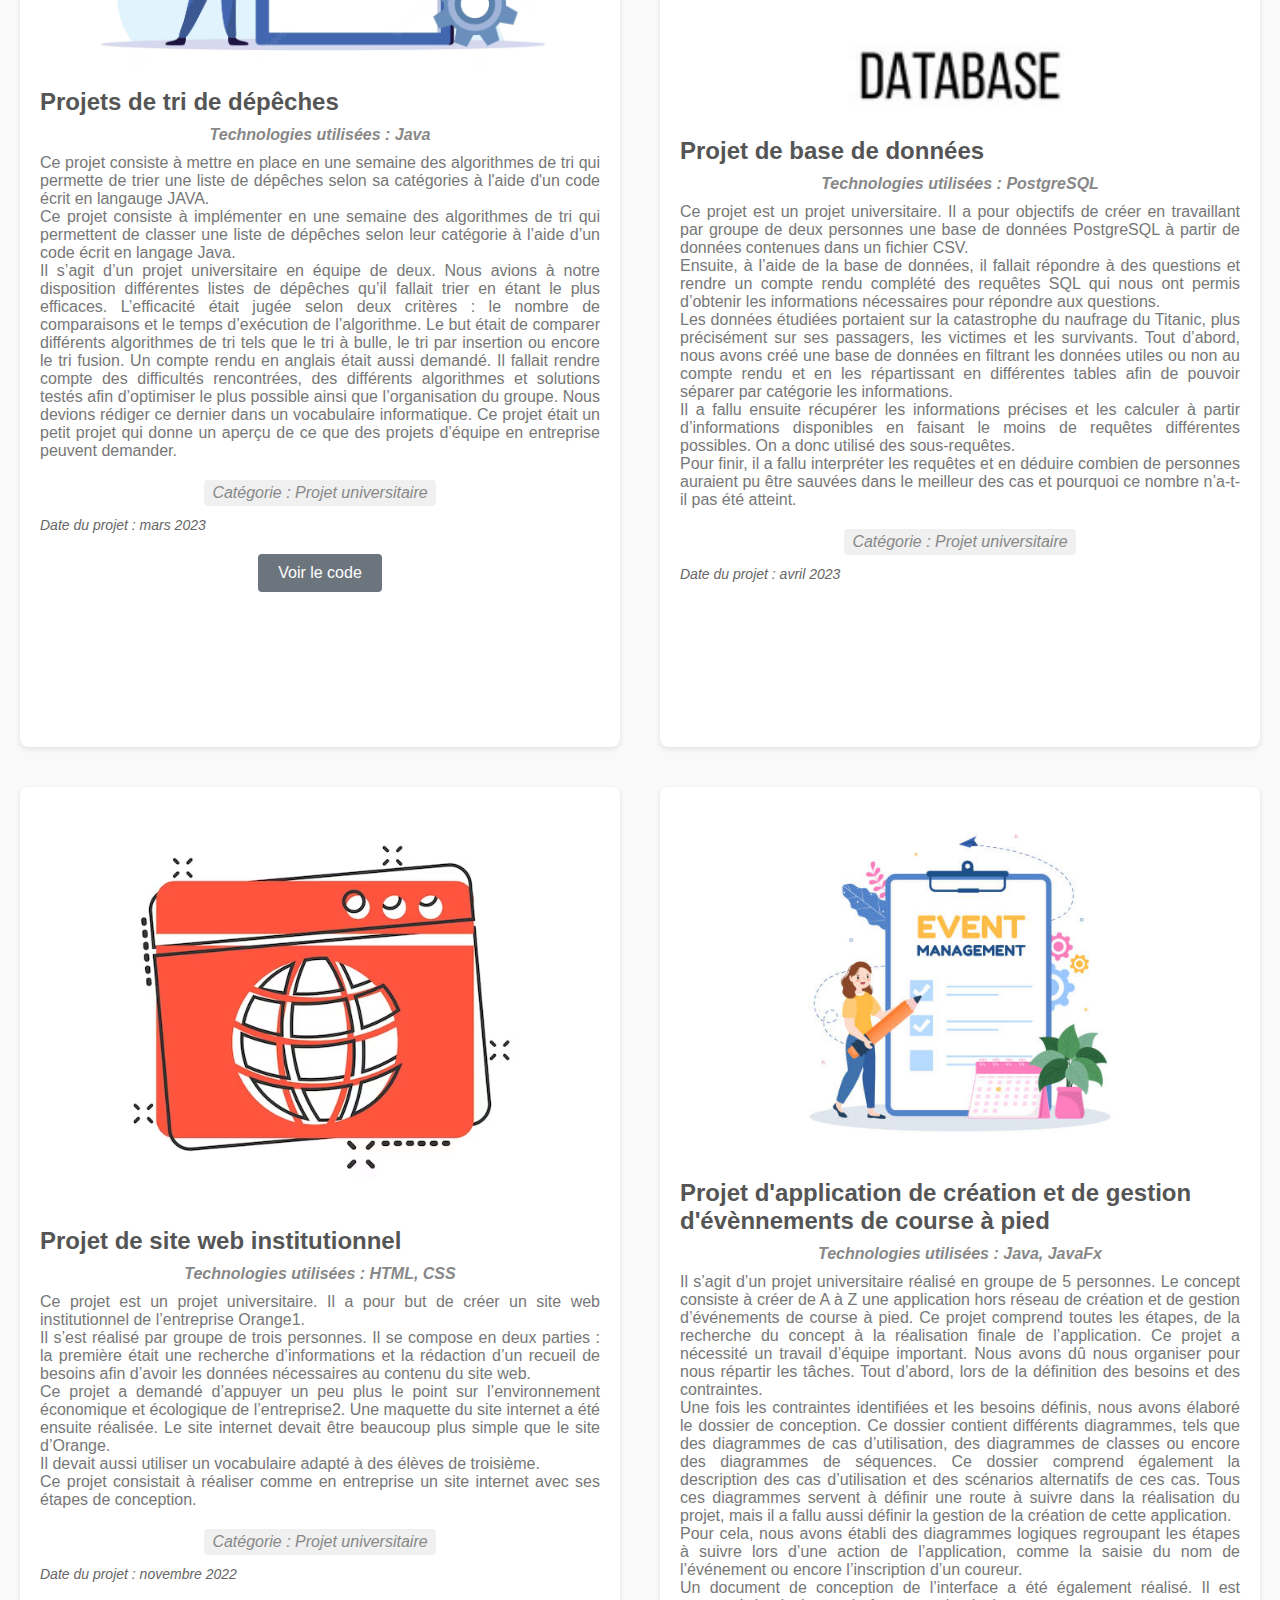
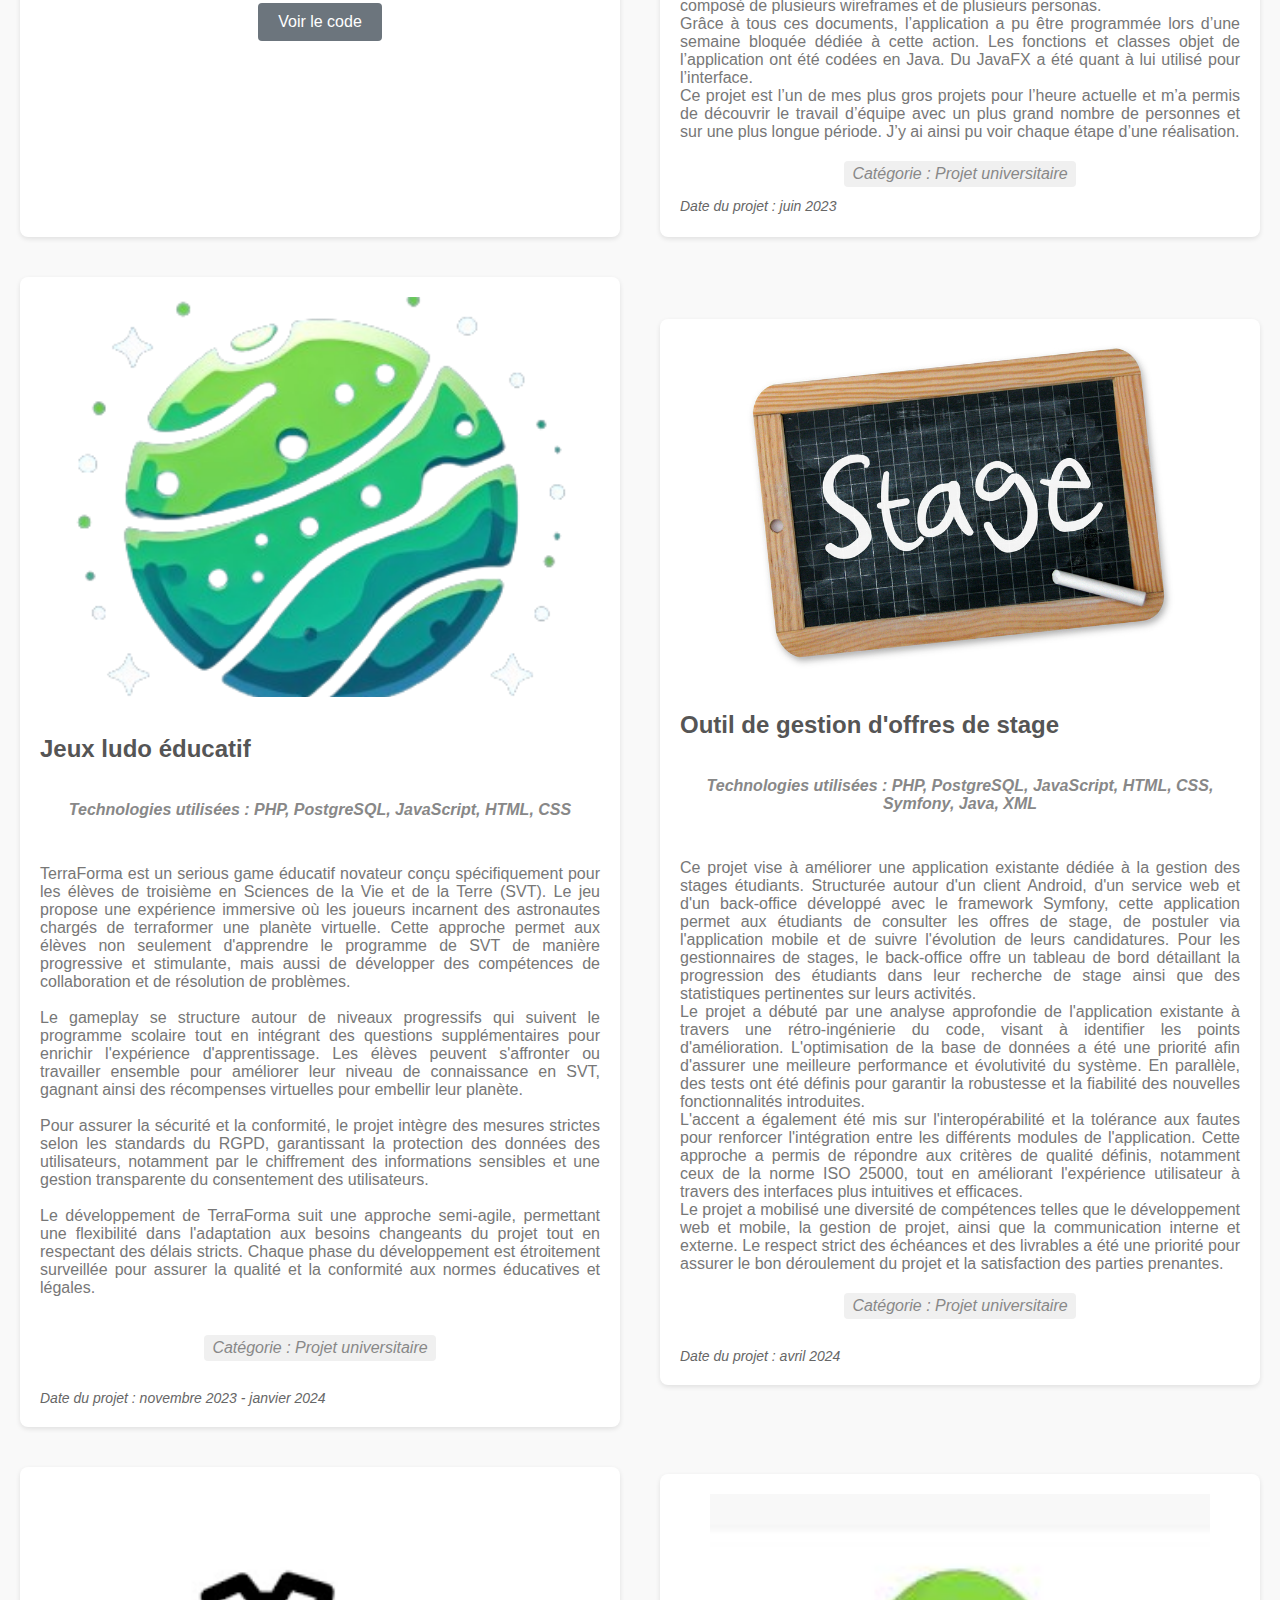
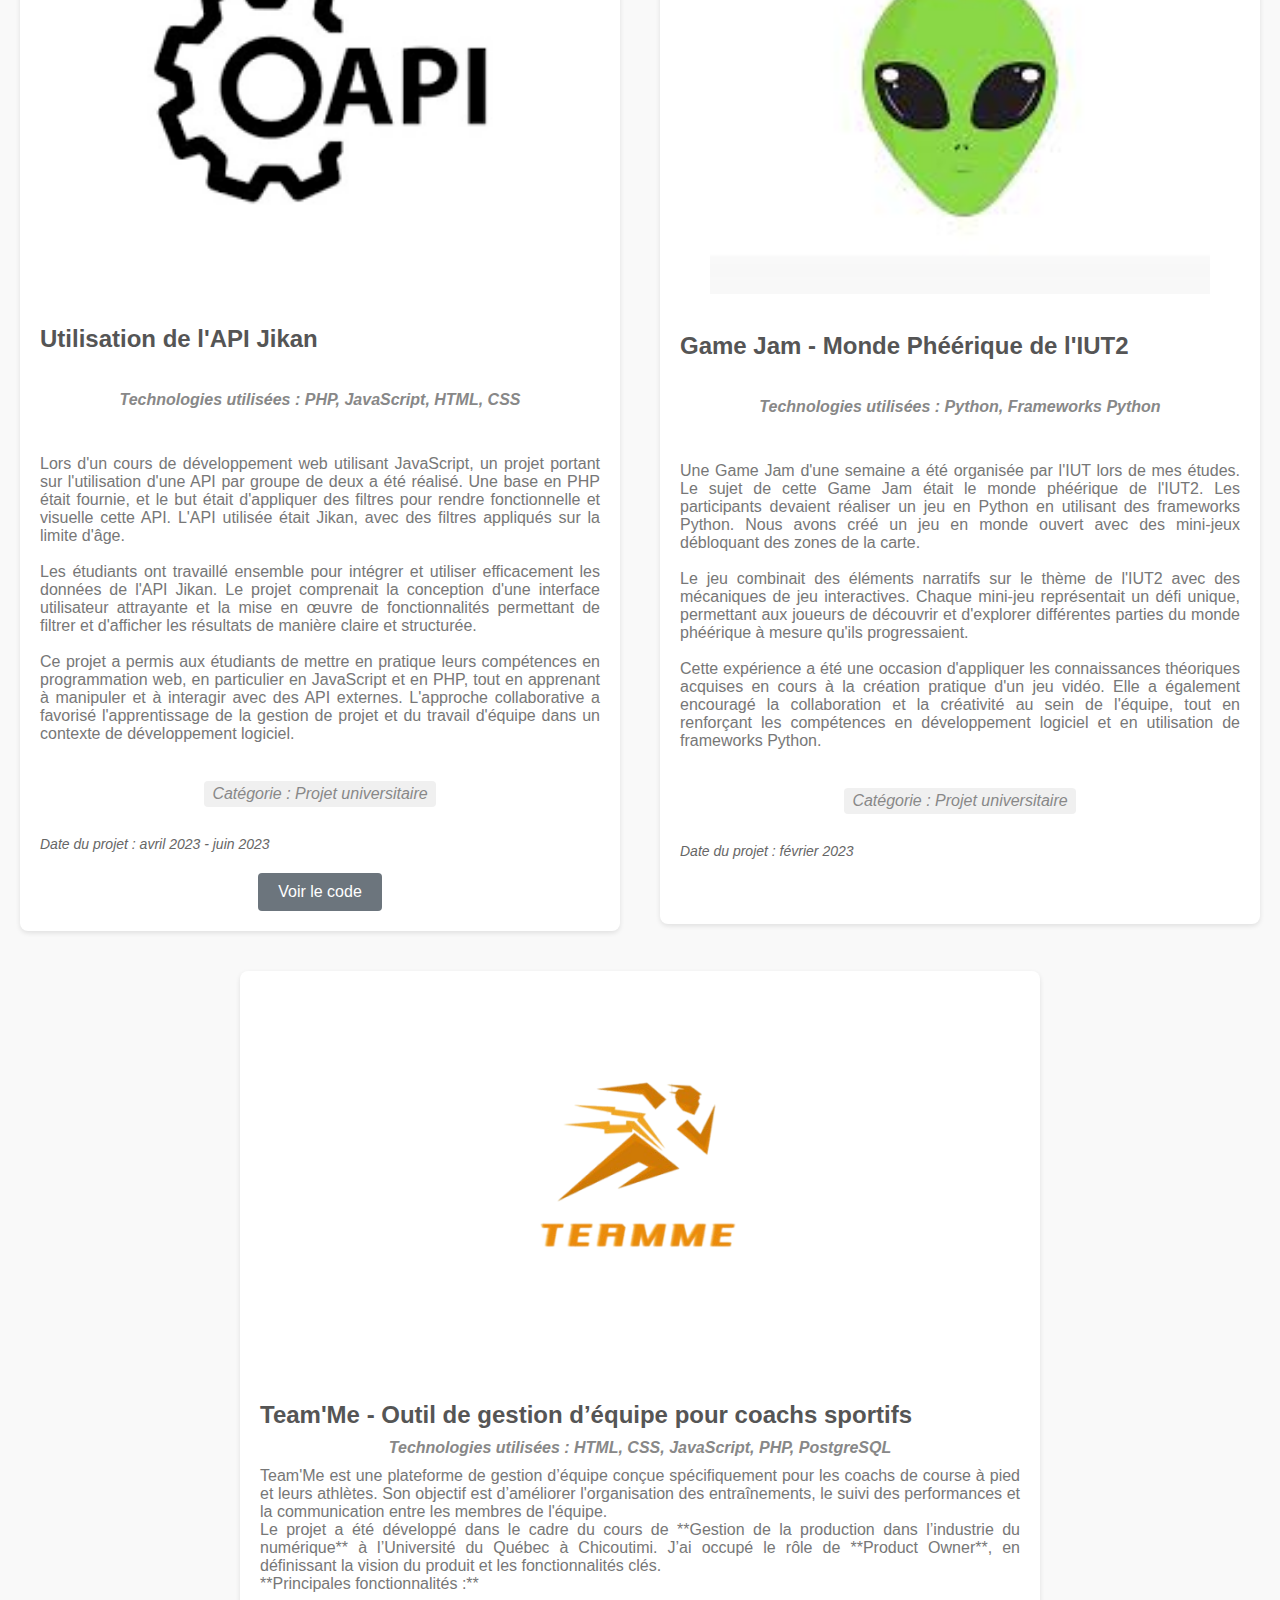
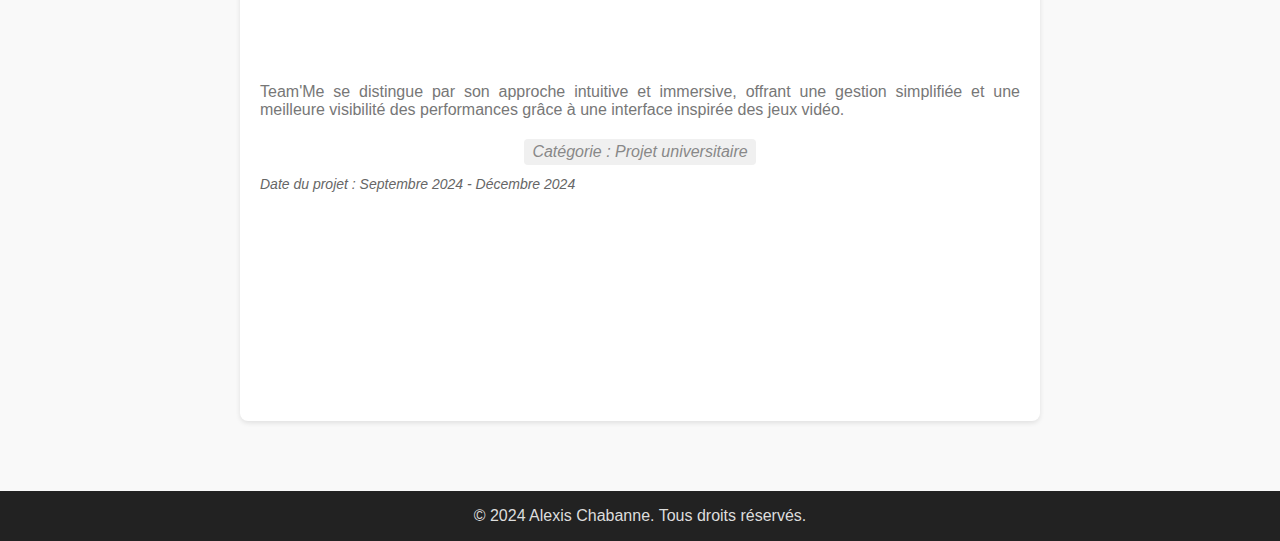
<file: pageProjet.html>
<!DOCTYPE html>
<html lang="fr">
<head>
    <meta charset="UTF-8">
    <meta name="viewport" content="width=device-width, initial-scale=1.0">
    <title>Tous Mes Projets</title>
    <link rel="stylesheet" href="styleProject.css">
</head>
<body>
    <header>
            <label for="menu-cb" class="menu-label">
                <svg viewBox="0 0 32 32" fill="#666">
                    <rect x="0" y="4" rx="3" ry="3" width="32" height="3" />
                    <rect x="0" y="14" rx="3" ry="3" width="32" height="3" />
                    <rect x="0" y="24" rx="3" ry="3" width="32" height="3" />
                </svg>
            </label>
            <input type="checkbox" id="menu-cb" class="menu-cb">
            <nav class="menu-nav">
                <ul>
                    <li class="menu-item"><a href="index.html#about_me">Qui suis-je ?</a></li>
                    <li class="menu-item"><a href="index.html#skills">Mes compétences</a></li>
                    <li class="menu-item dropdown">
                        <a href="#" class="dropbtn">Projets</a>
                    </li>
                    <li class="menu-item"><a href="index.html#cursus_cv">Cursus</a></li>
                    <li class="menu-item"><a href="index.html#contact">Contact</a></li>
                    <li class="menu-item">
                        <a href="https://github.com/lexinhio"><img class="logo_media" src="img/logo_github.png" alt="Github"></a>
                    </li>
                    <li class="menu-item dropdown">
                <a href="#" class="dropbtn">language</a>
                    <div class="dropdown-content">
                        <a href="pageProjet.html">Français</a>
                        <a href="pageProjetEnglish.html">Anglais</a>
                    </div>
                </li>
                </ul>
            </nav>
    </header>

    <main>
        <section id="all-projects" class="scroll-animate">
            <h1>Tous Mes Projets</h1>
            <ul class="filter-links">
                <li><a href="#" class="filter-link" data-category="all">Tous</a></li>
                <li><a href="#" class="filter-link" data-category="professionnel">Professionnel</a></li>
                <li><a href="#" class="filter-link" data-category="universitaire">Universitaire</a></li>
                <li><a href="#" class="filter-link" data-category="personnel">Personnel</a></li>
            </ul>
            <div class="projects-container">
                <!-- Détaillez tous vos projets ici -->
                <div class="project" data-category="professionnel">
    <img src="img/tmp_afbd2017-3f41-4692-bfb7-354a495cad6d.png" alt="Project 1">
    <h3>Outil de validation de versions</h3>
    <span class="project-lang">Technologies utilisées : Python, XML, JSON, PowerShell</span>
    <p>Pendant mon stage chez Tech Research, entreprise spécialisée dans les imprimantes numériques et la mise sous plis, j'ai eu l'opportunité d'appliquer mes compétences en informatique acquises à l'IUT de l'UGA. Mon stage s'est déroulé du 15 avril au 5 juillet 2024 et a été dédié au développement d'un outil crucial pour valider les versions logicielles d'un frontal d'imprimante numérique.</p>

    <p>Ma mission principale était de transformer une solution existante en PowerShell en une application plus flexible et intuitive, utilisant Python pour son efficacité et ses bibliothèques adaptées au développement de tests et d'interfaces utilisateurs. Grâce à Visual Studio Code, j'ai pu réécrire et optimiser le code tout en conservant une structure modulaire et claire, essentielle pour maintenir la cohérence des tests au fil des versions du contrôleur.</p>

    <p>L'outil que j'ai développé permet à l'utilisateur de créer et de gérer des suites de tests à travers une interface utilisateur conviviale. La première partie de l'interface facilite la création de fichiers JSON détaillant les tests à effectuer, tandis que la seconde partie permet de naviguer dans ces fichiers pour lancer et visualiser les résultats des tests.</p>

    <p>J'ai utilisé des bibliothèques Python telles que unittest pour organiser les tests par cas et par suite, lxml pour manipuler les fichiers XML nécessaires aux tests, et urllib ainsi que shutil pour gérer efficacement les ressources et les fichiers du système.</p>

    <p>Ce projet m'a permis de renforcer mon autonomie en programmation tout en collaborant étroitement avec mon tuteur pour surmonter les défis techniques. La recherche et l'adaptation aux nouvelles bibliothèques ont enrichi mes compétences documentaires et techniques, tout en me confrontant à des exigences professionnelles strictes en dehors de mon environnement académique habituel.</p>

    <p>Cette expérience chez Tech Research a été pour moi une immersion précieuse dans le développement logiciel appliqué, renforçant ma capacité à innover et à livrer des solutions adaptées aux besoins spécifiques d'une industrie technologique en constante évolution.</p>
    
    <span class="project-category">Catégorie : Projet professionnel</span>
    <span class="project-date">Date du projet : avril-juillet 2024</span>
</div>

<div class="project" data-category="personnel" id="project1">
    <img src="img/sport_illutstration.avif" alt="Project 2">
    <h3>Projet wiki sport</h3>
    <span class="project-lang">Technologies utilisées : PHP, JavaScript, CSS, HTML, MySQL</span>
    <p>Ce projet est une initiative personnelle. L’objectif est de créer un site web qui combine les fonctions d’un site informatif à la manière de Wikipédia, d’un réseau social et d’un site de suivi des résultats sportifs en direct.</p>

    <p>Le thème du site est le sport. Il est codé en PHP, HTML, CSS et JavaScript. Le site vise à rassembler une communauté de passionnés autour d’un sport, en leur offrant un espace pour se retrouver, partager et rencontrer d’autres amateurs.</p>

    <p>Le site web se compose de plusieurs pages :</br>
        Une page de type Wikipédia avec l’histoire d’un sport et ses événements marquants</br>
        Une page palmarès avec le palmarès de chaque sport</br>
        Une page d’actualité regroupant les actualités du sport</br>
        Une page où l’on retrouve les résultats en direct des compétitions et matchs en cours</br>
        Une page forum, où l’on peut partager dans plusieurs forums notre avis et échanger avec d’autres personnes autour d’un sujet sportif</br>
        Une page profil qui affiche votre compte et profil</br>
        Une page compétitions qui affiche les prochaines compétitions à venir et surtout les compétitions amateurs</br>

    <p>Ce site internet est complexe et long à réaliser car il nécessite des bases de données en SQL et c’est pour cela que sa réalisation s’étend sur plusieurs années.</p>
    
    <span class="project-category">Catégorie : Projet personnel</span>
    <span class="project-date">Date du projet : septembre 2022</span>
</div>

<div class="project" data-category="universitaire">
    <img src="img/dépêches.avif" alt="Project 3">
    <h3>Projets de tri de dépêches</h3>
    <span class="project-lang">Technologies utilisées : Java</span>
    <p>Ce projet consiste à mettre en place en une semaine des algorithmes de tri qui permette de trier une liste de dépêches selon sa catégories à l'aide d'un code écrit en langauge JAVA.<br>
    Ce projet consiste à implémenter en une semaine des algorithmes de tri qui permettent de classer une liste de dépêches selon leur catégorie à l’aide d’un code écrit en langage Java.<br>
    Il s’agit d’un projet universitaire en équipe de deux. Nous avions à notre disposition différentes listes de dépêches qu’il fallait trier en étant le plus efficaces. L’efficacité était jugée selon deux critères : le nombre de comparaisons et le temps d’exécution de l’algorithme. Le but était de comparer différents algorithmes de tri tels que le tri à bulle, le tri par insertion ou encore le tri fusion. Un compte rendu en anglais était aussi demandé. Il fallait rendre compte des difficultés rencontrées, des différents algorithmes et solutions testés afin d’optimiser le plus possible ainsi que l’organisation du groupe. Nous devions rédiger ce dernier dans un vocabulaire informatique. Ce projet était un petit projet qui donne un aperçu de ce que des projets d’équipe en entreprise peuvent demander.</p>
    <span class="project-category">Catégorie : Projet universitaire</span>
    <span class="project-date">Date du projet : mars 2023</span>
    <div class="project-buttons">
        <a href="https://github.com/lexinhio/Projet-approche-algorithmique/tree/main/Final2" class="code-link">Voir le code</a>
    </div>
</div>
<div class="project" data-category="universitaire">
    <img src="img/database-icon-logo-modern-line-260nw-517584376.jpg" alt="Project 4">
    <h3>Projet de base de données</h3>
    <span class="project-lang">Technologies utilisées : PostgreSQL</span>
    <p>Ce projet est un projet universitaire. Il a pour objectifs de créer en travaillant par groupe de deux personnes une base de données PostgreSQL à partir de données contenues dans un fichier CSV.<br>
    Ensuite, à l’aide de la base de données, il fallait répondre à des questions et rendre un compte rendu complété des requêtes SQL qui nous ont permis d’obtenir les informations nécessaires pour répondre aux questions.<br>
    Les données étudiées portaient sur la catastrophe du naufrage du Titanic, plus précisément sur ses passagers, les victimes et les survivants. Tout d’abord, nous avons créé une base de données en filtrant les données utiles ou non au compte rendu et en les répartissant en différentes tables afin de pouvoir séparer par catégorie les informations.<br>
    Il a fallu ensuite récupérer les informations précises et les calculer à partir d’informations disponibles en faisant le moins de requêtes différentes possibles. On a donc utilisé des sous-requêtes.<br>
    Pour finir, il a fallu interpréter les requêtes et en déduire combien de personnes auraient pu être sauvées dans le meilleur des cas et pourquoi ce nombre n’a-t-il pas été atteint.</p>
    <span class="project-category">Catégorie : Projet universitaire</span>
    <span class="project-date">Date du projet : avril 2023</span>
</div>
               
<div class="project" data-category="universitaire">
    <img src="img/icone_site_orange.avif" alt="Project 5">
    <h3>Projet de site web institutionnel</h3>
    <span class="project-lang">Technologies utilisées : HTML, CSS</span>
    <p>Ce projet est un projet universitaire. Il a pour but de créer un site web institutionnel de l’entreprise Orange1.<br>
    Il s’est réalisé par groupe de trois personnes. Il se compose en deux parties : la première était une recherche d’informations et la rédaction d’un recueil de besoins afin d’avoir les données nécessaires au contenu du site web.<br>
    Ce projet a demandé d’appuyer un peu plus le point sur l’environnement économique et écologique de l’entreprise2. Une maquette du site internet a été ensuite réalisée. Le site internet devait être beaucoup plus simple que le site d’Orange.<br>
    Il devait aussi utiliser un vocabulaire adapté à des élèves de troisième.<br>
    Ce projet consistait à réaliser comme en entreprise un site internet avec ses étapes de conception.</p>
    <span class="project-category">Catégorie : Projet universitaire</span>
    <span class="project-date">Date du projet : novembre 2022</span>
    <div class="project-buttons">
        <a href="https://lexinhio.github.io/SAE_6/Index.html" class="code-link">Voir le code</a>
    </div>
    
</div>
<div class="project" data-category="universitaire">
    <img src="img/istockphoto-1430871384-612x612.jpg" alt="Project 5">
    <h3>Projet d'application de création et de gestion d'évènnements de course à pied</h3>
    <span class="project-lang">Technologies utilisées : Java, JavaFx</span>
    <p>Il s’agit d’un projet universitaire réalisé en groupe de 5 personnes. Le concept consiste à créer de A à Z une application hors réseau de création et de gestion d’événements de course à pied. Ce projet comprend toutes les étapes, de la recherche du concept à la réalisation finale de l’application. Ce projet a nécessité un travail d’équipe important. Nous avons dû nous organiser pour nous répartir les tâches. Tout d’abord, lors de la définition des besoins et des contraintes.<br>
    Une fois les contraintes identifiées et les besoins définis, nous avons élaboré le dossier de conception. Ce dossier contient différents diagrammes, tels que des diagrammes de cas d’utilisation, des diagrammes de classes ou encore des diagrammes de séquences. Ce dossier comprend également la description des cas d’utilisation et des scénarios alternatifs de ces cas. Tous ces diagrammes servent à définir une route à suivre dans la réalisation du projet, mais il a fallu aussi définir la gestion de la création de cette application.<br>
    Pour cela, nous avons établi des diagrammes logiques regroupant les étapes à suivre lors d’une action de l’application, comme la saisie du nom de l’événement ou encore l’inscription d’un coureur.<br>
    Un document de conception de l’interface a été également réalisé. Il est composé de plusieurs wireframes et de plusieurs personas.<br>
    Grâce à tous ces documents, l’application a pu être programmée lors d’une semaine bloquée dédiée à cette action. Les fonctions et classes objet de l’application ont été codées en Java. Du JavaFX a été quant à lui utilisé pour l’interface.<br>
    Ce projet est l’un de mes plus gros projets pour l’heure actuelle et m’a permis de découvrir le travail d’équipe avec un plus grand nombre de personnes et sur une plus longue période. J’y ai ainsi pu voir chaque étape d’une réalisation.</p>
    <span class="project-category">Catégorie : Projet universitaire</span>
    <span class="project-date">Date du projet : juin 2023</span>
</div>
<div class="project" data-category="universitaire">
    <img src="img/logo_terraforma_avec_ecriture.png" alt="Project 7"><br>
    <h3>Jeux ludo éducatif</h3><br>
    <span class="project-lang">Technologies utilisées : PHP, PostgreSQL, JavaScript, HTML, CSS</span><br><br>
    <p>TerraForma est un serious game éducatif novateur conçu spécifiquement pour les élèves de troisième en Sciences de la Vie et de la Terre (SVT). Le jeu propose une expérience immersive où les joueurs incarnent des astronautes chargés de terraformer une planète virtuelle. Cette approche permet aux élèves non seulement d'apprendre le programme de SVT de manière progressive et stimulante, mais aussi de développer des compétences de collaboration et de résolution de problèmes.</p><br>

    <p>Le gameplay se structure autour de niveaux progressifs qui suivent le programme scolaire tout en intégrant des questions supplémentaires pour enrichir l'expérience d'apprentissage. Les élèves peuvent s'affronter ou travailler ensemble pour améliorer leur niveau de connaissance en SVT, gagnant ainsi des récompenses virtuelles pour embellir leur planète.</p><br>

    <p>Pour assurer la sécurité et la conformité, le projet intègre des mesures strictes selon les standards du RGPD, garantissant la protection des données des utilisateurs, notamment par le chiffrement des informations sensibles et une gestion transparente du consentement des utilisateurs.</p><br>

    <p>Le développement de TerraForma suit une approche semi-agile, permettant une flexibilité dans l'adaptation aux besoins changeants du projet tout en respectant des délais stricts. Chaque phase du développement est étroitement surveillée pour assurer la qualité et la conformité aux normes éducatives et légales.</p><br>

    <span class="project-category">Catégorie : Projet universitaire</span><br>
    <span class="project-date">Date du projet : novembre 2023 - janvier 2024</span><br>
</div>

<div class="project" data-category="universitaire">
    <img src="img/stage-OPE.jpg" alt="Project 8"><br>
    <h3>Outil de gestion d'offres de stage</h3><br>
    <span class="project-lang">Technologies utilisées : PHP, PostgreSQL, JavaScript, HTML, CSS, Symfony, Java, XML</span><br><br>
    <p>Ce projet vise à améliorer une application existante dédiée à la gestion des stages étudiants. Structurée autour d'un client Android, d'un service web et d'un back-office développé avec le framework Symfony, cette application permet aux étudiants de consulter les offres de stage, de postuler via l'application mobile et de suivre l'évolution de leurs candidatures. Pour les gestionnaires de stages, le back-office offre un tableau de bord détaillant la progression des étudiants dans leur recherche de stage ainsi que des statistiques pertinentes sur leurs activités.</p>

    <p>Le projet a débuté par une analyse approfondie de l'application existante à travers une rétro-ingénierie du code, visant à identifier les points d'amélioration. L'optimisation de la base de données a été une priorité afin d'assurer une meilleure performance et évolutivité du système. En parallèle, des tests ont été définis pour garantir la robustesse et la fiabilité des nouvelles fonctionnalités introduites.</p>

    <p>L'accent a également été mis sur l'interopérabilité et la tolérance aux fautes pour renforcer l'intégration entre les différents modules de l'application. Cette approche a permis de répondre aux critères de qualité définis, notamment ceux de la norme ISO 25000, tout en améliorant l'expérience utilisateur à travers des interfaces plus intuitives et efficaces.</p>

    <p>Le projet a mobilisé une diversité de compétences telles que le développement web et mobile, la gestion de projet, ainsi que la communication interne et externe. Le respect strict des échéances et des livrables a été une priorité pour assurer le bon déroulement du projet et la satisfaction des parties prenantes.</p>

    <span class="project-category">Catégorie : Projet universitaire</span><br>
    <span class="project-date">Date du projet : avril 2024</span><br>
</div>

<div class="project" data-category="universitaire">
    <img src="img/logo_api.png" alt="Projet 9"><br>
    <h3>Utilisation de l'API Jikan</h3><br>
    <span class="project-lang">Technologies utilisées : PHP, JavaScript, HTML, CSS</span><br><br>
    <p>Lors d'un cours de développement web utilisant JavaScript, un projet portant sur l'utilisation d'une API par groupe de deux a été réalisé. Une base en PHP était fournie, et le but était d'appliquer des filtres pour rendre fonctionnelle et visuelle cette API. L'API utilisée était Jikan, avec des filtres appliqués sur la limite d'âge.</p><br>

    <p>Les étudiants ont travaillé ensemble pour intégrer et utiliser efficacement les données de l'API Jikan. Le projet comprenait la conception d'une interface utilisateur attrayante et la mise en œuvre de fonctionnalités permettant de filtrer et d'afficher les résultats de manière claire et structurée.</p><br>

    <p>Ce projet a permis aux étudiants de mettre en pratique leurs compétences en programmation web, en particulier en JavaScript et en PHP, tout en apprenant à manipuler et à interagir avec des API externes. L'approche collaborative a favorisé l'apprentissage de la gestion de projet et du travail d'équipe dans un contexte de développement logiciel.</p><br>

    <span class="project-category">Catégorie : Projet universitaire</span><br>
    <span class="project-date">Date du projet : avril 2023 - juin 2023</span><br>
    <div class="project-buttons">
        <a href="https://lexinhio.github.io/r4a10-tp-api-2024-chabanal-ferreida/" class="code-link">Voir le code</a>
    </div>
    
</div>
<div class="project" data-category="universitaire">
    <img src="img/alien.jpg" alt="Projet 9"><br>
    <h3>Game Jam - Monde Phéérique de l'IUT2</h3><br>
    <span class="project-lang">Technologies utilisées : Python, Frameworks Python</span><br><br>
    <p>Une Game Jam d'une semaine a été organisée par l'IUT lors de mes études. Le sujet de cette Game Jam était le monde phéérique de l'IUT2. Les participants devaient réaliser un jeu en Python en utilisant des frameworks Python. Nous avons créé un jeu en monde ouvert avec des mini-jeux débloquant des zones de la carte.</p><br>

    <p>Le jeu combinait des éléments narratifs sur le thème de l'IUT2 avec des mécaniques de jeu interactives. Chaque mini-jeu représentait un défi unique, permettant aux joueurs de découvrir et d'explorer différentes parties du monde phéérique à mesure qu'ils progressaient.</p><br>

    <p>Cette expérience a été une occasion d'appliquer les connaissances théoriques acquises en cours à la création pratique d'un jeu vidéo. Elle a également encouragé la collaboration et la créativité au sein de l'équipe, tout en renforçant les compétences en développement logiciel et en utilisation de frameworks Python.</p><br>

    <span class="project-category">Catégorie : Projet universitaire</span><br>
    <span class="project-date">Date du projet : février 2023</span><br>
</div>
<div class="project" data-category="universitaire">
    <img src="img/teamme_logo.png" alt="Team'Me">
    <h3>Team'Me - Outil de gestion d’équipe pour coachs sportifs</h3>
    <span class="project-lang">Technologies utilisées : HTML, CSS, JavaScript, PHP, PostgreSQL</span>
    <p>Team'Me est une plateforme de gestion d’équipe conçue spécifiquement pour les coachs de course à pied et leurs athlètes. Son objectif est d’améliorer l'organisation des entraînements, le suivi des performances et la communication entre les membres de l'équipe.</p>

    <p>Le projet a été développé dans le cadre du cours de **Gestion de la production dans l’industrie du numérique** à l’Université du Québec à Chicoutimi. J’ai occupé le rôle de **Product Owner**, en définissant la vision du produit et les fonctionnalités clés.</p>

    <p>**Principales fonctionnalités :**</p>
    <ul>
        <li>Création et gestion d’équipes et de groupes d’athlètes</li>
        <li>Planification des entraînements et suivi des présences</li>
        <li>Suivi des performances avec intégration d'outils comme Strava</li>
        <li>Interface 3D immersive pour une meilleure interaction</li>
        <li>Synchronisation avec Google Calendar</li>
    </ul>

    <p>Team'Me se distingue par son approche intuitive et immersive, offrant une gestion simplifiée et une meilleure visibilité des performances grâce à une interface inspirée des jeux vidéo.</p>

    <span class="project-category">Catégorie : Projet universitaire</span>
    <span class="project-date">Date du projet : Septembre 2024 - Décembre 2024</span>
</div>
                <!-- Ajoutez plus de projets selon vos besoins -->
            </div>
        </section>
    </main>

    <footer>
        <p>&copy; 2024 Alexis Chabanne. Tous droits réservés.</p>
    </footer>

    <script src="Javascript/script.js"></script> <!-- Assurez-vous d'avoir un lien valide vers votre fichier JavaScript -->
</body>
</html>
</file>
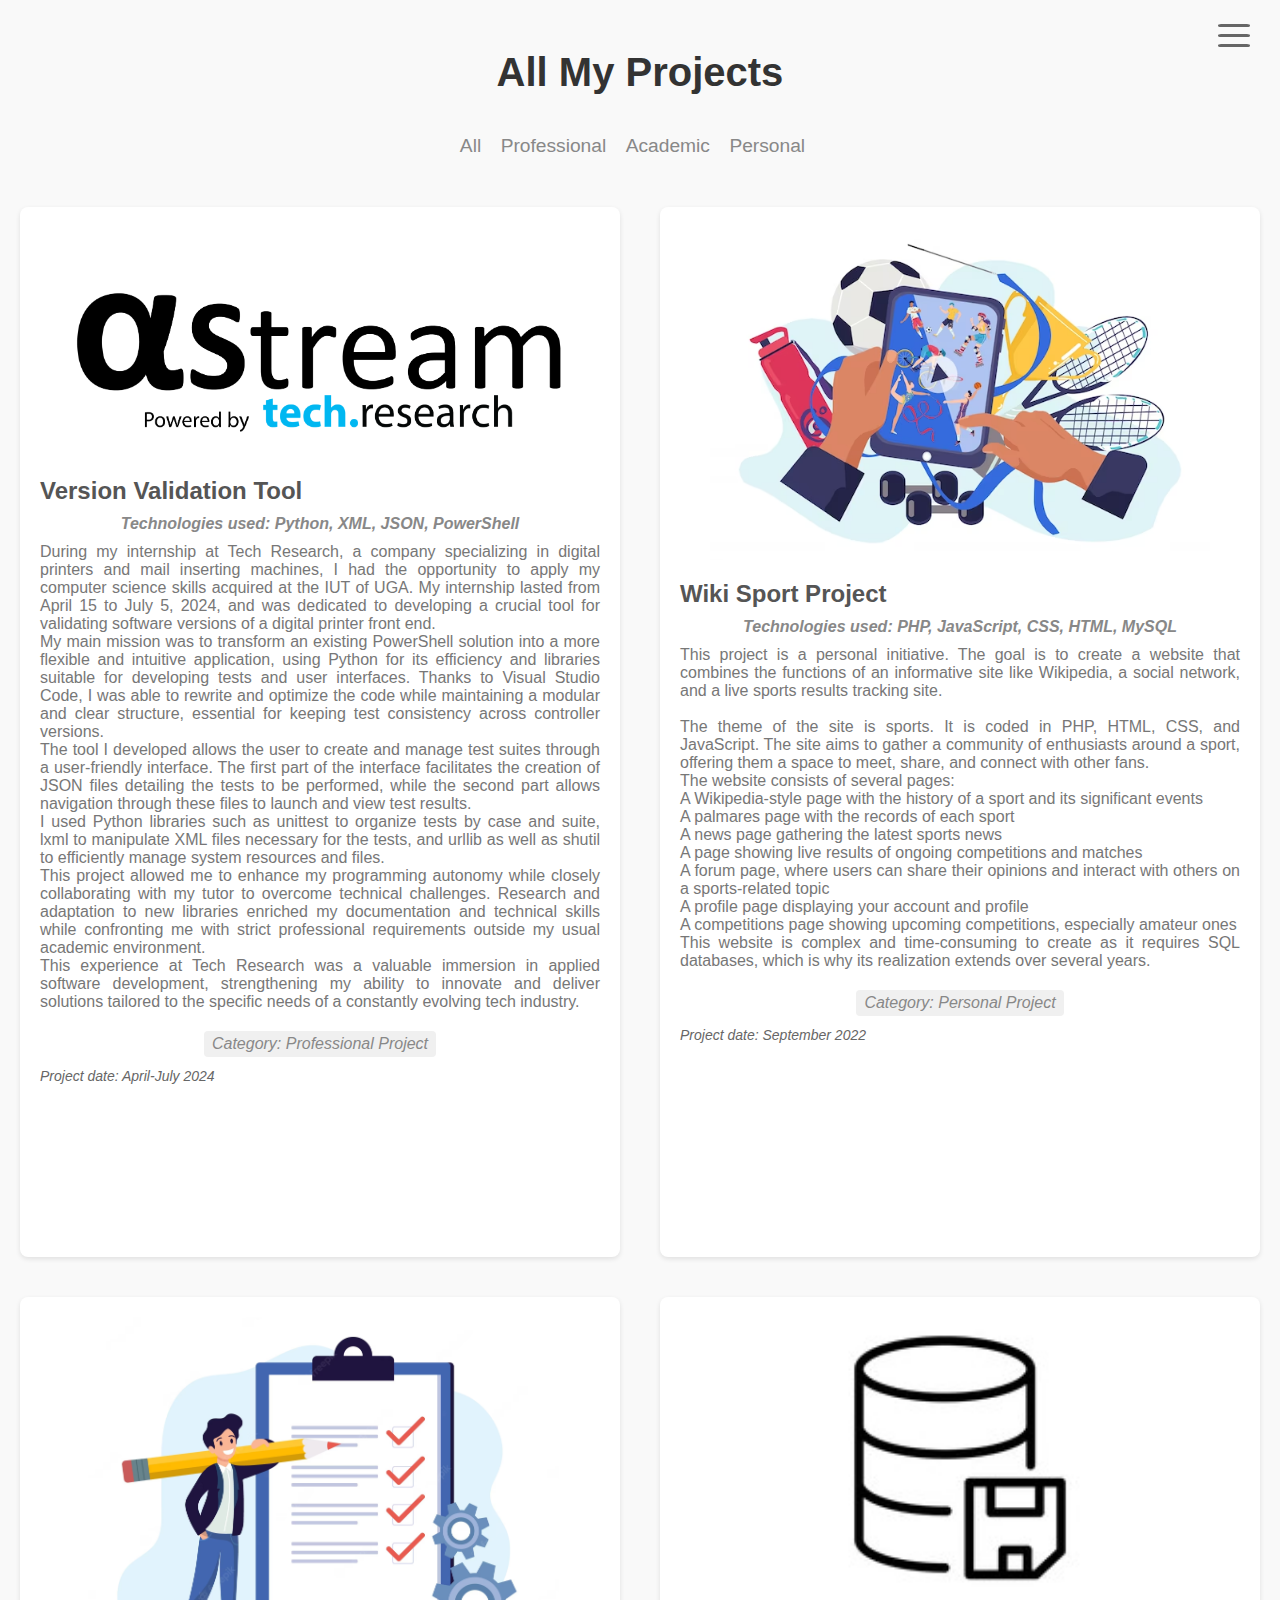
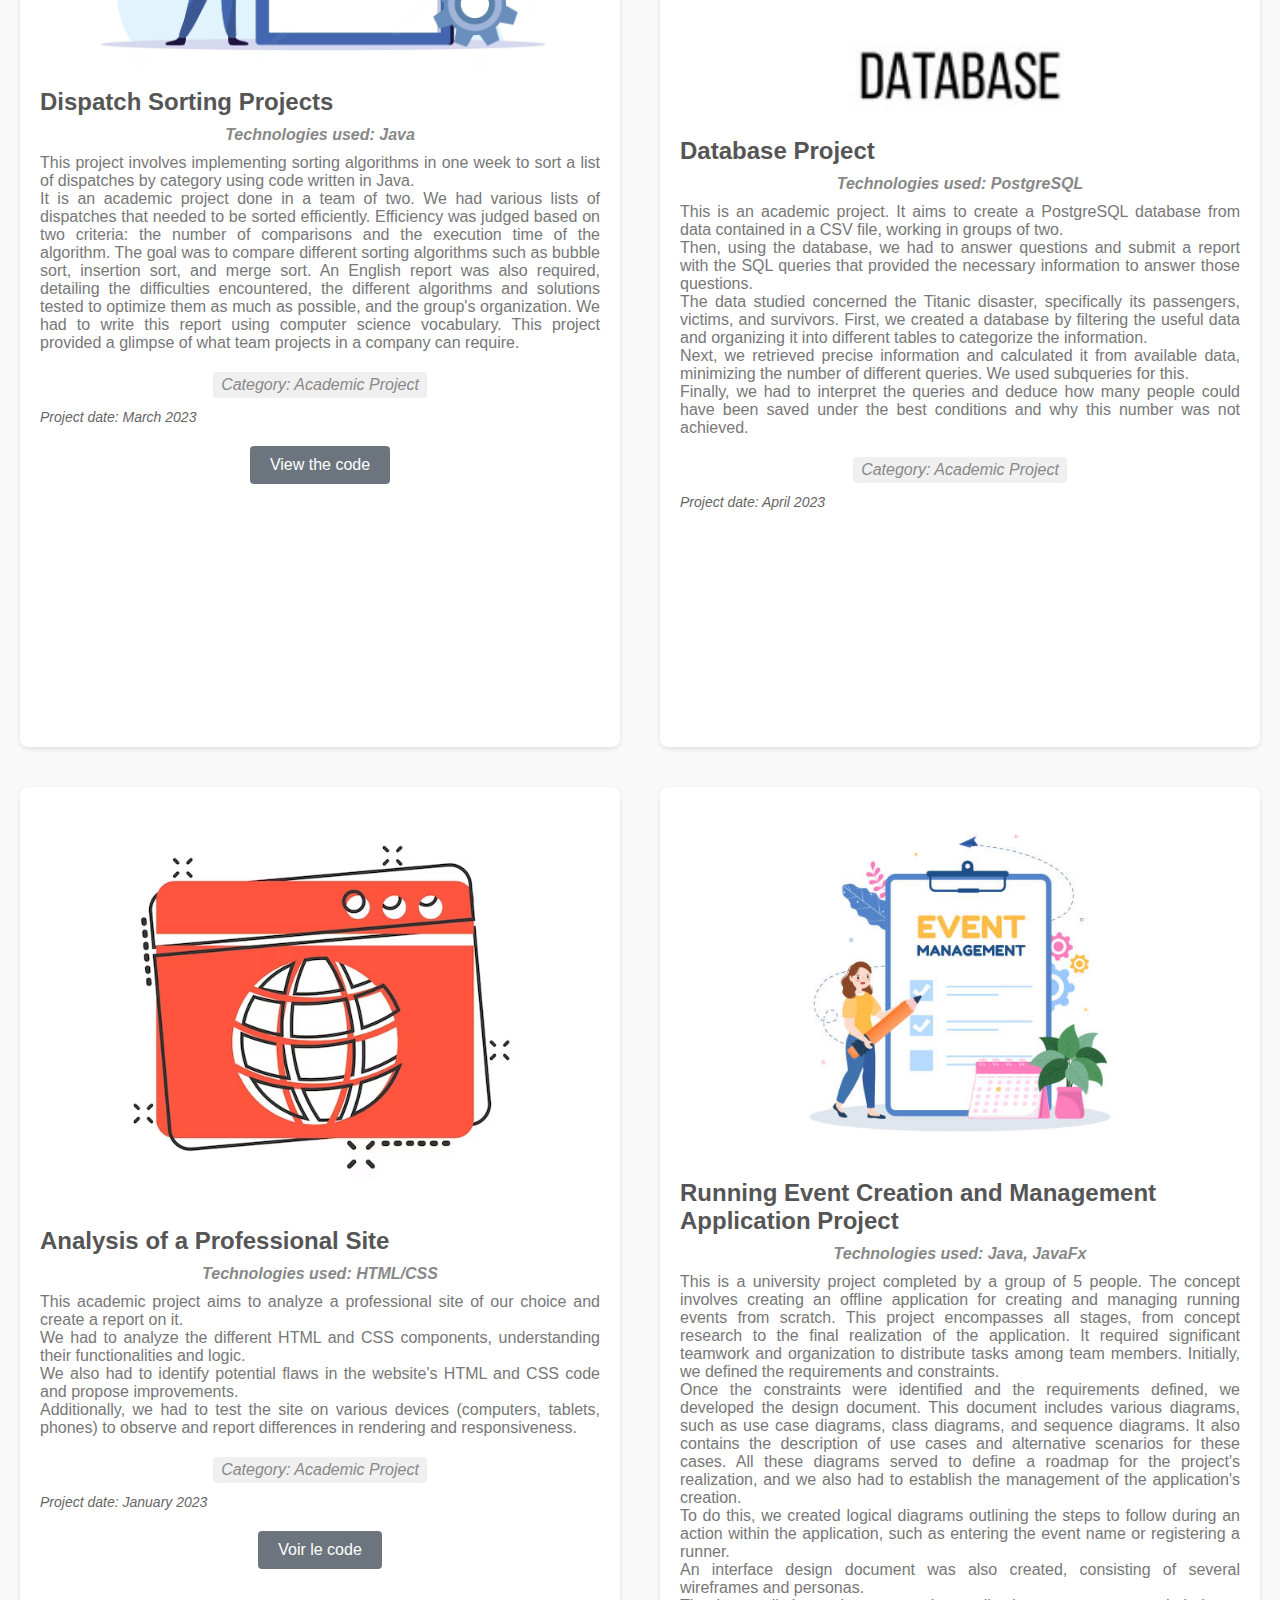
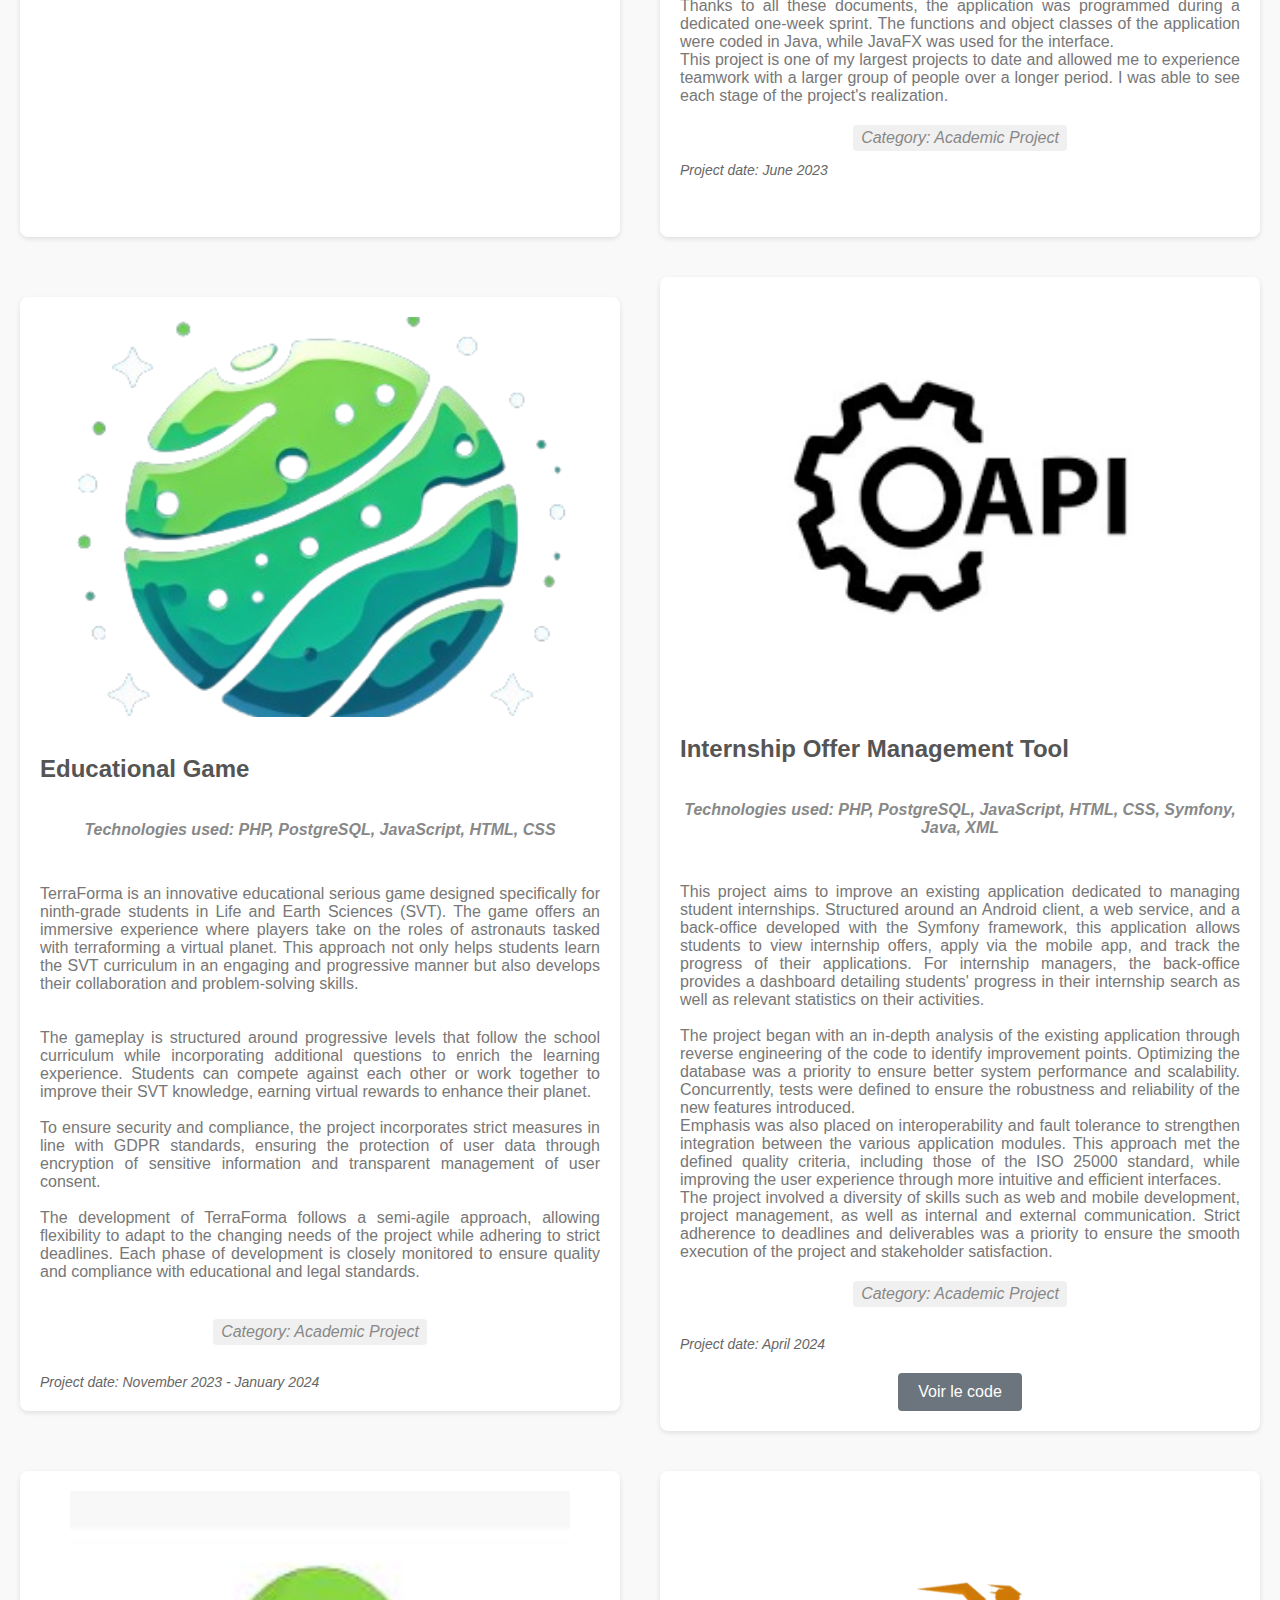
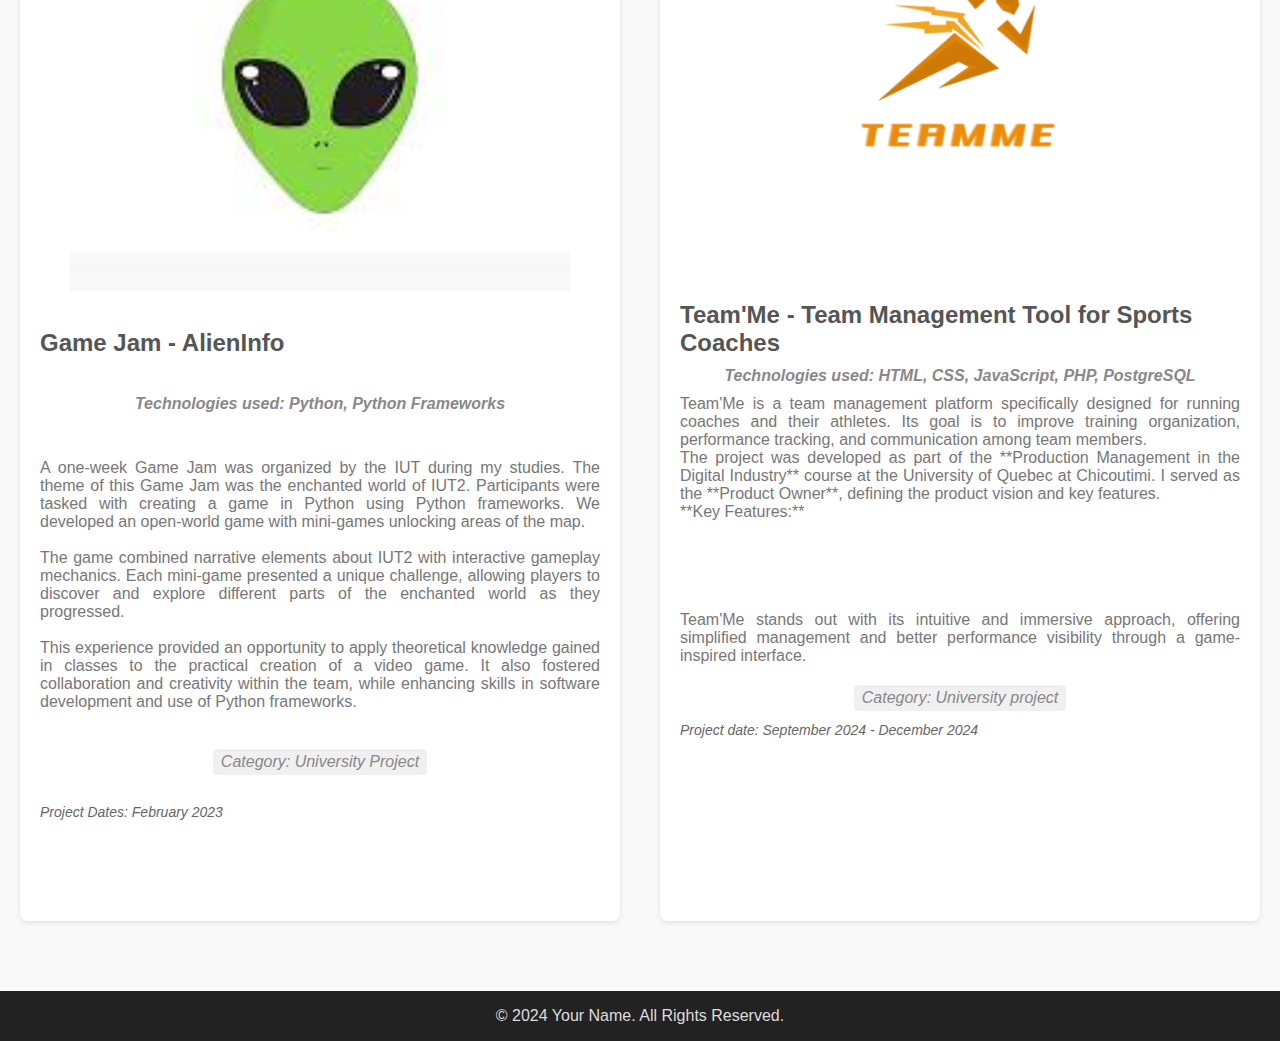
<file: pageProjetEnglish.html>
<!DOCTYPE html>
<html lang="en">
<head>
    <meta charset="UTF-8">
    <meta name="viewport" content="width=device-width, initial-scale=1.0">
    <title>All My Projects</title>
    <link rel="stylesheet" href="styleProject.css">
</head>
<body>
    <header>
            <label for="menu-cb" class="menu-label">
                <svg viewBox="0 0 32 32" fill="#666">
                    <rect x="0" y="4" rx="3" ry="3" width="32" height="3" />
                    <rect x="0" y="14" rx="3" ry="3" width="32" height="3" />
                    <rect x="0" y="24" rx="3" ry="3" width="32" height="3" />
                </svg>
            </label>
            <input type="checkbox" id="menu-cb" class="menu-cb">
            <nav class="menu-nav">
                <ul>
                    <li class="menu-item"><a href="index_english.html#about_me">Who am I?</a></li>
                    <li class="menu-item"><a href="index_english.html#skills">My Skills</a></li>
                    <li class="menu-item dropdown">
                        <a href="#" class="dropbtn">Projects</a>
                    </li>
                    <li class="menu-item"><a href="index_english.html#cursus_cv">Cursus</a></li>
                    <li class="menu-item"><a href="index_english.html#contact">Contact</a></li>
                    <li class="menu-item">
                        <a href="https://github.com/lexinhio"><img class="logo_media" src="img/logo_github.png" alt="Github"></a>
                    </li>
                    <li class="menu-item dropdown">
                <a href="#" class="dropbtn">language</a>
                    <div class="dropdown-content">
                    <a href="pageProjet.html">French</a>
                        <a href="pageProjetEnglish.html">English</a>
                    </div>
                </li>
                </ul>
            </nav>
    </header>


<main>
    <section id="all-projects" class="scroll-animate">
        <h1>All My Projects</h1>
        <ul class="filter-links">
            <li><a href="#" class="filter-link" data-category="all">All</a></li>
            <li><a href="#" class="filter-link" data-category="professional">Professional</a></li>
            <li><a href="#" class="filter-link" data-category="academic">Academic</a></li>
            <li><a href="#" class="filter-link" data-category="personal">Personal</a></li>
        </ul>
        <div class="projects-container">
            <!-- Detail all your projects here -->
            <div class="project" data-category="professional">
<img src="img/tmp_afbd2017-3f41-4692-bfb7-354a495cad6d.png" alt="Project 1">
<h3>Version Validation Tool</h3>
<span class="project-lang">Technologies used: Python, XML, JSON, PowerShell</span>
<p>During my internship at Tech Research, a company specializing in digital printers and mail inserting machines, I had the opportunity to apply my computer science skills acquired at the IUT of UGA. My internship lasted from April 15 to July 5, 2024, and was dedicated to developing a crucial tool for validating software versions of a digital printer front end.</p>

<p>My main mission was to transform an existing PowerShell solution into a more flexible and intuitive application, using Python for its efficiency and libraries suitable for developing tests and user interfaces. Thanks to Visual Studio Code, I was able to rewrite and optimize the code while maintaining a modular and clear structure, essential for keeping test consistency across controller versions.</p>

<p>The tool I developed allows the user to create and manage test suites through a user-friendly interface. The first part of the interface facilitates the creation of JSON files detailing the tests to be performed, while the second part allows navigation through these files to launch and view test results.</p>

<p>I used Python libraries such as unittest to organize tests by case and suite, lxml to manipulate XML files necessary for the tests, and urllib as well as shutil to efficiently manage system resources and files.</p>

<p>This project allowed me to enhance my programming autonomy while closely collaborating with my tutor to overcome technical challenges. Research and adaptation to new libraries enriched my documentation and technical skills while confronting me with strict professional requirements outside my usual academic environment.</p>

<p>This experience at Tech Research was a valuable immersion in applied software development, strengthening my ability to innovate and deliver solutions tailored to the specific needs of a constantly evolving tech industry.</p>

<span class="project-category">Category: Professional Project</span>
<span class="project-date">Project date: April-July 2024</span>

</div>
<div class="project" data-category="personal" id="project1">
    <img src="img/sport_illutstration.avif" alt="Project 2">
    <h3>Wiki Sport Project</h3>
    <span class="project-lang">Technologies used: PHP, JavaScript, CSS, HTML, MySQL</span>
    <p>This project is a personal initiative. The goal is to create a website that combines the functions of an informative site like Wikipedia, a social network, and a live sports results tracking site.</p>

less

<p>The theme of the site is sports. It is coded in PHP, HTML, CSS, and JavaScript. The site aims to gather a community of enthusiasts around a sport, offering them a space to meet, share, and connect with other fans.</p>

<p>The website consists of several pages:</br>
    A Wikipedia-style page with the history of a sport and its significant events</br>
    A palmares page with the records of each sport</br>
    A news page gathering the latest sports news</br>
    A page showing live results of ongoing competitions and matches</br>
    A forum page, where users can share their opinions and interact with others on a sports-related topic</br>
    A profile page displaying your account and profile</br>
    A competitions page showing upcoming competitions, especially amateur ones</br>

<p>This website is complex and time-consuming to create as it requires SQL databases, which is why its realization extends over several years.</p>

<span class="project-category">Category: Personal Project</span>
<span class="project-date">Project date: September 2022</span>

</div>
<div class="project" data-category="academic">
    <img src="img/dépêches.avif" alt="Project 3">
    <h3>Dispatch Sorting Projects</h3>
    <span class="project-lang">Technologies used: Java</span>
    <p>This project involves implementing sorting algorithms in one week to sort a list of dispatches by category using code written in Java. <br>
    It is an academic project done in a team of two. We had various lists of dispatches that needed to be sorted efficiently. Efficiency was judged based on two criteria: the number of comparisons and the execution time of the algorithm. The goal was to compare different sorting algorithms such as bubble sort, insertion sort, and merge sort. An English report was also required, detailing the difficulties encountered, the different algorithms and solutions tested to optimize them as much as possible, and the group's organization. We had to write this report using computer science vocabulary. This project provided a glimpse of what team projects in a company can require.</p>
    <span class="project-category">Category: Academic Project</span>
    <span class="project-date">Project date: March 2023</span>
    <div class="project-buttons">
        <a href="https://github.com/lexinhio/Projet-approche-algorithmique/tree/main/Final2" class="code-link">View the code</a>
    </div>
</div>
<div class="project" data-category="academic">
    <img src="img/database-icon-logo-modern-line-260nw-517584376.jpg" alt="Project 4">
    <h3>Database Project</h3>
    <span class="project-lang">Technologies used: PostgreSQL</span>
    <p>This is an academic project. It aims to create a PostgreSQL database from data contained in a CSV file, working in groups of two. <br>
    Then, using the database, we had to answer questions and submit a report with the SQL queries that provided the necessary information to answer those questions. <br>
    The data studied concerned the Titanic disaster, specifically its passengers, victims, and survivors. First, we created a database by filtering the useful data and organizing it into different tables to categorize the information. <br>
    Next, we retrieved precise information and calculated it from available data, minimizing the number of different queries. We used subqueries for this. <br>
    Finally, we had to interpret the queries and deduce how many people could have been saved under the best conditions and why this number was not achieved.</p>
    <span class="project-category">Category: Academic Project</span>
    <span class="project-date">Project date: April 2023</span>
</div>
<div class="project" data-category="academic">
    <img src="img/icone_site_orange.avif" alt="Project 5">
    <h3>Analysis of a Professional Site</h3>
    <span class="project-lang">Technologies used: HTML/CSS</span>
    <p>This academic project aims to analyze a professional site of our choice and create a report on it. <br>
    We had to analyze the different HTML and CSS components, understanding their functionalities and logic. <br>
    We also had to identify potential flaws in the website's HTML and CSS code and propose improvements. <br>
    Additionally, we had to test the site on various devices (computers, tablets, phones) to observe and report differences in rendering and responsiveness.</p>
    <span class="project-category">Category: Academic Project</span>
    <span class="project-date">Project date: January 2023</span>
    <div class="project-buttons">
        <a href="https://lexinhio.github.io/SAE_6/Index.html" class="code-link">Voir le code</a>
    </div>
</div>
<div class="project" data-category="academic">
    <img src="img/istockphoto-1430871384-612x612.jpg" alt="Project 5">
    <h3>Running Event Creation and Management Application Project</h3>
    <span class="project-lang">Technologies used: Java, JavaFx</span>
    <p>This is a university project completed by a group of 5 people. The concept involves creating an offline application for creating and managing running events from scratch. This project encompasses all stages, from concept research to the final realization of the application. It required significant teamwork and organization to distribute tasks among team members. Initially, we defined the requirements and constraints.<br>
    Once the constraints were identified and the requirements defined, we developed the design document. This document includes various diagrams, such as use case diagrams, class diagrams, and sequence diagrams. It also contains the description of use cases and alternative scenarios for these cases. All these diagrams served to define a roadmap for the project's realization, and we also had to establish the management of the application's creation.<br>
    To do this, we created logical diagrams outlining the steps to follow during an action within the application, such as entering the event name or registering a runner.<br>
    An interface design document was also created, consisting of several wireframes and personas.<br>
    Thanks to all these documents, the application was programmed during a dedicated one-week sprint. The functions and object classes of the application were coded in Java, while JavaFX was used for the interface.<br>
    This project is one of my largest projects to date and allowed me to experience teamwork with a larger group of people over a longer period. I was able to see each stage of the project's realization.</p>
    <span class="project-category">Category: Academic Project</span>
    <span class="project-date">Project date: June 2023</span>
</div>
<div class="project" data-category="academic">
    <img src="img/logo_terraforma_avec_ecriture.png" alt="Project 7"><br>
    <h3>Educational Game</h3><br>
    <span class="project-lang">Technologies used: PHP, PostgreSQL, JavaScript, HTML, CSS</span><br><br>
    <p>TerraForma is an innovative educational serious game designed specifically for ninth-grade students in Life and Earth Sciences (SVT). The game offers an immersive experience where players take on the roles of astronauts tasked with terraforming a virtual planet. This approach not only helps students learn the SVT curriculum in an engaging and progressive manner but also develops their collaboration and problem-solving skills.</p><br>

vbnet

<p>The gameplay is structured around progressive levels that follow the school curriculum while incorporating additional questions to enrich the learning experience. Students can compete against each other or work together to improve their SVT knowledge, earning virtual rewards to enhance their planet.</p><br>

<p>To ensure security and compliance, the project incorporates strict measures in line with GDPR standards, ensuring the protection of user data through encryption of sensitive information and transparent management of user consent.</p><br>

<p>The development of TerraForma follows a semi-agile approach, allowing flexibility to adapt to the changing needs of the project while adhering to strict deadlines. Each phase of development is closely monitored to ensure quality and compliance with educational and legal standards.</p><br>

<span class="project-category">Category: Academic Project</span><br>
<span class="project-date">Project date: November 2023 - January 2024</span><br>

</div>
<div class="project" data-category="academic">
    <img src="img/logo_api.png" alt="Project 9"><br>
    <h3>Internship Offer Management Tool</h3><br>
    <span class="project-lang">Technologies used: PHP, PostgreSQL, JavaScript, HTML, CSS, Symfony, Java, XML</span><br><br>
    <p>This project aims to improve an existing application dedicated to managing student internships. Structured around an Android client, a web service, and a back-office developed with the Symfony framework, this application allows students to view internship offers, apply via the mobile app, and track the progress of their applications. For internship managers, the back-office provides a dashboard detailing students' progress in their internship search as well as relevant statistics on their activities.</p>

vbnet

<p>The project began with an in-depth analysis of the existing application through reverse engineering of the code to identify improvement points. Optimizing the database was a priority to ensure better system performance and scalability. Concurrently, tests were defined to ensure the robustness and reliability of the new features introduced.</p>

<p>Emphasis was also placed on interoperability and fault tolerance to strengthen integration between the various application modules. This approach met the defined quality criteria, including those of the ISO 25000 standard, while improving the user experience through more intuitive and efficient interfaces.</p>

<p>The project involved a diversity of skills such as web and mobile development, project management, as well as internal and external communication. Strict adherence to deadlines and deliverables was a priority to ensure the smooth execution of the project and stakeholder satisfaction.</p>

<span class="project-category">Category: Academic Project</span><br>
<span class="project-date">Project date: April 2024</span><br>
<div class="project-buttons">
        <a href="https://lexinhio.github.io/r4a10-tp-api-2024-chabanal-ferreida/" class="code-link">Voir le code</a>
    </div>
</div>
<div class="project" data-category="university">
    <img src="img/alien.jpg" alt="Project 9"><br>
    <h3>Game Jam - AlienInfo</h3><br>
    <span class="project-lang">Technologies used: Python, Python Frameworks</span><br><br>
    <p>A one-week Game Jam was organized by the IUT during my studies. The theme of this Game Jam was the enchanted world of IUT2. Participants were tasked with creating a game in Python using Python frameworks. We developed an open-world game with mini-games unlocking areas of the map.</p><br>

    <p>The game combined narrative elements about IUT2 with interactive gameplay mechanics. Each mini-game presented a unique challenge, allowing players to discover and explore different parts of the enchanted world as they progressed.</p><br>

    <p>This experience provided an opportunity to apply theoretical knowledge gained in classes to the practical creation of a video game. It also fostered collaboration and creativity within the team, while enhancing skills in software development and use of Python frameworks.</p><br>

    <span class="project-category">Category: University Project</span><br>
    <span class="project-date">Project Dates: February 2023</span><br>
</div>
<div class="project" data-category="university">
    <img src="img/teamme_logo.png" alt="Team'Me">
    <h3>Team'Me - Team Management Tool for Sports Coaches</h3>
    <span class="project-lang">Technologies used: HTML, CSS, JavaScript, PHP, PostgreSQL</span>
    <p>Team'Me is a team management platform specifically designed for running coaches and their athletes. Its goal is to improve training organization, performance tracking, and communication among team members.</p>

    <p>The project was developed as part of the **Production Management in the Digital Industry** course at the University of Quebec at Chicoutimi. I served as the **Product Owner**, defining the product vision and key features.</p>

    <p>**Key Features:**</p>
    <ul>
        <li>Creation and management of teams and athlete groups</li>
        <li>Training scheduling and attendance tracking</li>
        <li>Performance tracking with integration of tools like Strava</li>
        <li>Immersive 3D interface for better interaction</li>
        <li>Synchronization with Google Calendar</li>
    </ul>

    <p>Team'Me stands out with its intuitive and immersive approach, offering simplified management and better performance visibility through a game-inspired interface.</p>

    <span class="project-category">Category: University project</span>
    <span class="project-date">Project date: September 2024 - December 2024</span>
</div>

</div>
        </section>
    </main>

<footer>
    <div class="footer-content">
        <p>&copy; 2024 Your Name. All Rights Reserved.</p>
    </div>
</footer>
<script src="Javascript/script.js"></script>

</body>
</html>
</file>
<file: style.css>
/* Réinitialiser les styles par défaut du navigateur */
* {
  margin: 0;
  padding: 0;
  outline: 0;
  border: 0;
  border-spacing: 0;
  box-sizing: border-box;
}

/* Retirer les pastilles avant les items des listes */
ul {
  list-style: none;
}

body {
  background-color: #1f1f1f; /* Fond sombre */
  font-family: Arial, sans-serif;
  color: #fff; /* Texte blanc */
}

a {
  color: #006dcc;
  font-size: 32px;
  text-decoration: none;
  color: #ddd; /* Lien blanc */
}

.menu-label,
.menu-cb {
  cursor: pointer;
  appearance: none;
  position: fixed;
  height: 32px;
  width: 32px;
  top: 20px;
  right: 30px;
  z-index: 4;
}

.menu-nav {
  position: fixed;
  top: 0;
  right: 0;
  height: 100%;
  width: 70%;
  max-width: 300px;
  padding-top: 110px;
  text-align: right;
  background: #333; /* Menu foncé */
  z-index: 2;
  transform: translateX(100%);
  transition: transform 0.2s linear;
  overflow-y: auto;
}

.menu-item {
  padding: .5em 20px;
  border-top: 1px solid #444; /* Bordure du menu plus sombre */
  position: relative;
}

.menu-item .dropbtn {
  cursor: pointer;
}

.dropdown-content {
  max-height: 0;
  overflow: hidden;
  transition: max-height 0.5s ease-out;
  background-color: #333; /* Fond de menu plus foncé */
  position: static;
  display: flex;
  flex-direction: column;
  white-space: nowrap;
}

.dropdown-content a {
  color: #ddd; /* Texte du menu blanc */
  padding: 12px 16px;
  text-decoration: none;
  flex-grow: 1;
  text-size-adjust: auto;
  font-size: medium;
  font-weight: bold;
}

.dropdown-content a:hover {
  background-color: #444; /* Couleur de fond au survol du menu plus sombre */
}

.menu-item.dropdown:hover .dropdown-content {
  max-height: 200px;
  transition: max-height 0.5s ease-in;
  background: #333; /* Fond de menu plus foncé */
}

.menu-cb:checked ~ .menu-nav {
  transform: translateX(0);
}

.logo_media {
  width: 10%;
  height: 10%;
}

.paragraph-contenu {
  margin-left: auto;
  margin-right: auto;
  width: 60%;
}

/* Styles des sections */
#projects {
  background-color: #333; /* Fond de section plus foncé */
  color: #ddd; /* Texte blanc */
}

#about_me {
  background-color: #222; /* Fond de section plus foncé */
  color: #ddd; /* Texte blanc */
}

#cursus_cv {
  background-color: #444; /* Fond de section plus foncé */
  color: #ddd; /* Texte blanc */
}

section {
  padding: 2rem;
  margin: 2rem 0;
  opacity: 0;
  transform: translateY(20px);
  transition: opacity 0.5s ease-out, transform 0.5s ease-out;
}

section.scrolled {
  opacity: 1;
  transform: translateY(0);
}

section h2 {
  text-align: center;
  margin-bottom: 1rem;
}

section p, section ul {
  margin-bottom: 1rem;
}

/* Footer */
footer {
  background-color: #222; /* Fond de pied de page plus foncé */
  color: #ddd; /* Texte blanc */
  text-align: center;
  padding: 1rem 0;
}

/* Ajouter une ombre au texte des sections */
section h2, section p, section ul {
  text-shadow: 2px 2px 4px rgba(0, 0, 0, 0.1);
}


/* Boutons de projet */
.projet a {
  display: inline-block;
  margin-top: 1rem;
  padding: 0.5rem 1rem;
  background-color: #006dcc;
  color: white;
  border-radius: 5px;
  transition: background-color 0.3s;
}

.projet a:hover {
  background-color: #005bb5;
}

/* Effet de zoom sur les images de projet */
.projet img {
  width: 100%;
  height: auto;
  transition: transform 0.3s;
}

.projet img:hover {
  transform: scale(1.05);
}

/* Styles pour la section de présentation */
.presentation-container {
  display: flex;
  align-items: center;
  justify-content: center;
  padding: 2rem;
}

.presentation-photo {
  border-radius: 50%;
  width: 150px;
  height: 150px;
  object-fit: cover;
  margin-right: 2rem;
}

.presentation-text {
  text-align: left;
}

.presentation-text h1, .presentation-text h2 {
  margin-bottom: 0.5rem;
}

/* Ajuster la taille des images de projet */
.projet img {
  width: 100%;
  max-width: 500px;
  height: auto;
  transition: transform 0.3s;
}

.projet img:hover {
  transform: scale(1.05);
}

/* Styles pour le formulaire de contact */
#contact {
  margin-top: 2em;
}

#contact form {
  display: flex;
  flex-direction: column;
  gap: 1em;
  max-width: 600px;
  margin: 0 auto;
  padding: 1em;
  background-color: #f9f9f9; /* Fond blanc cassé */
  border-radius: 8px;
  box-shadow: 0 0 10px rgba(0, 0, 0, 0.1);
  color: #000; /* Texte noir */
}

#contact form div {
  display: flex;
  flex-direction: column;
}

#contact form label {
  margin-bottom: 0.5em;
  font-weight: bold;
  color: #333; /* Texte sombre */
}

#contact form input, #contact form textarea {
  padding: 0.75em;
  border: 1px solid #ccc;
  border-radius: 4px;
  box-sizing: border-box;
  color: #333; /* Texte sombre */
  background-color: #fff; /* Fond des champs */
  font-size: 1em; /* Taille de la police */
  max-width: 100%; /* Assure que la largeur des champs ne dépasse pas celle du formulaire */
}

#contact form textarea {
  resize: vertical; /* Permet seulement le redimensionnement vertical */
}

#contact form input::placeholder, #contact form textarea::placeholder {
  color: #888; /* Couleur des placeholders */
}

#contact form button {
  padding: 0.75em;
  color: #fff;
  background-color: #006dcc;
  border: none;
  border-radius: 4px;
  cursor: pointer;
  font-size: 1em;
}

#contact form button:hover {
  background-color: #005bb5;
}
.details {
  max-height: 0;
  overflow: hidden;
  transition: max-height 0.5s ease-out;
  text-align: justify;
}

/* Affichage des détails du projet */
.details.expanded {
  max-height: 1000px; /* Ajustez en fonction de la quantité de contenu */
}

/* Boutons pour afficher/masquer les détails */
.toggle-details {
  cursor: pointer;
  display: inline-block;
  margin-top: 1rem;
  padding: 0.5rem 1rem;
  background-color: #006dcc;
  color: white;
  border-radius: 5px;
  transition: background-color 0.3s;
}

.toggle-details:hover {
  background-color: #005bb5;
}
.language-span {
  display: inline-block;
  background-color: #d3d3d3; /* Couleur de fond gris clair */
  color: #000; /* Couleur du texte noir */
  padding: 5px 10px; /* Espace intérieur */
  border-radius: 20px; /* Bordure arrondie */
  margin: 5px; /* Espace extérieur */
  font-size: 14px; /* Taille de la police */
  font-weight: bold; /* Texte en gras */
}
a.language-span {
  display: inline-block;
  background-color: #d3d3d3; /* Couleur de fond gris clair */
  color: #000; /* Couleur du texte noir */
  padding: 5px 10px; /* Espace intérieur */
  border-radius: 20px; /* Bordure arrondie */
  margin: 5px; /* Espace extérieur */
  font-size: 14px; /* Taille de la police */
  font-weight: bold; /* Texte en gras */
}
a.language-span:hover {
  display: inline-block;
  background-color: #555; /* Couleur de fond gris clair */
  color: #000; /* Couleur du texte noir */
  padding: 5px 10px; /* Espace intérieur */
  border-radius: 20px; /* Bordure arrondie */
  margin: 5px; /* Espace extérieur */
  font-size: 14px; /* Taille de la police */
  font-weight: bold; /* Texte en gras */
}
#skills {
  padding: 50px 0;
  background-color: #f9f9f9;
}

#skills h1 {
  text-align: center;
  margin-bottom: 40px;
  font-size: 2.5em;
  color: #333;
}

.skills-container {
  display: flex;
  flex-wrap: wrap;
  justify-content: space-around;
  align-items: center;
}

.skill {
  flex: 1 1 200px;
  max-width: 500px;
  min-width:350px;
  margin: 20px;
  padding: 20px;
  background-color: #fff;
  border-radius: 8px;
  box-shadow: 0 2px 5px rgba(0, 0, 0, 0.1);
  text-align: center;
  min-height: 480px;
  max-height: 600px;
}

.skill img {
  width: 60px;
  height: 60px;
  margin-bottom: 20px;
}

.skill h3 {
  font-size: 1.5em;
  margin-bottom: 10px;
  color: #555;
}

.skill p {
  font-size: 1em;
  color: #777;
}

/* Media Queries pour la responsivité */
@media (max-width: 768px) {
  .skills-container {
      flex-direction: column;
      align-items: center;
  }

  .skill {
      max-width: 90%;
  }
}
.see-more {
  text-align: center;
  margin-top: 30px;
}

.see-more .btn {
  display: inline-block;
  padding: 10px 20px;
  background-color: #007BFF;
  color: #fff;
  border-radius: 5px;
  text-decoration: none;
  transition: background-color 0.3s;
}

.see-more .btn:hover {
  background-color: #0056b3;
}
/* Ajoutez cette classe pour centrer les titres */
.centered-title {
  text-align: center;
  margin-bottom: 40px;
  font-size: 2.5em;
  color: #fff;
}

/* Si ce n'est pas déjà fait, assurez-vous que le titre dans la section #skills est centré de cette manière */
#skills h1 {
  text-align: center;
  margin-bottom: 40px;
  font-size: 2.5em;
  color: #333;
}
/* Styles de base pour la section des projets */
#projects {
  display: flex;
  flex-direction: column;
  align-items: center; /* Centrer le titre et le bouton */
  gap: 20px;
  padding: 20px; /* Ajout d'un padding pour l'espace autour */
}

/* Style pour le titre */
#projects .centered-title {
  text-align: center;
  margin-bottom: 20px;
}

/* Conteneur des projets */
#projects .projets-container {
  display: flex;
  flex-wrap: wrap;
  justify-content: space-around;
  gap: 20px;
  width: 100%; /* Pour que les projets occupent toute la largeur disponible */
}

.skill .skill-level {
  display: block;
  margin-top: 10px;
  font-style: italic;
  color: #888;
  text-align: center;
  font-weight: bold;
}
/* Styles pour chaque projet */
.projet {
  background-color: #fff; /* Couleur de fond pour les projets */
  color: #333; /* Couleur du texte */
  padding: 20px;
  border-radius: 8px;
  box-shadow: 0 2px 5px rgba(0, 0, 0, 0.1);
  min-width: 600px; /* Largeur minimum pour chaque projet */
  flex: 1 1 500px; /* Flex-grow, flex-shrink, flex-basis pour chaque projet */
  max-width: 1000px; /* Largeur maximum pour chaque projet */
  display: flex;
  flex-direction: column; /* Alignement vertical des éléments enfants */
  gap: 10px; /* Espacement entre les éléments */
  align-items: center;
}

.projet img {
  width: 100%;
  height: 250px;
  object-fit:contain;
  transition: transform 0.3s;
  display: block;
  margin-left: auto;
  margin-right: auto;
}

.projet img:hover {
  transform: scale(1.05);
}

/* Ajustez les boutons et détails */
.projet .toggle-details {
  margin-top: 1rem;
  padding: 0.5rem 1rem;
  background-color: #6c757d;
  color: white;
  border-radius: 5px;
  transition: background-color 0.3s;
  cursor: pointer;
  align-self: center; /* Centre le bouton horizontalement */
}

.projet .toggle-details:hover {
  background-color: #5a6268;
}

.projet .details {
  max-height: 0;
  overflow: hidden;
  transition: max-height 0.5s ease-out;
}

.projet .details.expanded {
  max-height: 1000px; /* Ajustez en fonction de la quantité de contenu */
}



/* Style pour le bouton "Voir tous les projets" */
.see-more {
  margin-top: 20px;
  text-align: center;
}

.see-more .btn {
  padding: 10px 20px;
  background-color: #006dcc;
  color: white;
  border-radius: 5px;
  text-decoration: none;
  transition: background-color 0.3s;
}

.see-more .btn:hover {
  background-color: #005bb5;
}
.email-link a {
  color: black; /* Couleur du texte */
  font-size: 16px; /* Taille du texte */
  text-decoration: none; /* Supprimer le soulignement */
}

.email-link a:hover {
  text-decoration: underline;
   /* Souligner le lien au survol */
}
.email-link{
  text-align:center
}
.category-label {
  font-weight: bold;
  color: #d3d3d3;;
  margin-top: 10px;/* Espacement en haut des étiquettes de catégorie */
}
/* Section CV et Cursus */
#cursus_cv {
  background-color: #2c2c2c; /* Fond sombre légèrement différent */
  color: #ddd; /* Texte blanc */
  padding: 3rem 2rem; /* Espacement intérieur */
  border-radius: 10px; /* Coins arrondis */
  box-shadow: 0 0 20px rgba(0, 0, 0, 0.5); /* Ombre portée */
  margin: 2rem 0; /* Espacement extérieur */
  max-width: 1200px; /* Largeur maximale */
  margin-left: auto;
  margin-right: auto;
}

#cursus_cv .centered-title {
  text-align: center; /* Centrer le titre */
  font-size: 2.5rem; /* Taille du titre */
  margin-bottom: 1.5rem; /* Espacement en bas du titre */
}

#cursus_cv .cv_cursus-content {
  display: flex; /* Utiliser le flexbox */
  flex-wrap: wrap; /* Permettre le retour à la ligne des éléments */
  justify-content: space-between; /* Espacer les éléments */
  gap: 2rem; /* Espace entre les éléments */
  text-align: center; /* Centrer le texte dans les éléments */
}

.cv_item, .cursus_item {
  background-color: #3c3c3c; /* Fond légèrement plus clair */
  padding: 1.5rem; /* Espacement intérieur */
  border-radius: 8px; /* Coins arrondis */
  box-shadow: 0 0 10px rgba(0, 0, 0, 0.3); /* Ombre portée */
  flex: 1 1 45%; /* Taille flexible des éléments */
  max-width: 48%; /* Largeur maximale des éléments */
}

.cv_item h3, .cursus_item h3 {
  font-size: 1.8rem; /* Taille du titre secondaire */
  margin-bottom: 1rem; /* Espacement en bas du titre */
}

.cv_item p, .cursus_item p {
  font-size: 1rem; /* Taille du texte */
  line-height: 1.5; /* Hauteur de ligne */
}

.cv_item ul, .cursus_item ul {
  margin-top: 1rem; /* Espacement en haut de la liste */
}

.cv_item li, .cursus_item li {
  margin-bottom: 0.5rem; /* Espacement en bas des éléments de liste */
}

/* Bouton pour le CV */
.btn-cv {
  display: inline-block; /* Le bouton s'affiche en ligne */
  padding: 0.75rem 1.5rem; /* Espacement intérieur du bouton */
  background-color: #ddd; /* Couleur de fond blanc cassé/gris clair */
  color: #333; /* Couleur du texte noir */
  border: none; /* Pas de bordure */
  border-radius: 5px; /* Coins arrondis */
  text-decoration: none; /* Pas de soulignement */
  font-size: 1rem; /* Taille du texte */
  font-weight: bold; /* Texte en gras */
  transition: background-color 0.3s ease; /* Transition douce pour le changement de couleur */
}

.btn-cv:hover {
  background-color: #bbb; /* Couleur de fond au survol (gris plus foncé) */
}

/* Médias queries pour l'adaptabilité */
@media (max-width: 768px) {
  .cv_item, .cursus_item {
    flex: 1 1 100%; /* Taille flexible des éléments sur mobile */
    max-width: 100%; /* Largeur maximale sur mobile */
  }
}


#about_me {
  background-color: #2c2c2c; /* Fond sombre légèrement différent */
  color: #ddd; /* Texte blanc */
  padding: 3rem 2rem; /* Espacement intérieur */
  border-radius: 10px; /* Coins arrondis */
  box-shadow: 0 0 20px rgba(0, 0, 0, 0.5); /* Ombre portée */
  margin: 2rem 0; /* Espacement extérieur */
  max-width: 1200px; /* Largeur maximale */
  margin-left: auto;
  margin-right: auto;
}

#about_me .centered-title {
  text-align: center; /* Centrer le titre */
  font-size: 2.5rem; /* Taille du titre */
  margin-bottom: 1.5rem; /* Espacement en bas du titre */
}

#about_me .presentation-container {
  display: flex; /* Utiliser le flexbox */
  flex-direction: column; /* Colonnes pour disposer les éléments */
  align-items: center; /* Centrer horizontalement */
  gap: 20px; /* Espacement entre les éléments */
}

#about_me .presentation-photo {
  width: 150px; /* Taille de la photo */
  height: 150px;
  border-radius: 50%; /* Forme ronde */
  object-fit: cover; /* Couvrir la zone */
  box-shadow: 0 4px 8px rgba(0, 0, 0, 0.1); /* Ombre légère */
}

#about_me .presentation-text {
  text-align: left; /* Alignement du texte */
  max-width: 1200px;
   /* Largeur maximale */
  margin: 0 auto; /* Centrer horizontalement */
}

#about_me .presentation-text h2 {
  font-size: 2em; /* Taille du sous-titre */
  color: #fff; /* Couleur du texte */
  margin-bottom: 10px; /* Espacement en bas */
}

#about_me .presentation-text p {
  font-size: 1.25em; /* Taille du texte */
  line-height: 1.6; /* Hauteur de ligne */
  color: #fff; /* Couleur du texte */
  text-align:justify;
  width:100%
}
.code-link {
  display: inline-block;
  padding: 10px 20px; /* Ajuster la taille du bouton */
  background-color: #007bff; /* Couleur de fond */
  color: #fff;
  text-decoration: none;
  border-radius: 4px;
  transition: background-color 0.3s ease;
  font-size: 16px; /* Taille de police */
  background-color: #6c757d;
}

.code-link:hover {
  background-color: #5a6268;
}
.competence_btn{
  background-color: #6c757d;
  font-size: 25px;
  padding: 10px 20px;
  color: white;
  border-radius: 5px;
  text-decoration: none;
  transition: background-color 0.3s;
}
.competence_btn:hover {
  background-color: #5a6268;
}
.projet_btn{
  background-color: #ddd;
  font-size: 25px;
  padding: 10px 20px;
  color: #333;
  border-radius: 5px;
  text-decoration: none;
  transition: background-color 0.3s ease;
}
.projet_btn:hover {
  background-color: #5a6268;
}

#message-container {
  display: none; /* Caché par défaut */
  margin-top: 10px;
  text-align: center;
}

.message {
  font-weight: bold;
  padding: 10px;
  border-radius: 5px;
  width: fit-content;
}

.success {
  color: white;
  background-color: green;
  padding: 10px;
}

.error {
  color: white;
  background-color: red;
  padding: 10px;
}
</file>
<file: styleCompetence.css>
/* Réinitialiser les styles par défaut du navigateur */
* {
    margin: 0;
    padding: 0;
    outline: 0;
    border: 0;
    border-spacing: 0;
    box-sizing: border-box;
}

/* Styles pour le menu de navigation */
.menu-label,
.menu-cb {
    cursor: pointer;
    appearance: none;
    position: fixed;
    height: 32px;
    width: 32px;
    top: 20px;
    right: 30px;
    z-index: 4;
}

.menu-nav {
    position: fixed;
    top: 0;
    right: 0;
    height: 100%;
    width: 70%;
    max-width: 300px;
    padding-top: 110px;
    text-align: right;
    background: #333; /* Menu foncé */
    z-index: 2;
    transform: translateX(100%);
    transition: transform 0.2s linear;
    overflow-y: auto;
}

.menu-item {
    padding: .5em 20px;
    border-top: 1px solid #444; /* Bordure du menu plus sombre */
    position: relative;
}

.menu-item .dropbtn {
    cursor: pointer;
}

.dropdown-content {
    max-height: 0;
    overflow: hidden;
    transition: max-height 0.5s ease-out;
    background-color: #333; /* Fond de menu plus foncé */
    position: static;
    display: flex;
    flex-direction: column;
}

.dropdown-content a {
    color: #ddd; /* Texte du menu blanc */
    padding: 12px 16px;
    text-decoration: none;
    flex-grow: 1;
}

.dropdown-content a:hover {
    background-color: #444; /* Couleur de fond au survol du menu plus sombre */
}

.menu-item.dropdown:hover .dropdown-content {
    max-height: 200px;
    transition: max-height 0.5s ease-in;
    background: #333; /* Fond de menu plus foncé */
}

.menu-cb:checked ~ .menu-nav {
    transform: translateX(0);
}

.logo_media {
    width: 10%;
    height: 10%;
}

.paragraph-contenu {
    margin-left: auto;
    margin-right: auto;
    width: 60%;
}

/* Styles pour le corps */
body {
    background-color: #1f1f1f;
    font-family: Arial, sans-serif;
    color: #fff;
}

/* Styles pour les liens */
a {
    color: #ddd;
    font-size: 32px;
    text-decoration: none;
}

/* Styles pour le header */


header nav a {

    color: #ddd;
}

/* Styles pour la section des projets */
#all-skills {
    padding: 50px 0;
    background-color: #f9f9f9;
}

#all-skills h1 {
    text-align: center;
    margin-bottom: 40px;
    font-size: 2.5em;
    color: #333;
}

ul {
    list-style: none;
}

.skills-container {
    display: flex;
    flex-wrap: wrap;
    justify-content: space-around;
    align-items: center;
}

.skill {
    min-width: 300px; /* Largeur minimum pour chaque projet */
    flex: 1 1 500px; /* Flex-grow, flex-shrink, flex-basis pour chaque projet */
    max-width: 500px; /* Largeur maximum pour chaque projet */
    margin: 20px;
    padding: 20px;
    background-color: #fff;
    border-radius: 8px;
    box-shadow: 0 2px 5px rgba(0, 0, 0, 0.1);
    text-align: justify; /* Justifie le texte */
    transition: transform 0.3s ease, opacity 0.3s ease;
    position: relative; /* Ajout pour positionner la catégorie */
    min-height: 480px;
    max-height: 800px;
}

.skill img {
    display: block; /* S'assure que l'image est traitée comme un bloc */
    margin: 0 auto 20px auto; /* Centre l'image horizontalement et ajoute un espace en bas */
    width: 100%;
    height: auto;
    max-width: 500px; /* Augmentez cette largeur selon vos besoins */
    max-height: 400px; /* Augmentez cette hauteur selon vos besoins */
    object-fit: cover;
}

.skill h3 {
    font-size: 1.5em;
    margin-bottom: 10px;
    color: #555;
    text-align: left;
}

.skill p {
    font-size: 1em;
    color: #777;
    text-align: justify; /* Justifie le texte */
}

.skill-category {
    display: block;
    width: fit-content;
    margin: 20px auto 10px auto; /* Espace le span de la catégorie du paragraphe */
    font-style: italic;
    color: #888;
    background-color: #f0f0f0;
    padding: 4px 8px;
    border-radius: 4px;
    text-align: center;
}

.skill-lang {
    display: block;
    width: fit-content;
    margin: 10px auto; /* Espace et centre le span des langages */
    font-style: italic;
    color: #888;
    text-align: center;
    font-weight: bold;
}

/* Animation pour les projets filtrés */
.skill.hidden {
    transform: scale(0.9);
    opacity: 0;
}

/* Styles pour les liens de filtre */
.filter-links {
    text-align: center;
    margin-bottom: 30px;
}

.filter-links li {
    display: inline-block;
    margin-right: 15px;
}

.filter-links li a {
    color: #888;
    font-size: 1.2em;
    text-decoration: none;
    transition: color 0.3s ease;
}

.filter-links li a:hover,
.filter-links li a.active {
    color: #333;
    font-weight: bold;
}

/* Media Queries pour la responsivité */
@media (max-width: 768px) {
    .skills-container {
        flex-direction: column;
        align-items: center;
    }

    .skill {
        max-width: 90%;
    }
}

/* Styles pour le footer */
footer {
    background-color: #222;
    color: #ddd;
    text-align: center;
    padding: 1rem 0;
}

.skill-buttons {
    display: flex;
    justify-content: center;
    margin-top: 20px; /* Espacement supplémentaire au-dessus du bouton */
}

.code-link {
    display: inline-block;
    padding: 10px 20px; /* Ajuster la taille du bouton */
    background-color: #007bff; /* Couleur de fond */
    color: #fff;
    text-decoration: none;
    border-radius: 4px;
    transition: background-color 0.3s ease;
    font-size: 16px; /* Taille de police */
    background-color: #6c757d;
}

.code-link:hover {
    background-color: #5a6268;
}
.skill h3 {
    font-size: 1.5em;
    margin-bottom: 10px;
    color: #555;
    text-align: center; /* Modifier le texte centré */
}
.skill .skill-level {
    display: block;
    margin-top: 10px;
    font-style: italic;
    color: #888;
    text-align: center;
    font-weight: bold;
}
.skill .skill-lang {
    display: block;
    width: fit-content;
    margin: 10px auto;
    font-style: italic;
    color: #888;
    text-align: center;
    font-weight: bold;
}

.skill .code-link {
    display: inline-block;
    padding: 10px 20px;
    background-color: #6c757d;
    color: #fff;
    text-decoration: none;
    border-radius: 4px;
    transition: background-color 0.3s ease;
    font-size: 16px;
    margin-top: 10px; 
}

.skill .code-link:hover {
    background-color: #5a6268;
}
.skill {
    /* Autres styles existants */
    text-align: center; /* Centre le contenu à l'intérieur de chaque compétence */
    position: relative; /* Assurez-vous de la position relative pour les boutons absolus */
}
.skill img {
    display: block; /* S'assure que l'image est traitée comme un bloc */
    margin: 0 auto 20px auto; /* Centre l'image horizontalement et ajoute un espace en bas */
    width: 100%;
    height: auto;
    max-width: 200px; /* Augmentez cette largeur selon vos besoins */
    max-height: 200px; /* Augmentez cette hauteur selon vos besoins */
    object-fit: contain;
}
.menu-item .dropbtn {
    cursor: pointer;
  }
  
  .dropdown-content {
    max-height: 0;
    overflow: hidden;
    transition: max-height 0.5s ease-out;
    background-color: #333; /* Fond de menu plus foncé */
    position: static;
    display: flex;
    flex-direction: column;
    white-space: nowrap;
  }
  
  .dropdown-content a {
    color: #ddd; /* Texte du menu blanc */
    padding: 12px 16px;
    text-decoration: none;
    flex-grow: 1;
    text-size-adjust: auto;
    font-size: medium;
    font-weight: bold;
  }
  
  .dropdown-content a:hover {
    background-color: #444; /* Couleur de fond au survol du menu plus sombre */
  }
  .sub-menu {
    display: flex;
    justify-content: center;
    margin-top: 10px;
    gap: 10px;
    padding: 10px;
}

.sub-menu-btn {
    background-color: #ddd;
    border: none;
    padding: 8px 15px;
    cursor: pointer;
    font-size: 14px;
    border-radius: 5px;
    transition: 0.3s;
}

.sub-menu-btn:hover {
    background-color: #bbb;
}

.sub-menu-btn.active {
    background-color: #555;
    color: white;
}
</file>
<file: styleProject.css>
/* Réinitialiser les styles par défaut du navigateur */
* {
    margin: 0;
    padding: 0;
    outline: 0;
    border: 0;
    border-spacing: 0;
    box-sizing: border-box;
}

/* Styles pour le menu de navigation */
.menu-label,
.menu-cb {
    cursor: pointer;
    appearance: none;
    position: fixed;
    height: 32px;
    width: 32px;
    top: 20px;
    right: 30px;
    z-index: 4;
}

.menu-nav {
    position: fixed;
    top: 0;
    right: 0;
    height: 100%;
    width: 70%;
    max-width: 300px;
    padding-top: 110px;
    text-align: right;
    background: #333; /* Menu foncé */
    z-index: 2;
    transform: translateX(100%);
    transition: transform 0.2s linear;
    overflow-y: auto;
}

.menu-item {
    padding: .5em 20px;
    border-top: 1px solid #444; /* Bordure du menu plus sombre */
    position: relative;
}

.menu-item .dropbtn {
    cursor: pointer;
}

.dropdown-content {
    max-height: 0;
    overflow: hidden;
    transition: max-height 0.5s ease-out;
    background-color: #333; /* Fond de menu plus foncé */
    position: static;
    display: flex;
    flex-direction: column;
}

.dropdown-content a {
    color: #ddd; /* Texte du menu blanc */
    padding: 12px 16px;
    text-decoration: none;
    flex-grow: 1;
}

.dropdown-content a:hover {
    background-color: #444; /* Couleur de fond au survol du menu plus sombre */
}

.menu-item.dropdown:hover .dropdown-content {
    max-height: 200px;
    transition: max-height 0.5s ease-in;
    background: #333; /* Fond de menu plus foncé */
}

.menu-cb:checked ~ .menu-nav {
    transform: translateX(0);
}

.logo_media {
    width: 10%;
    height: 10%;
}

.paragraph-contenu {
    margin-left: auto;
    margin-right: auto;
    width: 60%;
}

/* Styles pour le corps */
body {
    background-color: #1f1f1f;
    font-family: Arial, sans-serif;
    color: #fff;
}

/* Styles pour les liens */
a {
    color: #ddd;
    font-size: 32px;
    text-decoration: none;
}

/* Styles pour le header */


header nav a {

    color: #ddd;
}

/* Styles pour la section des projets */
#all-projects {
    padding: 50px 0;
    background-color: #f9f9f9;
}

#all-projects h1 {
    text-align: center;
    margin-bottom: 40px;
    font-size: 2.5em;
    color: #333;
}

ul {
    list-style: none;
}

.projects-container {
    display: flex;
    flex-wrap: wrap;
    justify-content: space-around;
    align-items: center;
}

.project {
    min-width: 400px; /* Largeur minimum pour chaque projet */
    flex: 1 1 500px; /* Flex-grow, flex-shrink, flex-basis pour chaque projet */
    max-width: 800px; /* Largeur maximum pour chaque projet */
    margin: 20px;
    padding: 20px;
    background-color: #fff;
    border-radius: 8px;
    box-shadow: 0 2px 5px rgba(0, 0, 0, 0.1);
    text-align: justify; /* Justifie le texte */
    transition: transform 0.3s ease, opacity 0.3s ease;
    position: relative; /* Ajout pour positionner la catégorie */
    min-height: 1050px;
    max-height: 1500px;
}

.project img {
    display: block; /* S'assure que l'image est traitée comme un bloc */
    margin: 0 auto 20px auto; /* Centre l'image horizontalement et ajoute un espace en bas */
    width: 100%;
    height: auto;
    max-width: 500px; /* Augmentez cette largeur selon vos besoins */
    max-height: 400px; /* Augmentez cette hauteur selon vos besoins */
    object-fit: cover;
}

.project h3 {
    font-size: 1.5em;
    margin-bottom: 10px;
    color: #555;
    text-align: left;
}

.project p {
    font-size: 1em;
    color: #777;
    text-align: justify; /* Justifie le texte */
}

.project-category {
    display: block;
    width: fit-content;
    margin: 20px auto 10px auto; /* Espace le span de la catégorie du paragraphe */
    font-style: italic;
    color: #888;
    background-color: #f0f0f0;
    padding: 4px 8px;
    border-radius: 4px;
    text-align: center;
}

.project-lang {
    display: block;
    width: fit-content;
    margin: 10px auto; /* Espace et centre le span des langages */
    font-style: italic;
    color: #888;
    text-align: center;
    font-weight: bold;
}

/* Animation pour les projets filtrés */
.project.hidden {
    transform: scale(0.9);
    opacity: 0;
}

/* Styles pour les liens de filtre */
.filter-links {
    text-align: center;
    margin-bottom: 30px;
}

.filter-links li {
    display: inline-block;
    margin-right: 15px;
}

.filter-links li a {
    color: #888;
    font-size: 1.2em;
    text-decoration: none;
    transition: color 0.3s ease;
}

.filter-links li a:hover,
.filter-links li a.active {
    color: #333;
    font-weight: bold;
}

/* Media Queries pour la responsivité */
@media (max-width: 768px) {
    .projects-container {
        flex-direction: column;
        align-items: center;
    }

    .project {
        max-width: 90%;
    }
}

/* Styles pour le footer */
footer {
    background-color: #222;
    color: #ddd;
    text-align: center;
    padding: 1rem 0;
}

.project-buttons {
    display: flex;
    justify-content: center;
    margin-top: 20px; /* Espacement supplémentaire au-dessus du bouton */
}

.code-link {
    display: inline-block;
    padding: 10px 20px; /* Ajuster la taille du bouton */
    color: #fff;
    text-decoration: none;
    border-radius: 4px;
    transition: background-color 0.3s ease;
    font-size: 16px; /* Taille de police */
    background-color: #6c757d;
}

.code-link:hover {
    background-color: #5a6268;
}
.project-date {
    font-style: italic;
    font-size: 14px;
    color: #666; /* couleur grise pour la date */
}
.menu-item .dropbtn {
    cursor: pointer;
  }
  
  .dropdown-content {
    max-height: 0;
    overflow: hidden;
    transition: max-height 0.5s ease-out;
    background-color: #333; /* Fond de menu plus foncé */
    position: static;
    display: flex;
    flex-direction: column;
    white-space: nowrap;
  }
  
  .dropdown-content a {
    color: #ddd; /* Texte du menu blanc */
    padding: 12px 16px;
    text-decoration: none;
    flex-grow: 1;
    text-size-adjust: auto;
    font-size: medium;
    font-weight: bold;
  }
  
  .dropdown-content a:hover {
    background-color: #444; /* Couleur de fond au survol du menu plus sombre */
  }
</file>
